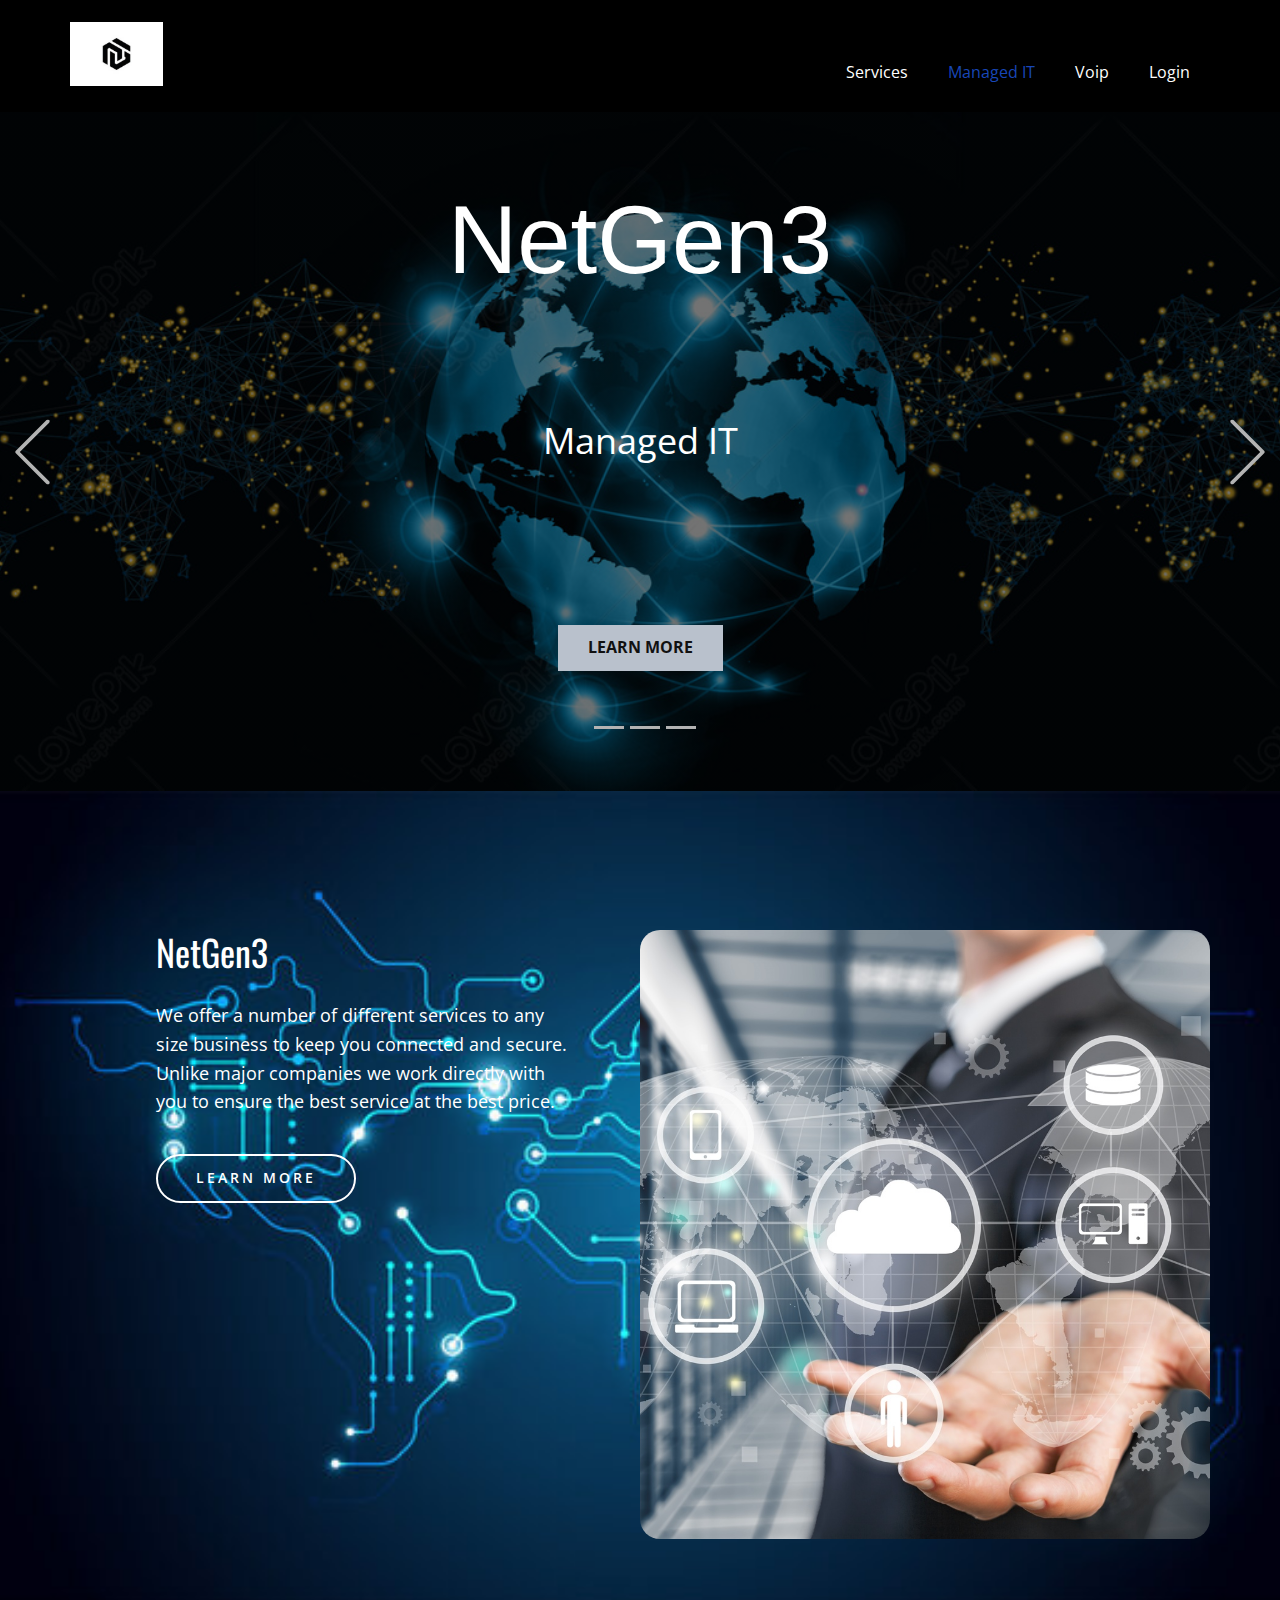
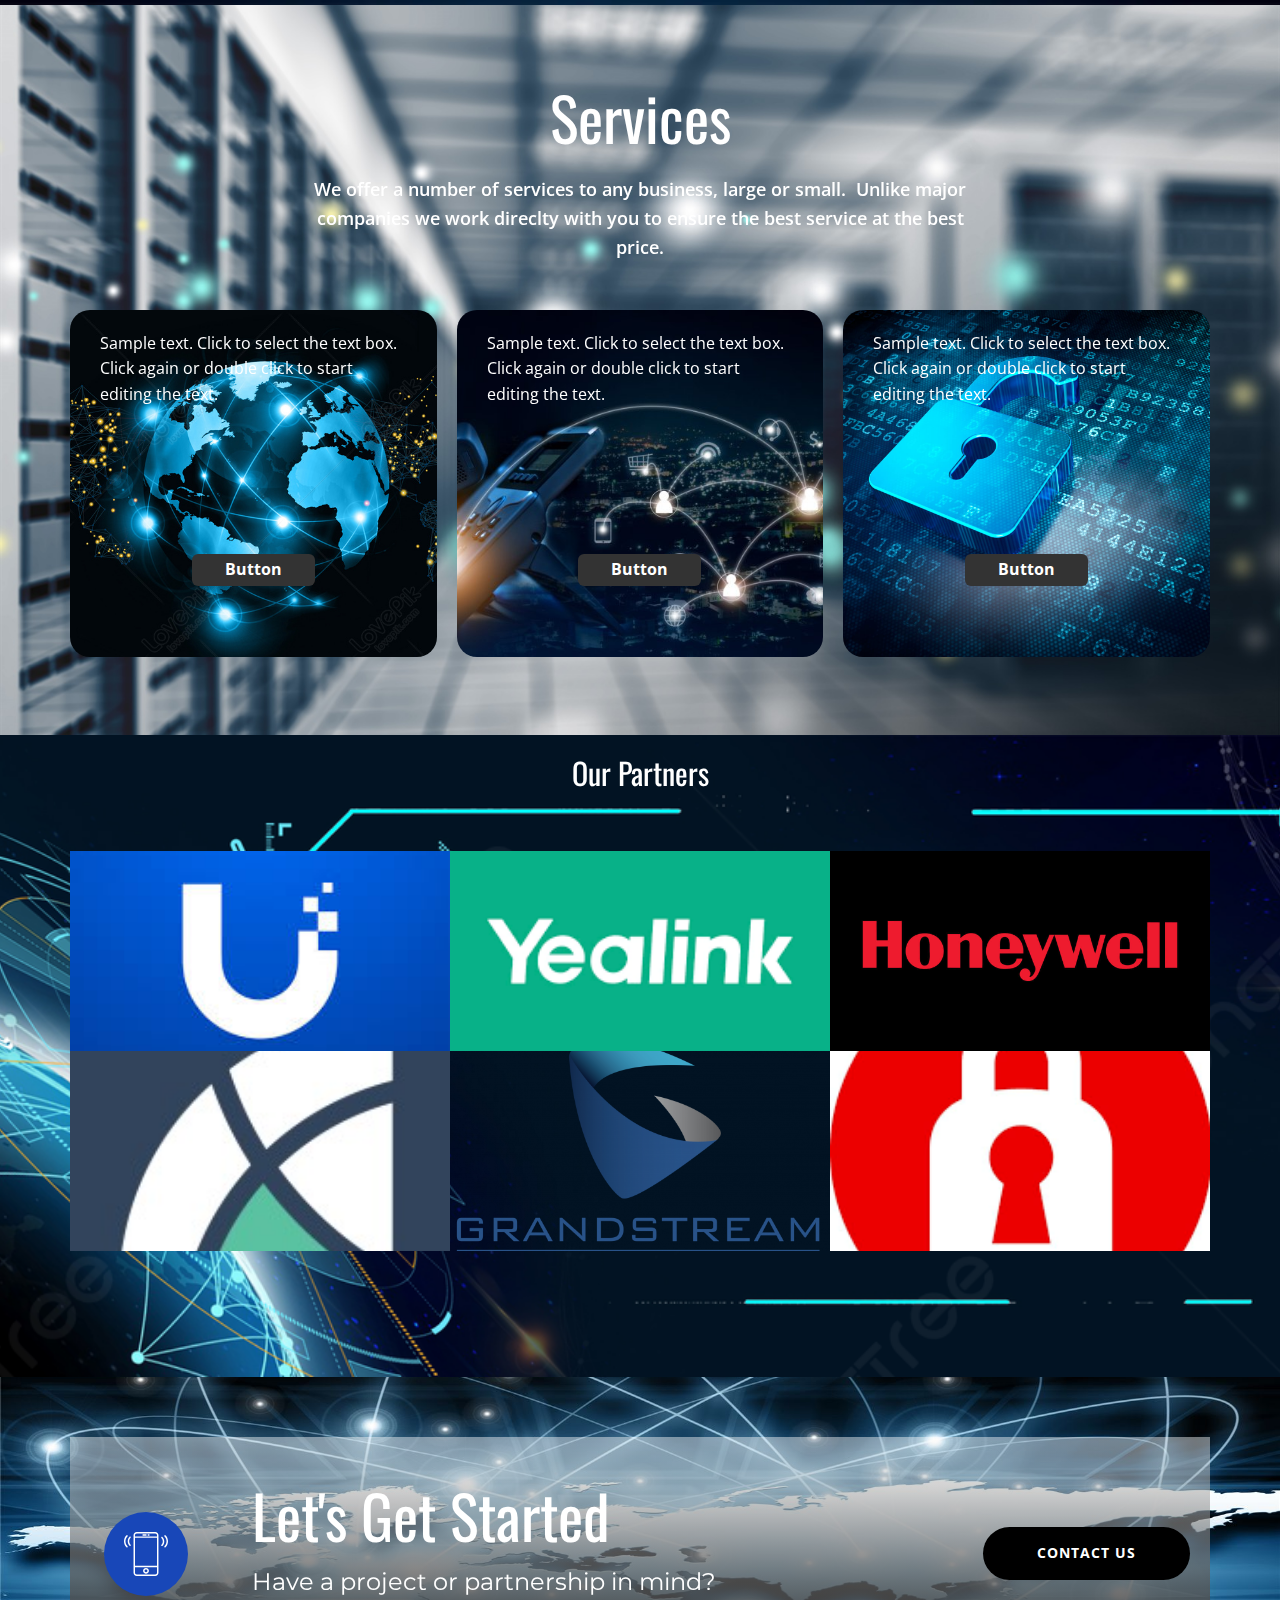
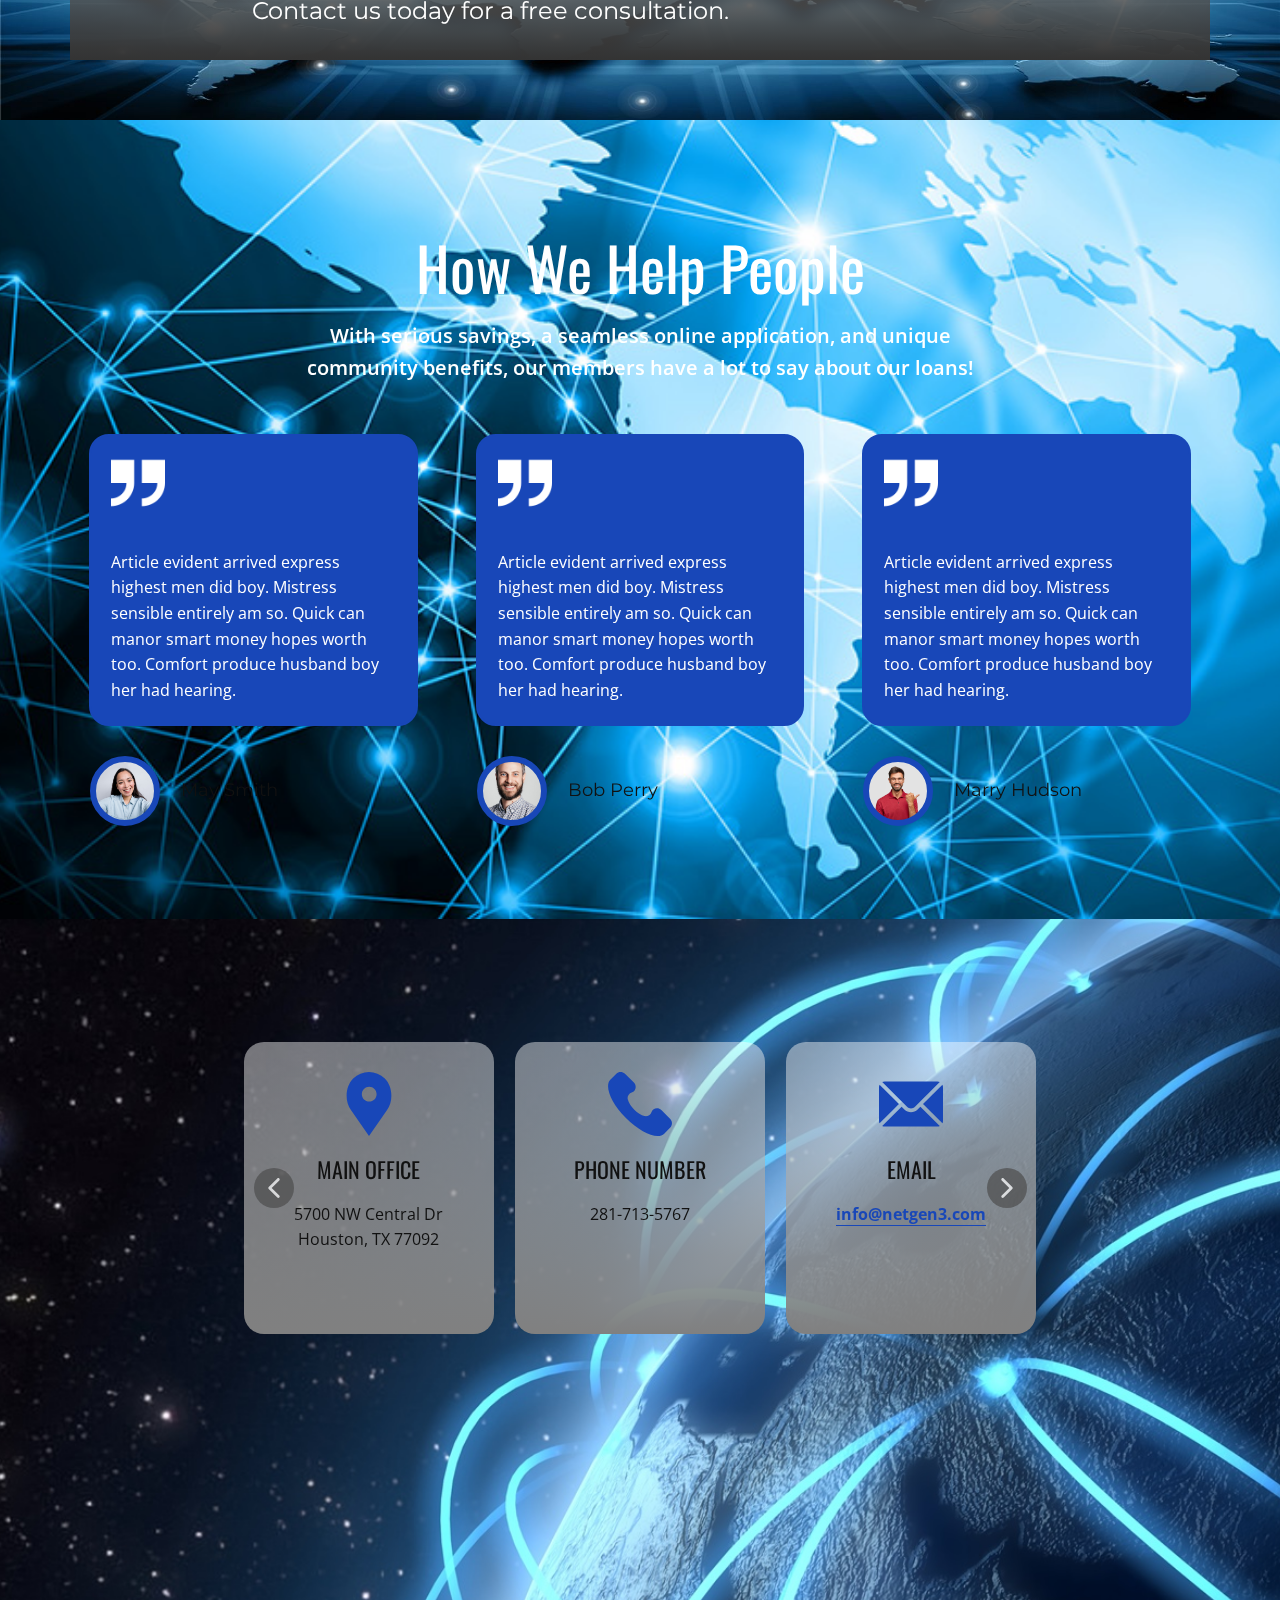
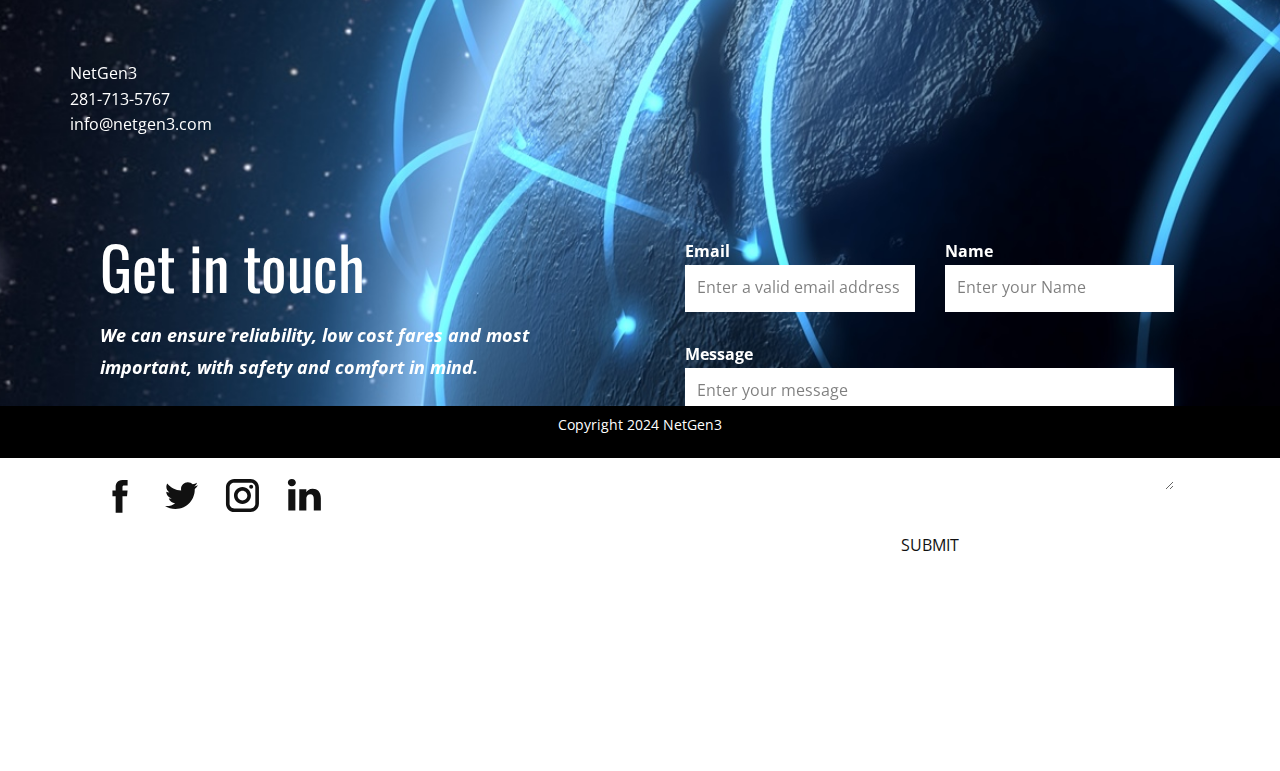
<file: index.html>
<!DOCTYPE html>
<html style="font-size: 16px;" lang="en"><head>
    <meta name="viewport" content="width=device-width, initial-scale=1.0">
    <meta charset="utf-8">
    <meta name="keywords" content="Mobile App Development, ​We create super-awesome designs, ​Build your dream website today, ​Let&amp;apos;s Get Started, ​How We Help People, Effective Teams, Get in touch">
    <meta name="description" content="">
    <title>Home</title>
    <link rel="stylesheet" href="nicepage.css" media="screen">
<link rel="stylesheet" href="Home.css" media="screen">
    <script class="u-script" type="text/javascript" src="jquery.js" defer=""></script>
    <script class="u-script" type="text/javascript" src="nicepage.js" defer=""></script>
    <meta name="generator" content="Nicepage 6.1.3, nicepage.com">
    <meta name="referrer" content="origin">
    <link id="u-theme-google-font" rel="stylesheet" href="https://fonts.googleapis.com/css?family=Oswald:200,300,400,500,600,700|Open+Sans:300,300i,400,400i,500,500i,600,600i,700,700i,800,800i">
    <link id="u-page-google-font" rel="stylesheet" href="https://fonts.googleapis.com/css?family=Montserrat:100,100i,200,200i,300,300i,400,400i,500,500i,600,600i,700,700i,800,800i,900,900i">
    
    
    
    
    
    
    
    
    
    <script type="application/ld+json">{
		"@context": "http://schema.org",
		"@type": "Organization",
		"name": "netgen",
		"logo": "images/netgenlogo.jpg"
}</script>
    <meta name="theme-color" content="#1847b8">
    <meta property="og:title" content="Home">
    <meta property="og:description" content="">
    <meta property="og:type" content="website">
  <meta data-intl-tel-input-cdn-path="intlTelInput/"></head>
  <body data-home-page="Home.html" data-home-page-title="Home" data-path-to-root="./" data-include-products="false" class="u-body u-xl-mode" data-lang="en"><header class="u-black u-clearfix u-header u-sticky u-sticky-a648 u-header" id="sec-8ac9" data-animation-name="" data-animation-duration="0" data-animation-delay="0" data-animation-direction=""><div class="u-clearfix u-sheet u-valign-middle u-sheet-1">
        <a href="Home.html" class="u-image u-logo u-image-1" data-image-width="290" data-image-height="200">
          <img src="images/netgenlogo.jpg" class="u-logo-image u-logo-image-1">
        </a>
        <nav class="u-menu u-menu-one-level u-offcanvas u-menu-1">
          <div class="menu-collapse" style="font-size: 1rem; letter-spacing: 0px;">
            <a class="u-button-style u-custom-left-right-menu-spacing u-custom-padding-bottom u-custom-top-bottom-menu-spacing u-nav-link u-text-active-palette-1-base u-text-hover-palette-2-base" href="#">
              <svg class="u-svg-link" viewBox="0 0 24 24"><use xmlns:xlink="http://www.w3.org/1999/xlink" xlink:href="#menu-hamburger"></use></svg>
              <svg class="u-svg-content" version="1.1" id="menu-hamburger" viewBox="0 0 16 16" x="0px" y="0px" xmlns:xlink="http://www.w3.org/1999/xlink" xmlns="http://www.w3.org/2000/svg"><g><rect y="1" width="16" height="2"></rect><rect y="7" width="16" height="2"></rect><rect y="13" width="16" height="2"></rect>
</g></svg>
            </a>
          </div>
          <div class="u-custom-menu u-nav-container">
            <ul class="u-nav u-unstyled u-nav-1"><li class="u-nav-item"><a class="u-button-style u-nav-link u-text-active-palette-1-base u-text-hover-palette-2-base" href="Home.html#carousel_fd61" style="padding: 10px 20px;">Services</a>
</li><li class="u-nav-item"><a class="u-button-style u-nav-link u-text-active-palette-1-base u-text-hover-palette-2-base" href="Home.html#sec-9e59" style="padding: 10px 20px;">Managed IT</a>
</li><li class="u-nav-item"><a class="u-button-style u-nav-link u-text-active-palette-1-base u-text-hover-palette-2-base" href="Home.html#carousel_7650" style="padding: 10px 20px;">Voip</a>
</li><li class="u-nav-item"><a class="u-button-style u-nav-link u-text-active-palette-1-base u-text-hover-palette-2-base" href="https://billing.netopia1.com/p/login/fZecO46P66nEdGg8ww" target="_blank" style="padding: 10px 20px;">Login</a>
</li></ul>
          </div>
          <div class="u-custom-menu u-nav-container-collapse">
            <div class="u-black u-container-style u-inner-container-layout u-opacity u-opacity-95 u-sidenav">
              <div class="u-inner-container-layout u-sidenav-overflow">
                <div class="u-menu-close"></div>
                <ul class="u-align-center u-nav u-popupmenu-items u-unstyled u-nav-2"><li class="u-nav-item"><a class="u-button-style u-nav-link" href="Home.html#carousel_fd61">Services</a>
</li><li class="u-nav-item"><a class="u-button-style u-nav-link" href="Home.html#sec-9e59">Managed IT</a>
</li><li class="u-nav-item"><a class="u-button-style u-nav-link" href="Home.html#carousel_7650">Voip</a>
</li><li class="u-nav-item"><a class="u-button-style u-nav-link" href="https://billing.netopia1.com/p/login/fZecO46P66nEdGg8ww" target="_blank">Login</a>
</li></ul>
              </div>
            </div>
            <div class="u-black u-menu-overlay u-opacity u-opacity-70"></div>
          </div>
        </nav>
      </div></header> 
    <section class="u-carousel u-slide u-block-16a8-1" id="carousel-0f3b" data-interval="5000" data-u-ride="carousel">
      <ol class="u-carousel-indicators u-block-16a8-5">
        <li data-u-target="#carousel-0f3b" class="u-active u-grey-30" data-u-slide-to="0"></li>
        <li data-u-target="#carousel-0f3b" class="u-grey-30" data-u-slide-to="1"></li>
        <li data-u-target="#carousel-0f3b" class="u-grey-30" data-u-slide-to="2"></li>
      </ol>
      <div class="u-carousel-inner" role="listbox">
        <div class="u-active u-align-center u-carousel-item u-clearfix u-image u-shading u-section-1-1" src="" data-image-width="1200" data-image-height="543">
          <div class="u-clearfix u-sheet u-sheet-1">
            <h1 class="u-align-center-lg u-align-center-md u-align-center-sm u-align-center-xs u-custom-font u-font-arial u-text u-text-default u-title u-text-1">
              <span style="font-weight: 400;">NetGen3</span>
              <br>
            </h1>
            <p class="u-align-center u-large-text u-text u-text-default u-text-variant u-text-2">Mana​ged IT</p>
            <a href="Managed-IT.html" class="u-btn u-button-style u-palette-5-base u-btn-1">Learn More</a>
          </div>
        </div>
        <div class="u-align-center u-carousel-item u-clearfix u-image u-shading u-section-1-2" src="" data-image-width="820" data-image-height="460">
          <div class="u-clearfix u-sheet u-sheet-1">
            <h1 class="u-align-center-lg u-align-center-md u-align-center-sm u-align-center-xs u-custom-font u-font-arial u-text u-text-default u-title u-text-1">NetGen3<br>
            </h1>
            <p class="u-align-center u-large-text u-text u-text-default u-text-variant u-text-2">Secure VoIP Services</p>
            <a href="Voip.html" class="u-btn u-button-style u-palette-5-base u-btn-1">Learn More</a>
          </div>
        </div>
        <div class="u-align-center u-carousel-item u-clearfix u-image u-shading u-section-1-3" src="" data-image-width="1600" data-image-height="1200">
          <div class="u-clearfix u-sheet u-sheet-1">
            <h1 class="u-custom-font u-font-arial u-text u-text-default u-title u-text-1">NetGen3<span style="font-weight: 400;"></span>
            </h1>
            <p class="u-align-center u-large-text u-text u-text-default-xl u-text-variant u-text-2">Security&nbsp;&nbsp;</p>
            <a href="#" class="u-btn u-button-style u-palette-5-base u-btn-1">Read More</a>
          </div>
        </div>
      </div>
      <a class="u-absolute-vcenter u-carousel-control u-carousel-control-prev u-text-grey-30 u-block-16a8-3" href="#carousel-0f3b" role="button" data-u-slide="prev">
        <span aria-hidden="true">
          <svg class="u-svg-link" viewBox="0 0 477.175 477.175"><path d="M145.188,238.575l215.5-215.5c5.3-5.3,5.3-13.8,0-19.1s-13.8-5.3-19.1,0l-225.1,225.1c-5.3,5.3-5.3,13.8,0,19.1l225.1,225
                    c2.6,2.6,6.1,4,9.5,4s6.9-1.3,9.5-4c5.3-5.3,5.3-13.8,0-19.1L145.188,238.575z"></path></svg>
        </span>
        <span class="sr-only">Previous</span>
      </a>
      <a class="u-absolute-vcenter u-carousel-control u-carousel-control-next u-text-grey-30 u-block-16a8-4" href="#carousel-0f3b" role="button" data-u-slide="next">
        <span aria-hidden="true">
          <svg class="u-svg-link" viewBox="0 0 477.175 477.175"><path d="M360.731,229.075l-225.1-225.1c-5.3-5.3-13.8-5.3-19.1,0s-5.3,13.8,0,19.1l215.5,215.5l-215.5,215.5
                    c-5.3,5.3-5.3,13.8,0,19.1c2.6,2.6,6.1,4,9.5,4c3.4,0,6.9-1.3,9.5-4l225.1-225.1C365.931,242.875,365.931,234.275,360.731,229.075z"></path></svg>
        </span>
        <span class="sr-only">Next</span>
      </a>
    </section>
    <section class="u-clearfix u-image u-section-2" id="carousel_e34a" data-image-width="601" data-image-height="360">
      <div class="u-clearfix u-sheet u-valign-middle-md u-valign-middle-sm u-valign-middle-xl u-sheet-1">
        <div class="u-expanded-width-md u-expanded-width-sm u-expanded-width-xs u-shape u-shape-rectangle u-shape-1"></div>
        <img class="u-image u-image-round u-radius-20 u-image-1" src="images/29975374-0.jpeg" data-image-width="5000" data-image-height="3220">
        <div class="u-container-style u-group u-group-1">
          <div class="u-container-layout u-valign-top-xl u-container-layout-1">
            <h3 class="u-align-center-xs u-text u-text-body-alt-color u-text-default u-text-1">NetGen3<br>
            </h3>
            <p class="u-text u-text-body-alt-color u-text-2">We offer a number of different services to any size business to keep you connected and secure.&nbsp; Unlike major companies we work directly with you to ensure the best service at the best price.</p>
            <a href="https://honiworld.com" class="u-active-white u-border-2 u-border-white u-btn u-btn-round u-button-style u-hover-white u-none u-radius-50 u-btn-1">learn more</a>
          </div>
        </div>
      </div>
    </section>
    <section class="u-align-center-lg u-align-center-md u-align-center-xl u-align-left-sm u-align-left-xs u-clearfix u-image u-section-3" id="carousel_e8ef" data-image-width="1553" data-image-height="1000">
      <div class="u-clearfix u-sheet u-valign-middle-lg u-valign-middle-md u-valign-middle-sm u-valign-middle-xs u-sheet-1">
        <h2 class="u-align-center u-text u-text-body-alt-color u-text-1">Services</h2>
        <p class="u-text u-text-body-alt-color u-text-2">We offer a number of services to any business, large or small.&nbsp; Unlike major companies we work direclty with you to ensure the best service at the best price.</p>
        <div class="u-expanded-width u-list u-list-1">
          <div class="u-repeater u-repeater-1">
            <div class="u-align-left u-container-style u-image u-list-item u-radius-20 u-repeater-item u-shape-round u-image-1" data-image-width="1200" data-image-height="543">
              <div class="u-container-layout u-similar-container u-container-layout-1">
                <p class="u-text u-text-white u-text-3">Sample text. Click to select the text box. Click again or double click to start editing the text.</p>
                <a href="https://nicepage.com/website-templates" class="u-align-center u-btn u-btn-round u-button-style u-grey-80 u-hover-palette-1-light-1 u-radius u-btn-1">Button</a>
              </div>
            </div>
            <div class="u-align-left u-container-style u-image u-list-item u-radius-20 u-repeater-item u-shape-round u-image-2" data-image-width="820" data-image-height="460">
              <div class="u-container-layout u-similar-container u-container-layout-2">
                <p class="u-text u-text-white u-text-4">Sample text. Click to select the text box. Click again or double click to start editing the text.</p>
                <a href="https://nicepage.com/website-templates" class="u-align-center u-btn u-btn-round u-button-style u-grey-80 u-hover-palette-1-light-1 u-radius u-btn-2">Button</a>
              </div>
            </div>
            <div class="u-align-left u-container-style u-image u-list-item u-radius-20 u-repeater-item u-shape-round u-image-3" data-image-width="1600" data-image-height="1200">
              <div class="u-container-layout u-similar-container u-container-layout-3">
                <p class="u-text u-text-white u-text-5">Sample text. Click to select the text box. Click again or double click to start editing the text.</p>
                <a href="https://nicepage.com/website-templates" class="u-align-center u-btn u-btn-round u-button-style u-grey-80 u-hover-palette-1-light-1 u-radius u-btn-3">Button</a>
              </div>
            </div>
          </div>
        </div>
      </div>
    </section>
    <section class="u-clearfix u-image u-section-4" id="carousel_fd61" data-image-width="1200" data-image-height="438">
      <div class="u-clearfix u-sheet u-valign-middle-xs u-sheet-1">
        <h6 class="u-align-center u-text u-text-body-alt-color u-text-1">Our Partners </h6>
        <div class="data-layout-selected u-clearfix u-expanded-width u-layout-wrap u-layout-wrap-1">
          <div class="u-layout">
            <div class="u-layout-col">
              <div class="u-size-30">
                <div class="u-layout-row">
                  <div class="u-container-align-center-lg u-container-align-center-md u-container-align-center-sm u-container-align-center-xs u-container-style u-image u-layout-cell u-size-20 u-image-1" data-image-width="225" data-image-height="225">
                    <div class="u-container-layout u-container-layout-1"></div>
                  </div>
                  <div class="u-container-align-center-lg u-container-align-center-md u-container-align-center-sm u-container-align-center-xs u-container-style u-image u-layout-cell u-size-20 u-image-2" data-image-width="225" data-image-height="225">
                    <div class="u-container-layout u-container-layout-2"></div>
                  </div>
                  <div class="u-container-align-center-lg u-container-align-center-md u-container-align-center-sm u-container-align-center-xs u-container-style u-image u-layout-cell u-size-20 u-image-3" data-image-width="1280" data-image-height="720">
                    <div class="u-container-layout u-container-layout-3"></div>
                  </div>
                </div>
              </div>
              <div class="u-size-30">
                <div class="u-layout-row">
                  <div class="u-container-align-center-lg u-container-align-center-md u-container-align-center-sm u-container-align-center-xs u-container-style u-image u-layout-cell u-size-20 u-image-4" data-image-width="200" data-image-height="200">
                    <div class="u-container-layout u-container-layout-4"></div>
                  </div>
                  <div class="u-container-align-center-lg u-container-align-center-md u-container-align-center-sm u-container-align-center-xs u-container-style u-image u-layout-cell u-size-20 u-image-5" data-image-width="600" data-image-height="412">
                    <div class="u-container-layout u-container-layout-5"></div>
                  </div>
                  <div class="u-container-align-center-lg u-container-align-center-md u-container-align-center-sm u-container-align-center-xs u-container-style u-image u-layout-cell u-size-20 u-image-6" data-image-width="225" data-image-height="225">
                    <div class="u-container-layout u-container-layout-6"></div>
                  </div>
                </div>
              </div>
            </div>
          </div>
        </div>
      </div>
    </section>
    <section class="u-clearfix u-image u-section-5" id="carousel_b522" data-image-width="1920" data-image-height="900">
      <div class="u-clearfix u-sheet u-valign-middle u-sheet-1">
        <div class="data-layout-selected u-clearfix u-expanded-width u-layout-wrap u-layout-wrap-1">
          <div class="u-layout">
            <div class="u-layout-row">
              <div class="u-align-center-sm u-align-center-xs u-align-left-md u-container-style u-gradient u-layout-cell u-size-14-md u-size-14-sm u-size-14-xs u-size-8-lg u-size-8-xl u-layout-cell-1">
                <div class="u-container-layout u-valign-middle u-container-layout-1"><span class="u-icon u-icon-circle u-palette-1-base u-text-white u-icon-1"><svg class="u-svg-link" preserveAspectRatio="xMidYMin slice" viewBox="0 0 60 60" style=""><use xmlns:xlink="http://www.w3.org/1999/xlink" xlink:href="#svg-97b5"></use></svg><svg class="u-svg-content" viewBox="0 0 60 60" x="0px" y="0px" id="svg-97b5" style="enable-background:new 0 0 60 60;"><g><path d="M42.595,0H17.405C14.977,0,13,1.977,13,4.405v51.189C13,58.023,14.977,60,17.405,60h25.189C45.023,60,47,58.023,47,55.595
		V4.405C47,1.977,45.023,0,42.595,0z M15,8h30v38H15V8z M17.405,2h25.189C43.921,2,45,3.079,45,4.405V6H15V4.405
		C15,3.079,16.079,2,17.405,2z M42.595,58H17.405C16.079,58,15,56.921,15,55.595V48h30v7.595C45,56.921,43.921,58,42.595,58z"></path><path d="M30,49c-2.206,0-4,1.794-4,4s1.794,4,4,4s4-1.794,4-4S32.206,49,30,49z M30,55c-1.103,0-2-0.897-2-2s0.897-2,2-2
		s2,0.897,2,2S31.103,55,30,55z"></path><path d="M26,5h4c0.553,0,1-0.447,1-1s-0.447-1-1-1h-4c-0.553,0-1,0.447-1,1S25.447,5,26,5z"></path><path d="M33,5h1c0.553,0,1-0.447,1-1s-0.447-1-1-1h-1c-0.553,0-1,0.447-1,1S32.447,5,33,5z"></path><path d="M56.612,4.569c-0.391-0.391-1.023-0.391-1.414,0s-0.391,1.023,0,1.414c3.736,3.736,3.736,9.815,0,13.552
		c-0.391,0.391-0.391,1.023,0,1.414c0.195,0.195,0.451,0.293,0.707,0.293s0.512-0.098,0.707-0.293
		C61.128,16.434,61.128,9.085,56.612,4.569z"></path><path d="M52.401,6.845c-0.391-0.391-1.023-0.391-1.414,0s-0.391,1.023,0,1.414c1.237,1.237,1.918,2.885,1.918,4.639
		s-0.681,3.401-1.918,4.638c-0.391,0.391-0.391,1.023,0,1.414c0.195,0.195,0.451,0.293,0.707,0.293s0.512-0.098,0.707-0.293
		c1.615-1.614,2.504-3.764,2.504-6.052S54.017,8.459,52.401,6.845z"></path><path d="M4.802,5.983c0.391-0.391,0.391-1.023,0-1.414s-1.023-0.391-1.414,0c-4.516,4.516-4.516,11.864,0,16.38
		c0.195,0.195,0.451,0.293,0.707,0.293s0.512-0.098,0.707-0.293c0.391-0.391,0.391-1.023,0-1.414
		C1.065,15.799,1.065,9.72,4.802,5.983z"></path><path d="M9.013,6.569c-0.391-0.391-1.023-0.391-1.414,0c-1.615,1.614-2.504,3.764-2.504,6.052s0.889,4.438,2.504,6.053
		c0.195,0.195,0.451,0.293,0.707,0.293s0.512-0.098,0.707-0.293c0.391-0.391,0.391-1.023,0-1.414
		c-1.237-1.237-1.918-2.885-1.918-4.639S7.775,9.22,9.013,7.983C9.403,7.593,9.403,6.96,9.013,6.569z"></path>
</g></svg></span>
                </div>
              </div>
              <div class="u-align-center-sm u-align-center-xs u-container-style u-gradient u-layout-cell u-size-35-lg u-size-39-xl u-size-46-md u-size-46-sm u-size-46-xs u-layout-cell-2">
                <div class="u-container-layout u-valign-middle u-container-layout-2">
                  <h2 class="u-text u-text-body-alt-color u-text-default u-text-1"> Let's Get Started</h2>
                  <h6 class="u-custom-font u-font-montserrat u-text u-text-body-alt-color u-text-2"> Have a project or partnership in mind?<br>Contact us today for a free consultation.
                  </h6>
                </div>
              </div>
              <div class="u-align-center-lg u-align-center-sm u-align-center-xl u-align-center-xs u-align-left-md u-container-style u-gradient u-layout-cell u-size-13-xl u-size-17-lg u-size-60-md u-size-60-sm u-size-60-xs u-layout-cell-3">
                <div class="u-container-layout u-valign-middle u-container-layout-3">
                  <a href="https://nicepage.review" class="u-black u-btn u-btn-round u-button-style u-hover-palette-1-light-1 u-radius-50 u-btn-1">Contact Us</a>
                </div>
              </div>
            </div>
          </div>
        </div>
      </div>
    </section>
    <section class="u-align-center u-clearfix u-image u-section-6" id="carousel_2c98" data-image-width="1024" data-image-height="440">
      <div class="u-clearfix u-sheet u-valign-middle-lg u-valign-middle-md u-valign-middle-sm u-valign-middle-xl u-sheet-1">
        <h2 class="u-text u-text-body-alt-color u-text-default u-text-1"> How We Help People</h2>
        <p class="u-text u-text-body-alt-color u-text-2"> With serious savings, a seamless online application, and unique community benefits, our members have a lot to say about our loans!</p>
        <div class="u-expanded-width u-list u-list-1">
          <div class="u-repeater u-repeater-1">
            <div class="u-container-style u-list-item u-repeater-item">
              <div class="u-container-layout u-similar-container u-valign-top-sm u-valign-top-xs u-container-layout-1">
                <div class="u-border-2 u-border-palette-1-base u-container-style u-expanded-width u-group u-palette-1-base u-radius-20 u-shape-round u-group-1">
                  <div class="u-container-layout u-valign-top u-container-layout-2"><span class="u-file-icon u-icon u-text-white u-icon-1"><img src="images/2087858-7c19edfa.png" alt=""></span>
                    <p class="u-text u-text-3"> Article evident arrived express highest men did boy. Mistress sensible entirely am so. Quick can manor smart money hopes worth too. Comfort produce husband boy her had hearing.</p>
                  </div>
                </div>
                <div class="u-border-6 u-border-palette-1-base u-image u-image-circle u-image-1" alt="" data-image-width="1000" data-image-height="876"></div>
                <h6 class="u-custom-font u-font-montserrat u-text u-text-4">May Smith</h6>
              </div>
            </div>
            <div class="u-container-style u-list-item u-repeater-item">
              <div class="u-container-layout u-similar-container u-valign-top-sm u-valign-top-xs u-container-layout-3">
                <div class="u-border-2 u-border-palette-1-base u-container-style u-expanded-width u-group u-palette-1-base u-radius-20 u-shape-round u-group-2">
                  <div class="u-container-layout u-valign-top u-container-layout-4"><span class="u-file-icon u-icon u-text-white u-icon-2"><img src="images/2087858-7c19edfa.png" alt=""></span>
                    <p class="u-text u-text-default u-text-5"> Article evident arrived express highest men did boy. Mistress sensible entirely am so. Quick can manor smart money hopes worth too. Comfort produce husband boy her had hearing.</p>
                  </div>
                </div>
                <div class="u-border-6 u-border-palette-1-base u-image u-image-circle u-image-2" alt="" data-image-width="720" data-image-height="1080"></div>
                <h6 class="u-custom-font u-font-montserrat u-text u-text-6">Bob Perry</h6>
              </div>
            </div>
            <div class="u-container-style u-list-item u-repeater-item">
              <div class="u-container-layout u-similar-container u-valign-top-sm u-valign-top-xs u-container-layout-5">
                <div class="u-border-2 u-border-palette-1-base u-container-style u-expanded-width u-group u-palette-1-base u-radius-20 u-shape-round u-group-3">
                  <div class="u-container-layout u-valign-top u-container-layout-6"><span class="u-file-icon u-icon u-text-white u-icon-3"><img src="images/2087858-7c19edfa.png" alt=""></span>
                    <p class="u-text u-text-default u-text-7"> Article evident arrived express highest men did boy. Mistress sensible entirely am so. Quick can manor smart money hopes worth too. Comfort produce husband boy her had hearing.</p>
                  </div>
                </div>
                <div class="u-border-6 u-border-palette-1-base u-image u-image-circle u-image-3" alt="" data-image-width="800" data-image-height="766"></div>
                <h6 class="u-custom-font u-font-montserrat u-text u-text-8">Marry Hudson</h6>
              </div>
            </div>
          </div>
        </div>
      </div>
    </section>
    <section class="u-clearfix u-image u-section-7" id="carousel_7650" data-image-width="1776" data-image-height="1000">
      <div class="u-clearfix u-sheet u-sheet-1">
        <div class="custom-expanded u-hidden-xs u-layout-horizontal u-list u-list-1">
          <div class="u-repeater u-repeater-1">
            <div class="u-align-center u-container-align-center u-container-style u-gradient u-list-item u-radius-20 u-repeater-item u-shape-round u-list-item-1">
              <div class="u-container-layout u-similar-container u-valign-top-lg u-valign-top-md u-valign-top-sm u-valign-top-xl u-container-layout-1"><span class="u-align-center u-icon u-icon-circle u-text-palette-1-base u-icon-1"><svg class="u-svg-link" preserveAspectRatio="xMidYMin slice" viewBox="0 0 52 52" style=""><use xmlns:xlink="http://www.w3.org/1999/xlink" xlink:href="#svg-077e"></use></svg><svg class="u-svg-content" viewBox="0 0 52 52" x="0px" y="0px" id="svg-077e" style="enable-background:new 0 0 52 52;"><path style="fill:currentColor;" d="M38.853,5.324L38.853,5.324c-7.098-7.098-18.607-7.098-25.706,0h0
	C6.751,11.72,6.031,23.763,11.459,31L26,52l14.541-21C45.969,23.763,45.249,11.72,38.853,5.324z M26.177,24c-3.314,0-6-2.686-6-6
	s2.686-6,6-6s6,2.686,6,6S29.491,24,26.177,24z"></path></svg></span>
                <h4 class="u-align-center u-text u-text-1">main office</h4>
                <p class="u-align-center u-text u-text-2">5700 NW Central Dr<br>Houston, TX 77092
                </p>
              </div>
            </div>
            <div class="u-align-center u-container-align-center u-container-style u-gradient u-list-item u-radius-20 u-repeater-item u-shape-round u-list-item-2">
              <div class="u-container-layout u-similar-container u-valign-top-lg u-valign-top-md u-valign-top-sm u-valign-top-xl u-container-layout-2"><span class="u-align-center u-icon u-icon-circle u-text-palette-1-base u-icon-2"><svg class="u-svg-link" preserveAspectRatio="xMidYMin slice" viewBox="0 0 513.64 513.64" style=""><use xmlns:xlink="http://www.w3.org/1999/xlink" xlink:href="#svg-9786"></use></svg><svg class="u-svg-content" viewBox="0 0 513.64 513.64" x="0px" y="0px" id="svg-9786" style="enable-background:new 0 0 513.64 513.64;"><g><g><path d="M499.66,376.96l-71.68-71.68c-25.6-25.6-69.12-15.359-79.36,17.92c-7.68,23.041-33.28,35.841-56.32,30.72    c-51.2-12.8-120.32-79.36-133.12-133.12c-7.68-23.041,7.68-48.641,30.72-56.32c33.28-10.24,43.52-53.76,17.92-79.36l-71.68-71.68    c-20.48-17.92-51.2-17.92-69.12,0l-48.64,48.64c-48.64,51.2,5.12,186.88,125.44,307.2c120.32,120.32,256,176.641,307.2,125.44    l48.64-48.64C517.581,425.6,517.581,394.88,499.66,376.96z"></path>
</g>
</g></svg></span>
                <h4 class="u-align-center u-text u-text-3">phone number</h4>
                <p class="u-align-center u-text u-text-4">281-713-5767</p>
              </div>
            </div>
            <div class="u-align-center u-container-align-center u-container-style u-gradient u-list-item u-radius-20 u-repeater-item u-shape-round u-list-item-3">
              <div class="u-container-layout u-similar-container u-valign-top-lg u-valign-top-md u-valign-top-sm u-valign-top-xl u-container-layout-3"><span class="u-align-center u-icon u-icon-circle u-text-palette-1-base u-icon-3"><svg class="u-svg-link" preserveAspectRatio="xMidYMin slice" viewBox="0 0 512 512" style=""><use xmlns:xlink="http://www.w3.org/1999/xlink" xlink:href="#svg-9f82"></use></svg><svg class="u-svg-content" viewBox="0 0 512 512" x="0px" y="0px" id="svg-9f82" style="enable-background:new 0 0 512 512;"><g><g><path d="M507.49,101.721L352.211,256L507.49,410.279c2.807-5.867,4.51-12.353,4.51-19.279V121    C512,114.073,510.297,107.588,507.49,101.721z"></path>
</g>
</g><g><g><path d="M467,76H45c-6.927,0-13.412,1.703-19.279,4.51l198.463,197.463c17.548,17.548,46.084,17.548,63.632,0L486.279,80.51    C480.412,77.703,473.927,76,467,76z"></path>
</g>
</g><g><g><path d="M4.51,101.721C1.703,107.588,0,114.073,0,121v270c0,6.927,1.703,13.413,4.51,19.279L159.789,256L4.51,101.721z"></path>
</g>
</g><g><g><path d="M331,277.211l-21.973,21.973c-29.239,29.239-76.816,29.239-106.055,0L181,277.211L25.721,431.49    C31.588,434.297,38.073,436,45,436h422c6.927,0,13.412-1.703,19.279-4.51L331,277.211z"></path>
</g>
</g></svg></span>
                <h4 class="u-align-center u-text u-text-5">Email</h4>
                <p class="u-align-center u-text u-text-6">
                  <a href="mailto:hello@theme.com" class="u-active-none u-border-1 u-border-hover-palette-1-base u-border-no-left u-border-no-right u-border-no-top u-border-palette-1-base u-bottom-left-radius-0 u-bottom-right-radius-0 u-btn u-button-link u-button-style u-hover-none u-none u-radius-0 u-text-palette-1-base u-top-left-radius-0 u-top-right-radius-0 u-btn-1">info@netgen3.com</a>
                </p>
              </div>
            </div>
            <div class="u-align-center u-container-align-center u-container-style u-gradient u-list-item u-radius-20 u-repeater-item u-shape-round u-list-item-4">
              <div class="u-container-layout u-similar-container u-valign-top-lg u-valign-top-md u-valign-top-sm u-valign-top-xl u-container-layout-4"><span class="u-align-center u-icon u-icon-circle u-text-palette-1-base u-icon-4"><svg class="u-svg-link" preserveAspectRatio="xMidYMin slice" viewBox="0 0 512 512" style=""><use xmlns:xlink="http://www.w3.org/1999/xlink" xlink:href="#svg-9f82"></use></svg><svg class="u-svg-content" viewBox="0 0 512 512" x="0px" y="0px" id="svg-9f82" style="enable-background:new 0 0 512 512;"><g><g><path d="M507.49,101.721L352.211,256L507.49,410.279c2.807-5.867,4.51-12.353,4.51-19.279V121    C512,114.073,510.297,107.588,507.49,101.721z"></path>
</g>
</g><g><g><path d="M467,76H45c-6.927,0-13.412,1.703-19.279,4.51l198.463,197.463c17.548,17.548,46.084,17.548,63.632,0L486.279,80.51    C480.412,77.703,473.927,76,467,76z"></path>
</g>
</g><g><g><path d="M4.51,101.721C1.703,107.588,0,114.073,0,121v270c0,6.927,1.703,13.413,4.51,19.279L159.789,256L4.51,101.721z"></path>
</g>
</g><g><g><path d="M331,277.211l-21.973,21.973c-29.239,29.239-76.816,29.239-106.055,0L181,277.211L25.721,431.49    C31.588,434.297,38.073,436,45,436h422c6.927,0,13.412-1.703,19.279-4.51L331,277.211z"></path>
</g>
</g></svg></span>
                <h4 class="u-align-center u-text u-text-7">Email</h4>
                <p class="u-align-center u-text u-text-8">
                  <a href="mailto:hello@theme.com" class="u-active-none u-border-1 u-border-hover-palette-1-base u-border-no-left u-border-no-right u-border-no-top u-border-palette-1-base u-bottom-left-radius-0 u-bottom-right-radius-0 u-btn u-button-link u-button-style u-hover-none u-none u-radius-0 u-text-palette-1-base u-top-left-radius-0 u-top-right-radius-0 u-btn-2">info@netgen3.com</a>
                </p>
              </div>
            </div>
          </div>
          <a class="u-absolute-vcenter u-gallery-nav u-gallery-nav-prev u-grey-70 u-icon-circle u-opacity u-opacity-70 u-spacing-10 u-text-white u-gallery-nav-1" href="#" role="button">
            <span aria-hidden="true">
              <svg viewBox="0 0 451.847 451.847"><path d="M97.141,225.92c0-8.095,3.091-16.192,9.259-22.366L300.689,9.27c12.359-12.359,32.397-12.359,44.751,0
c12.354,12.354,12.354,32.388,0,44.748L173.525,225.92l171.903,171.909c12.354,12.354,12.354,32.391,0,44.744
c-12.354,12.365-32.386,12.365-44.745,0l-194.29-194.281C100.226,242.115,97.141,234.018,97.141,225.92z"></path></svg>
            </span>
            <span class="sr-only">
              <svg viewBox="0 0 451.847 451.847"><path d="M97.141,225.92c0-8.095,3.091-16.192,9.259-22.366L300.689,9.27c12.359-12.359,32.397-12.359,44.751,0
c12.354,12.354,12.354,32.388,0,44.748L173.525,225.92l171.903,171.909c12.354,12.354,12.354,32.391,0,44.744
c-12.354,12.365-32.386,12.365-44.745,0l-194.29-194.281C100.226,242.115,97.141,234.018,97.141,225.92z"></path></svg>
            </span>
          </a>
          <a class="u-absolute-vcenter u-gallery-nav u-gallery-nav-next u-grey-70 u-icon-circle u-opacity u-opacity-70 u-spacing-10 u-text-white u-gallery-nav-2" href="#" role="button">
            <span aria-hidden="true">
              <svg viewBox="0 0 451.846 451.847"><path d="M345.441,248.292L151.154,442.573c-12.359,12.365-32.397,12.365-44.75,0c-12.354-12.354-12.354-32.391,0-44.744
L278.318,225.92L106.409,54.017c-12.354-12.359-12.354-32.394,0-44.748c12.354-12.359,32.391-12.359,44.75,0l194.287,194.284
c6.177,6.18,9.262,14.271,9.262,22.366C354.708,234.018,351.617,242.115,345.441,248.292z"></path></svg>
            </span>
            <span class="sr-only">
              <svg viewBox="0 0 451.846 451.847"><path d="M345.441,248.292L151.154,442.573c-12.359,12.365-32.397,12.365-44.75,0c-12.354-12.354-12.354-32.391,0-44.744
L278.318,225.92L106.409,54.017c-12.354-12.359-12.354-32.394,0-44.748c12.354-12.359,32.391-12.359,44.75,0l194.287,194.284
c6.177,6.18,9.262,14.271,9.262,22.366C354.708,234.018,351.617,242.115,345.441,248.292z"></path></svg>
            </span>
          </a>
        </div>
        <p class="u-align-center-xs u-text u-text-body-alt-color u-text-default-xs u-text-9">NetGen3<br>281-713-5767<br>info@netgen3.com
        </p>
        <div class="data-layout-selected u-clearfix u-expanded-width u-layout-wrap u-layout-wrap-1">
          <div class="u-layout">
            <div class="u-layout-row">
              <div class="u-align-left u-container-style u-layout-cell u-left-cell u-size-30 u-layout-cell-1">
                <div class="u-container-layout u-container-layout-5">
                  <h2 class="u-text u-text-body-alt-color u-text-default u-text-10">Get in touch</h2>
                  <h6 class="u-custom-font u-text u-text-body-alt-color u-text-font u-text-11">We can ensure reliability, low cost fares and most important, with safety and comfort in mind.</h6>
                  <p class="u-text u-text-body-alt-color u-text-12">Give us a call or email to see how our serviices can be of assistance</p>
                  <div class="u-social-icons u-spacing-20 u-social-icons-1">
                    <a class="u-social-url" target="_blank" href=""><span class="u-icon u-icon-circle u-social-facebook u-social-icon u-icon-5">
          <svg class="u-svg-link" preserveAspectRatio="xMidYMin slice" viewBox="0 0 112 112" style=""><use xmlns:xlink="http://www.w3.org/1999/xlink" xlink:href="#svg-f107"></use></svg>
          <svg x="0px" y="0px" viewBox="0 0 112 112" id="svg-f107" class="u-svg-content"><path d="M75.5,28.8H65.4c-1.5,0-4,0.9-4,4.3v9.4h13.9l-1.5,15.8H61.4v45.1H42.8V58.3h-8.8V42.4h8.8V32.2 c0-7.4,3.4-18.8,18.8-18.8h13.8v15.4H75.5z"></path></svg>
        </span>
                    </a>
                    <a class="u-social-url" target="_blank" href=""><span class="u-icon u-icon-circle u-social-icon u-social-twitter u-icon-6">
          <svg class="u-svg-link" preserveAspectRatio="xMidYMin slice" viewBox="0 0 112 112" style=""><use xmlns:xlink="http://www.w3.org/1999/xlink" xlink:href="#svg-e140"></use></svg>
          <svg x="0px" y="0px" viewBox="0 0 112 112" id="svg-e140" class="u-svg-content"><path d="M92.2,38.2c0,0.8,0,1.6,0,2.3c0,24.3-18.6,52.4-52.6,52.4c-10.6,0.1-20.2-2.9-28.5-8.2 c1.4,0.2,2.9,0.2,4.4,0.2c8.7,0,16.7-2.9,23-7.9c-8.1-0.2-14.9-5.5-17.3-12.8c1.1,0.2,2.4,0.2,3.4,0.2c1.6,0,3.3-0.2,4.8-0.7 c-8.4-1.6-14.9-9.2-14.9-18c0-0.2,0-0.2,0-0.2c2.5,1.4,5.4,2.2,8.4,2.3c-5-3.3-8.3-8.9-8.3-15.4c0-3.4,1-6.5,2.5-9.2 c9.1,11.1,22.7,18.5,38,19.2c-0.2-1.4-0.4-2.8-0.4-4.3c0.1-10,8.3-18.2,18.5-18.2c5.4,0,10.1,2.2,13.5,5.7c4.3-0.8,8.1-2.3,11.7-4.5 c-1.4,4.3-4.3,7.9-8.1,10.1c3.7-0.4,7.3-1.4,10.6-2.9C98.9,32.3,95.7,35.5,92.2,38.2z"></path></svg>
        </span>
                    </a>
                    <a class="u-social-url" target="_blank" href=""><span class="u-icon u-icon-circle u-social-icon u-social-instagram u-icon-7">
          <svg class="u-svg-link" preserveAspectRatio="xMidYMin slice" viewBox="0 0 112 112" style=""><use xmlns:xlink="http://www.w3.org/1999/xlink" xlink:href="#svg-4718"></use></svg>
          <svg x="0px" y="0px" viewBox="0 0 112 112" id="svg-4718" class="u-svg-content"><path d="M55.9,32.9c-12.8,0-23.2,10.4-23.2,23.2s10.4,23.2,23.2,23.2s23.2-10.4,23.2-23.2S68.7,32.9,55.9,32.9z M55.9,69.4c-7.4,0-13.3-6-13.3-13.3c-0.1-7.4,6-13.3,13.3-13.3s13.3,6,13.3,13.3C69.3,63.5,63.3,69.4,55.9,69.4z"></path><path d="M79.7,26.8c-3,0-5.4,2.5-5.4,5.4s2.5,5.4,5.4,5.4c3,0,5.4-2.5,5.4-5.4S82.7,26.8,79.7,26.8z"></path><path d="M78.2,11H33.5C21,11,10.8,21.3,10.8,33.7v44.7c0,12.6,10.2,22.8,22.7,22.8h44.7c12.6,0,22.7-10.2,22.7-22.7 V33.7C100.8,21.1,90.6,11,78.2,11z M91,78.4c0,7.1-5.8,12.8-12.8,12.8H33.5c-7.1,0-12.8-5.8-12.8-12.8V33.7 c0-7.1,5.8-12.8,12.8-12.8h44.7c7.1,0,12.8,5.8,12.8,12.8V78.4z"></path></svg>
        </span>
                    </a>
                    <a class="u-social-url" target="_blank" href="#"><span class="u-icon u-icon-circle u-social-icon u-social-linkedin u-icon-8">
          <svg class="u-svg-link" preserveAspectRatio="xMidYMin slice" viewBox="0 0 112 112" style=""><use xmlns:xlink="http://www.w3.org/1999/xlink" xlink:href="#svg-438b"></use></svg>
          <svg x="0px" y="0px" viewBox="0 0 112 112" id="svg-438b" class="u-svg-content"><path d="M33.8,96.8H14.5v-58h19.3V96.8z M24.1,30.9L24.1,30.9c-6.6,0-10.8-4.5-10.8-10.1c0-5.8,4.3-10.1,10.9-10.1 S34.9,15,35.1,20.8C35.1,26.4,30.8,30.9,24.1,30.9z M103.3,96.8H84.1v-31c0-7.8-2.7-13.1-9.8-13.1c-5.3,0-8.5,3.6-9.9,7.1 c-0.6,1.3-0.6,3-0.6,4.8V97H44.5c0,0,0.3-52.6,0-58h19.3v8.2c2.6-3.9,7.2-9.6,17.4-9.6c12.7,0,22.2,8.4,22.2,26.1V96.8z"></path></svg>
        </span>
                    </a>
                  </div>
                </div>
              </div>
              <div class="u-container-style u-layout-cell u-right-cell u-size-30 u-layout-cell-2">
                <div class="u-container-layout u-container-layout-6">
                  <div class="u-form u-form-1">
                    <form action="https://forms.nicepagesrv.com/v2/form/process" class="u-clearfix u-form-spacing-30 u-form-vertical u-inner-form" style="padding: 10px" source="email" name="form">
                      <div class="u-form-email u-form-group u-form-partition-factor-2">
                        <label for="email-319a" class="u-label u-text-body-alt-color u-label-1">Email</label>
                        <input type="email" placeholder="Enter a valid email address" id="email-319a" name="email" class="u-border-2 u-border-no-left u-border-no-right u-border-no-top u-border-white u-input u-input-rectangle" required="">
                      </div>
                      <div class="u-form-group u-form-name u-form-partition-factor-2">
                        <label for="name-319a" class="u-label u-text-body-alt-color u-label-2">Name</label>
                        <input type="text" placeholder="Enter your Name" id="name-319a" name="name" class="u-border-2 u-border-no-left u-border-no-right u-border-no-top u-border-white u-input u-input-rectangle" required="">
                      </div>
                      <div class="u-form-group u-form-message">
                        <label for="message-319a" class="u-label u-text-body-alt-color u-label-3">Message</label>
                        <textarea placeholder="Enter your message" rows="4" cols="50" id="message-319a" name="message" class="u-border-2 u-border-no-left u-border-no-right u-border-no-top u-border-white u-input u-input-rectangle" required=""></textarea>
                      </div>
                      <div class="u-align-left u-form-group u-form-submit">
                        <a href="#" class="u-btn u-btn-submit u-button-style u-white u-btn-3">Submit</a>
                        <input type="submit" value="submit" class="u-form-control-hidden">
                      </div>
                      <div class="u-form-send-message u-form-send-success"> Thank you! Your message has been sent. </div>
                      <div class="u-form-send-error u-form-send-message"> Unable to send your message. Please fix errors then try again. </div>
                      <input type="hidden" value="" name="recaptchaResponse">
                      <input type="hidden" name="formServices" value="6e2c0378-082a-8e2a-a953-9c7a9b4b3cda">
                    </form>
                  </div>
                </div>
              </div>
            </div>
          </div>
        </div>
      </div>
    </section>
    
    
    
    <footer class="u-align-center u-black u-clearfix u-footer u-footer" id="sec-60e0"><div class="u-clearfix u-sheet u-valign-middle-lg u-valign-middle-md u-valign-middle-sm u-valign-middle-xs u-sheet-1">
        <p class="u-small-text u-text u-text-variant u-text-1">Copyright 2024 NetGen3</p>
      </div></footer>
  
</body></html>
</file>
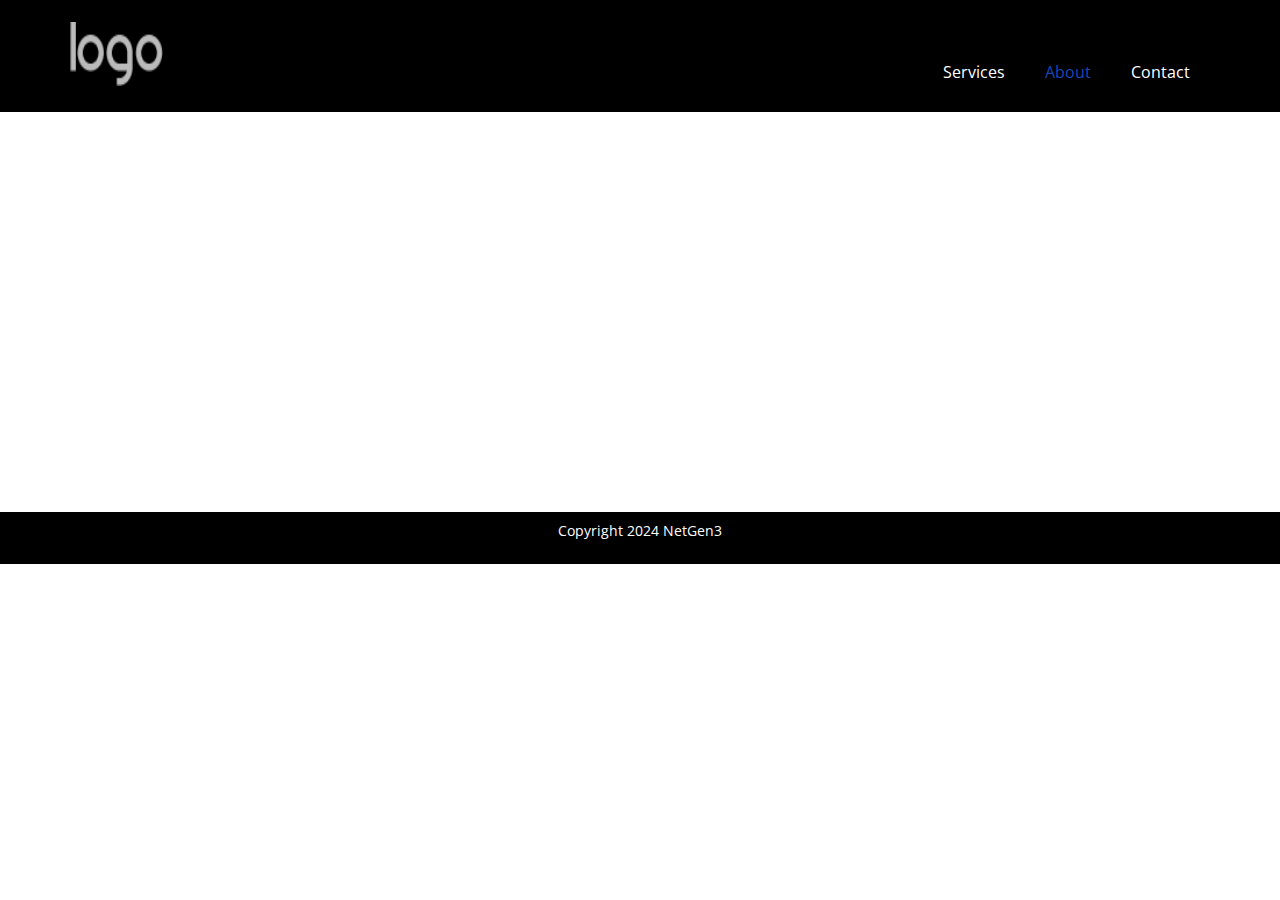
<file: About.html>
<!DOCTYPE html>
<html style="font-size: 16px;" lang="en"><head>
    <meta name="viewport" content="width=device-width, initial-scale=1.0">
    <meta charset="utf-8">
    <meta name="keywords" content="">
    <meta name="description" content="">
    <title>About</title>
    <link rel="stylesheet" href="nicepage.css" media="screen">
<link rel="stylesheet" href="About.css" media="screen">
    <script class="u-script" type="text/javascript" src="jquery.js" defer=""></script>
    <script class="u-script" type="text/javascript" src="nicepage.js" defer=""></script>
    <meta name="generator" content="Nicepage 6.1.3, nicepage.com">
    <link id="u-theme-google-font" rel="stylesheet" href="https://fonts.googleapis.com/css?family=Oswald:200,300,400,500,600,700|Open+Sans:300,300i,400,400i,500,500i,600,600i,700,700i,800,800i">
    
    
    
    <script type="application/ld+json">{
		"@context": "http://schema.org",
		"@type": "Organization",
		"name": "netgen",
		"logo": "images/default-logo.png"
}</script>
    <meta name="theme-color" content="#1847b8">
    <meta property="og:title" content="About">
    <meta property="og:description" content="">
    <meta property="og:type" content="website">
  <meta data-intl-tel-input-cdn-path="intlTelInput/"></head>
  <body data-path-to-root="./" data-include-products="false" class="u-body u-xl-mode" data-lang="en"><header class="u-black u-clearfix u-header u-sticky u-sticky-a648 u-header" id="sec-8ac9" data-animation-name="" data-animation-duration="0" data-animation-delay="0" data-animation-direction=""><div class="u-clearfix u-sheet u-valign-middle u-sheet-1">
        <a href="Home.html" class="u-image u-logo u-image-1" data-image-width="80" data-image-height="40">
          <img src="images/default-logo.png" class="u-logo-image u-logo-image-1">
        </a>
        <nav class="u-menu u-menu-one-level u-offcanvas u-menu-1">
          <div class="menu-collapse" style="font-size: 1rem; letter-spacing: 0px;">
            <a class="u-button-style u-custom-left-right-menu-spacing u-custom-padding-bottom u-custom-top-bottom-menu-spacing u-nav-link u-text-active-palette-1-base u-text-hover-palette-2-base" href="#">
              <svg class="u-svg-link" viewBox="0 0 24 24"><use xmlns:xlink="http://www.w3.org/1999/xlink" xlink:href="#menu-hamburger"></use></svg>
              <svg version="1.1" xmlns="http://www.w3.org/2000/svg" xmlns:xlink="http://www.w3.org/1999/xlink"><defs><symbol id="menu-hamburger" viewBox="0 0 16 16" style="width: 16px; height: 16px;"><rect y="1" width="16" height="2"></rect><rect y="7" width="16" height="2"></rect><rect y="13" width="16" height="2"></rect>
</symbol>
</defs></svg>
            </a>
          </div>
          <div class="u-custom-menu u-nav-container">
            <ul class="u-nav u-unstyled u-nav-1"><li class="u-nav-item"><a class="u-button-style u-nav-link u-text-active-palette-1-base u-text-hover-palette-2-base" href="Home.html#carousel_fd61" style="padding: 10px 20px;">Services</a>
</li><li class="u-nav-item"><a class="u-button-style u-nav-link u-text-active-palette-1-base u-text-hover-palette-2-base" href="Home.html#sec-9e59" style="padding: 10px 20px;">About</a>
</li><li class="u-nav-item"><a class="u-button-style u-nav-link u-text-active-palette-1-base u-text-hover-palette-2-base" href="Home.html#carousel_7650" style="padding: 10px 20px;">Contact</a>
</li></ul>
          </div>
          <div class="u-custom-menu u-nav-container-collapse">
            <div class="u-black u-container-style u-inner-container-layout u-opacity u-opacity-95 u-sidenav">
              <div class="u-sidenav-overflow">
                <div class="u-menu-close"></div>
                <ul class="u-align-center u-nav u-popupmenu-items u-unstyled u-nav-2"><li class="u-nav-item"><a class="u-button-style u-nav-link" href="Home.html#carousel_fd61">Services</a>
</li><li class="u-nav-item"><a class="u-button-style u-nav-link" href="Home.html#sec-9e59">About</a>
</li><li class="u-nav-item"><a class="u-button-style u-nav-link" href="Home.html#carousel_7650">Contact</a>
</li></ul>
              </div>
            </div>
            <div class="u-black u-menu-overlay u-opacity u-opacity-70"></div>
          </div>
        </nav>
      </div></header>
    <section class="u-clearfix u-section-1" id="sec-b316">
      <div class="u-clearfix u-sheet u-sheet-1"></div>
    </section>
    
    
    
    <footer class="u-align-center u-black u-clearfix u-footer u-footer" id="sec-60e0"><div class="u-clearfix u-sheet u-valign-middle-lg u-valign-middle-md u-valign-middle-sm u-valign-middle-xs u-sheet-1">
        <p class="u-small-text u-text u-text-variant u-text-1">Copyright 2024 NetGen3</p>
      </div></footer>
  
</body></html>
</file>
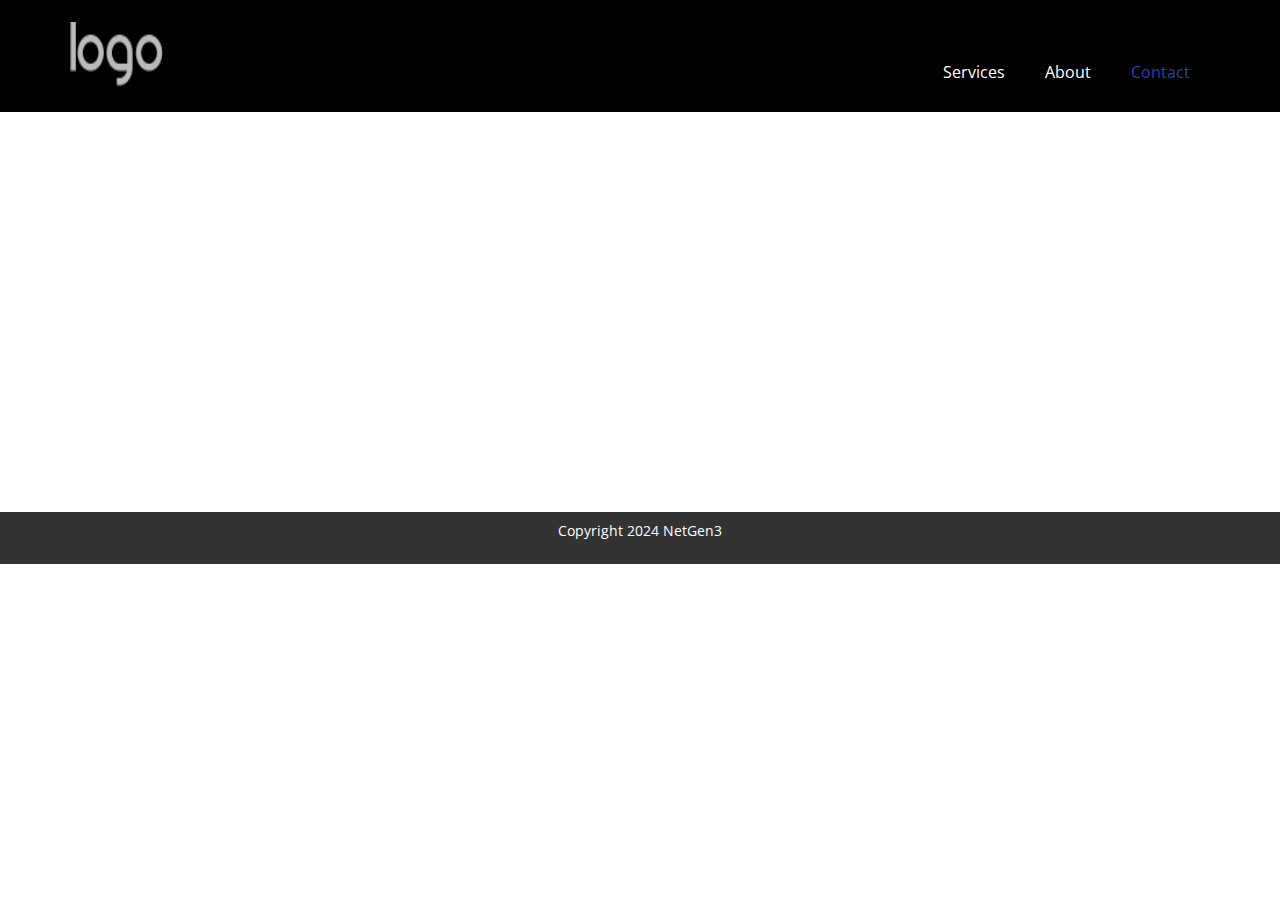
<file: Contact.html>
<!DOCTYPE html>
<html style="font-size: 16px;" lang="en"><head>
    <meta name="viewport" content="width=device-width, initial-scale=1.0">
    <meta charset="utf-8">
    <meta name="keywords" content="">
    <meta name="description" content="">
    <title>Contact</title>
    <link rel="stylesheet" href="nicepage.css" media="screen">
<link rel="stylesheet" href="Contact.css" media="screen">
    <script class="u-script" type="text/javascript" src="jquery.js" defer=""></script>
    <script class="u-script" type="text/javascript" src="nicepage.js" defer=""></script>
    <meta name="generator" content="Nicepage 6.1.3, nicepage.com">
    <link id="u-theme-google-font" rel="stylesheet" href="https://fonts.googleapis.com/css?family=Oswald:200,300,400,500,600,700|Open+Sans:300,300i,400,400i,500,500i,600,600i,700,700i,800,800i">
    
    
    
    <script type="application/ld+json">{
		"@context": "http://schema.org",
		"@type": "Organization",
		"name": "netgen",
		"logo": "images/default-logo.png"
}</script>
    <meta name="theme-color" content="#1847b8">
    <meta property="og:title" content="Contact">
    <meta property="og:description" content="">
    <meta property="og:type" content="website">
  <meta data-intl-tel-input-cdn-path="intlTelInput/"></head>
  <body data-path-to-root="./" data-include-products="false" class="u-body u-xl-mode" data-lang="en"><header class="u-black u-clearfix u-header u-header" id="sec-8ac9" data-animation-name="" data-animation-duration="0" data-animation-delay="0" data-animation-direction=""><div class="u-clearfix u-sheet u-valign-middle u-sheet-1">
        <a href="Home.html" class="u-image u-logo u-image-1" data-image-width="80" data-image-height="40">
          <img src="images/default-logo.png" class="u-logo-image u-logo-image-1">
        </a>
        <nav class="u-menu u-menu-one-level u-offcanvas u-menu-1">
          <div class="menu-collapse" style="font-size: 1rem; letter-spacing: 0px;">
            <a class="u-button-style u-custom-left-right-menu-spacing u-custom-padding-bottom u-custom-top-bottom-menu-spacing u-nav-link u-text-active-palette-1-base u-text-hover-palette-2-base" href="#">
              <svg class="u-svg-link" viewBox="0 0 24 24"><use xmlns:xlink="http://www.w3.org/1999/xlink" xlink:href="#menu-hamburger"></use></svg>
              <svg version="1.1" xmlns="http://www.w3.org/2000/svg" xmlns:xlink="http://www.w3.org/1999/xlink"><defs><symbol id="menu-hamburger" viewBox="0 0 16 16" style="width: 16px; height: 16px;"><rect y="1" width="16" height="2"></rect><rect y="7" width="16" height="2"></rect><rect y="13" width="16" height="2"></rect>
</symbol>
</defs></svg>
            </a>
          </div>
          <div class="u-custom-menu u-nav-container">
            <ul class="u-nav u-unstyled u-nav-1"><li class="u-nav-item"><a class="u-button-style u-nav-link u-text-active-palette-1-base u-text-hover-palette-2-base" href="Home.html#carousel_fd61" style="padding: 10px 20px;">Services</a>
</li><li class="u-nav-item"><a class="u-button-style u-nav-link u-text-active-palette-1-base u-text-hover-palette-2-base" href="Home.html#sec-9e59" style="padding: 10px 20px;">About</a>
</li><li class="u-nav-item"><a class="u-button-style u-nav-link u-text-active-palette-1-base u-text-hover-palette-2-base" href="Home.html#carousel_7650" style="padding: 10px 20px;">Contact</a>
</li></ul>
          </div>
          <div class="u-custom-menu u-nav-container-collapse">
            <div class="u-black u-container-style u-inner-container-layout u-opacity u-opacity-95 u-sidenav">
              <div class="u-sidenav-overflow">
                <div class="u-menu-close"></div>
                <ul class="u-align-center u-nav u-popupmenu-items u-unstyled u-nav-2"><li class="u-nav-item"><a class="u-button-style u-nav-link" href="Home.html#carousel_fd61">Services</a>
</li><li class="u-nav-item"><a class="u-button-style u-nav-link" href="Home.html#sec-9e59">About</a>
</li><li class="u-nav-item"><a class="u-button-style u-nav-link" href="Home.html#carousel_7650">Contact</a>
</li></ul>
              </div>
            </div>
            <div class="u-black u-menu-overlay u-opacity u-opacity-70"></div>
          </div>
        </nav>
      </div></header>
    <section class="u-clearfix u-section-1" id="sec-208c">
      <div class="u-clearfix u-sheet u-sheet-1"></div>
    </section>
    
    
    
    <footer class="u-align-center u-clearfix u-footer u-grey-80 u-footer" id="sec-60e0"><div class="u-clearfix u-sheet u-valign-middle-lg u-valign-middle-md u-valign-middle-sm u-valign-middle-xs u-sheet-1">
        <p class="u-small-text u-text u-text-variant u-text-1">Copyright 2024 NetGen3</p>
      </div></footer>
  
</body></html>
</file>
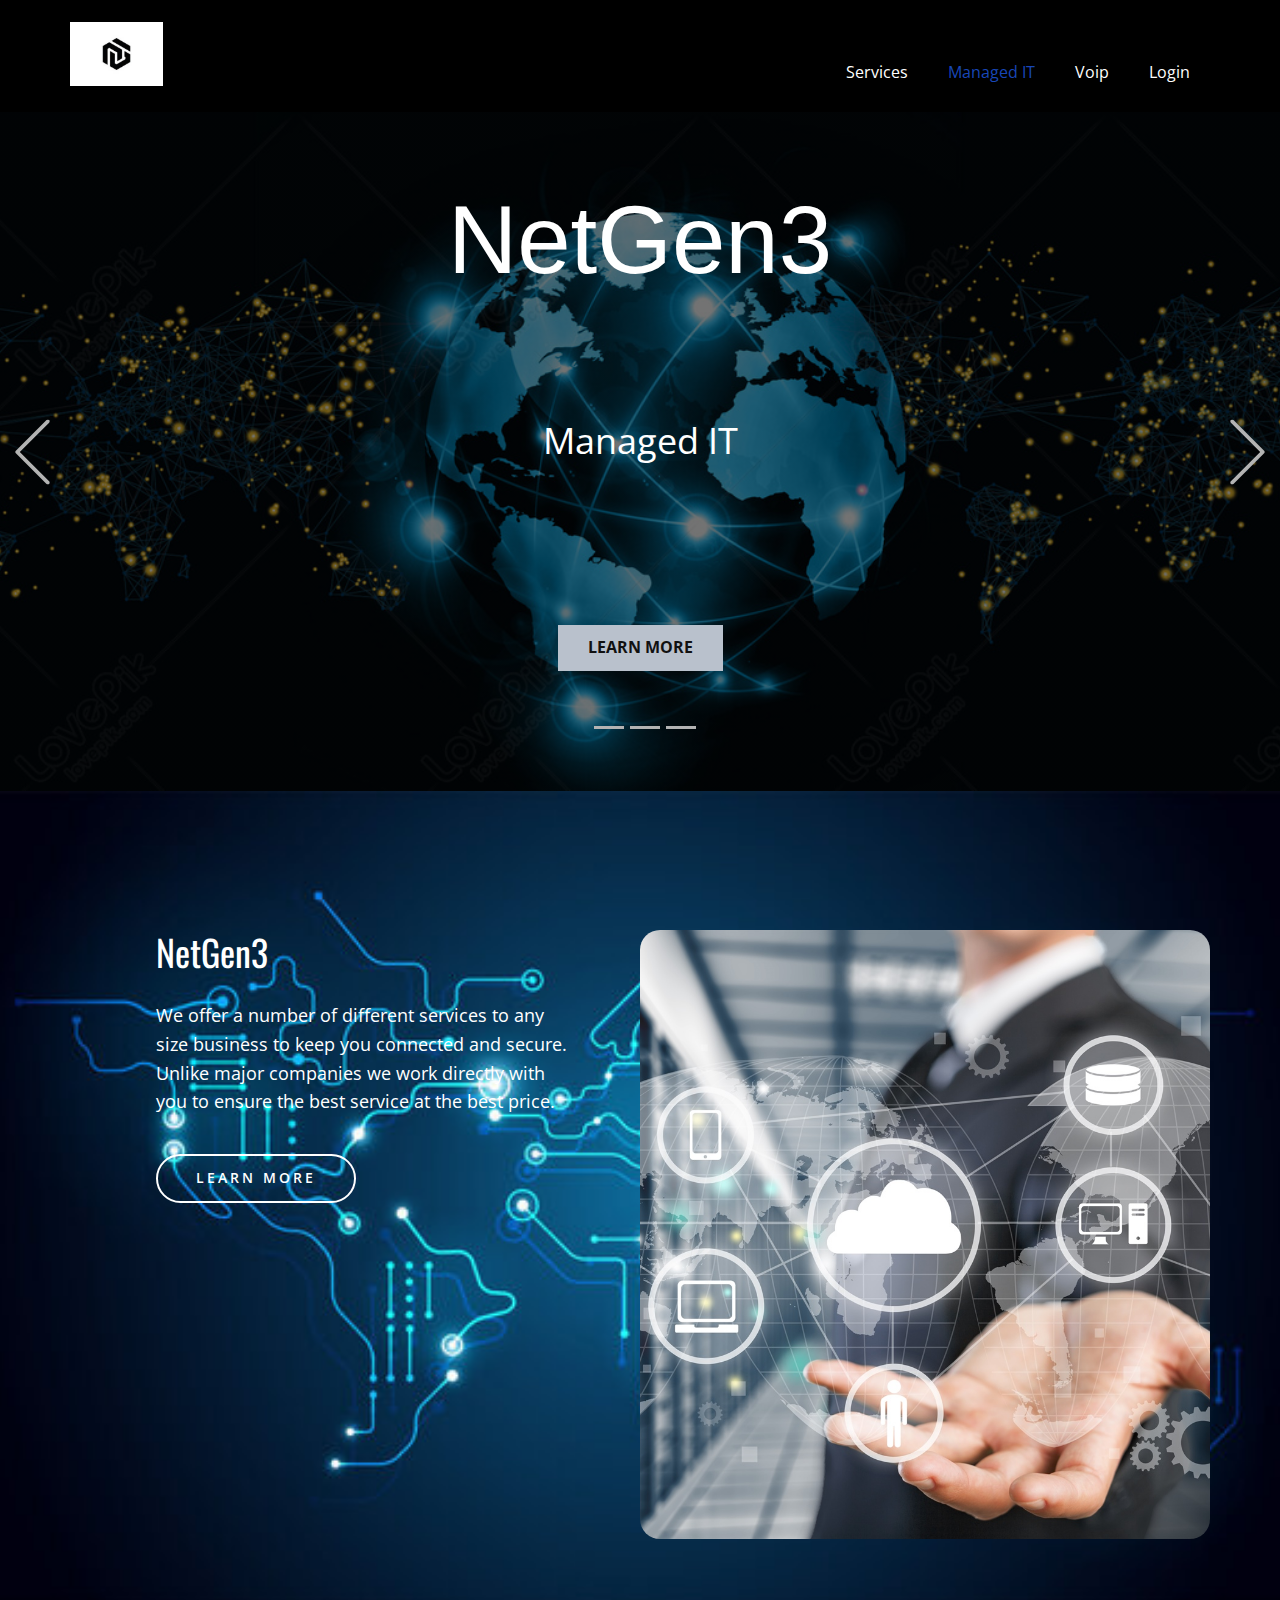
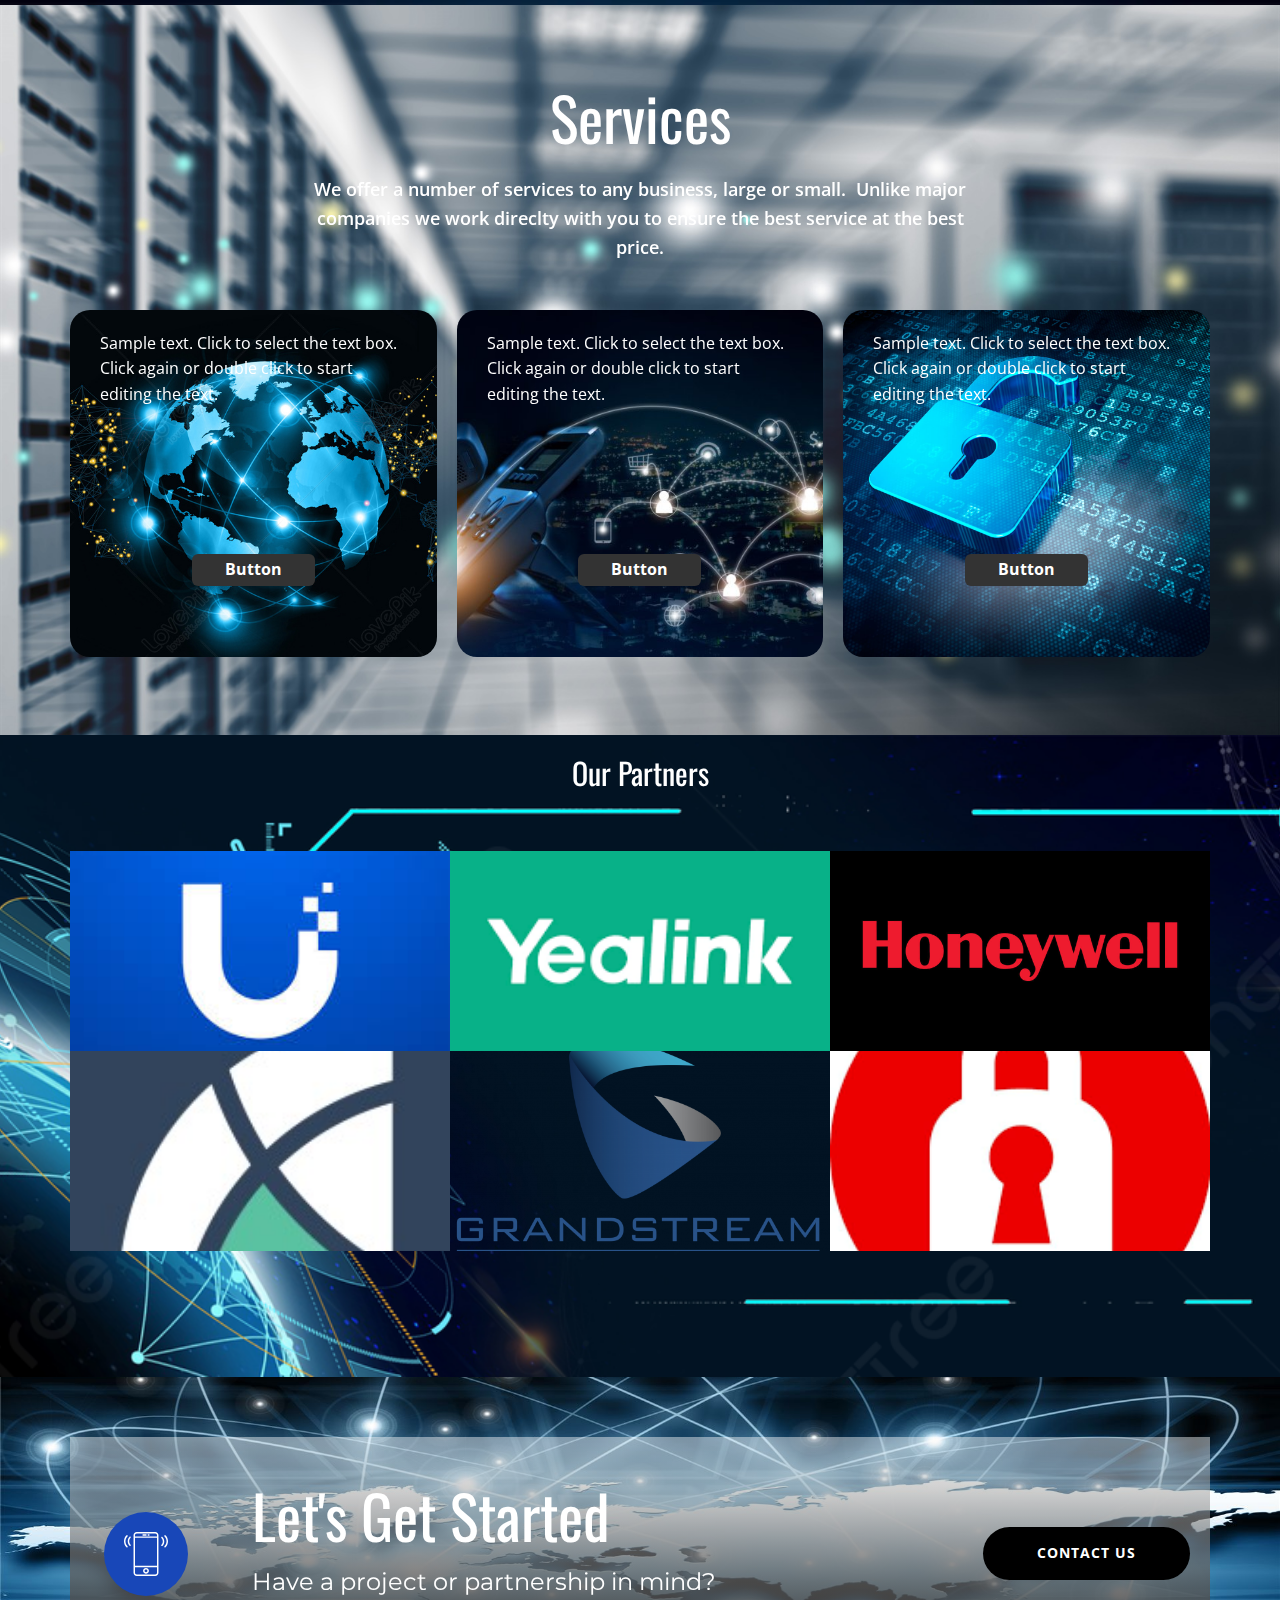
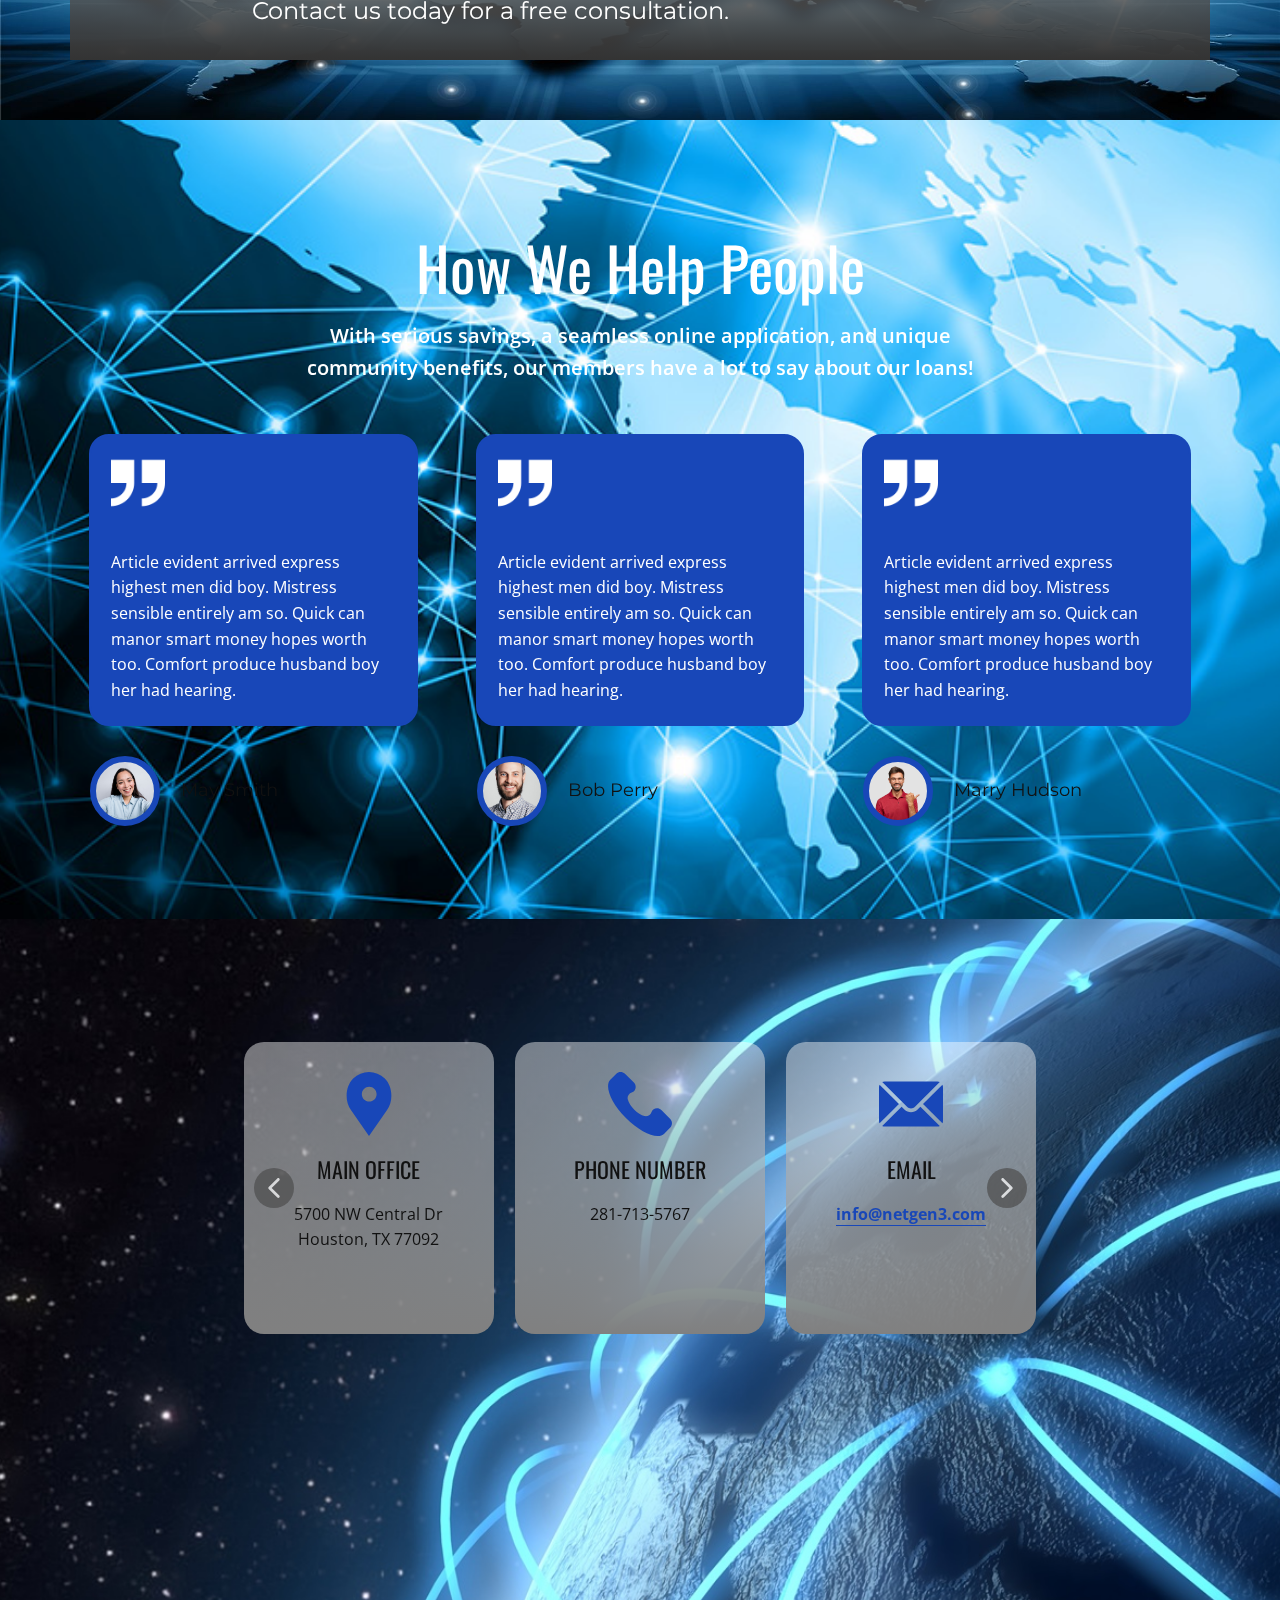
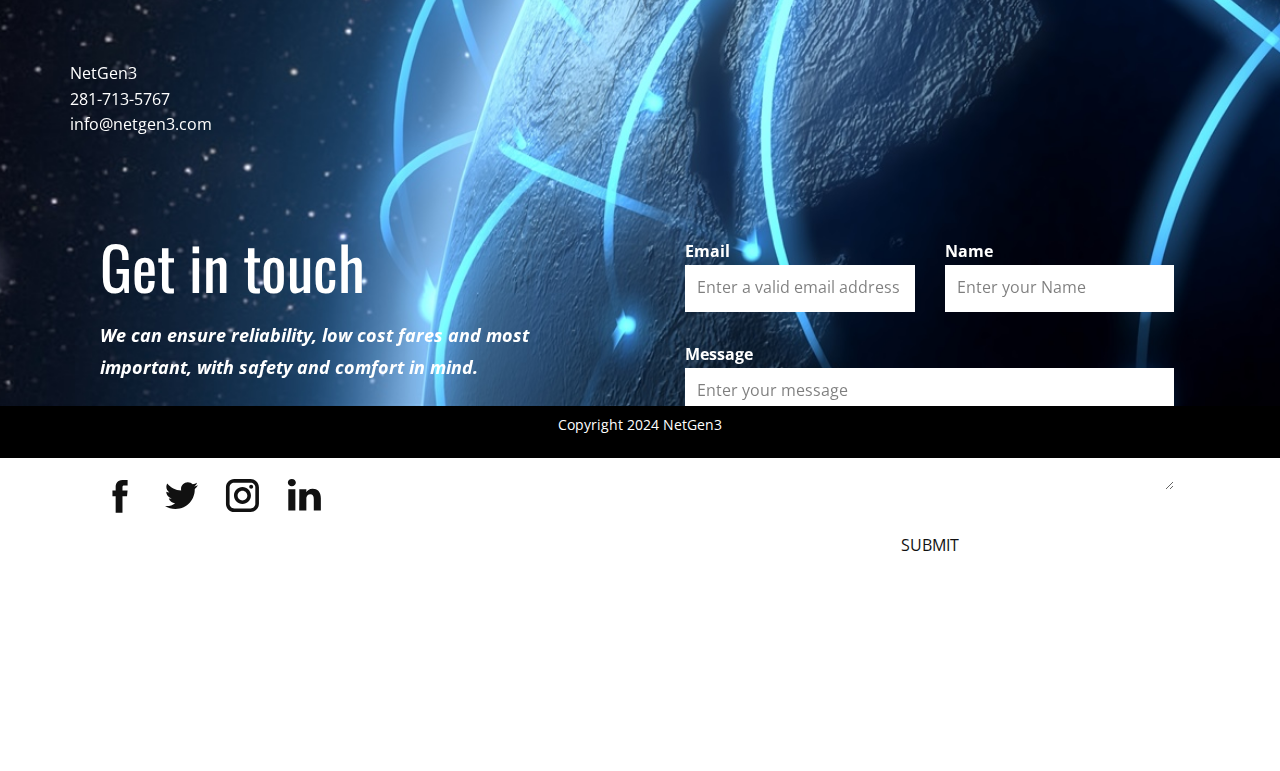
<file: Home.html>
<!DOCTYPE html>
<html style="font-size: 16px;" lang="en"><head>
    <meta name="viewport" content="width=device-width, initial-scale=1.0">
    <meta charset="utf-8">
    <meta name="keywords" content="Mobile App Development, ​We create super-awesome designs, ​Build your dream website today, ​Let&amp;apos;s Get Started, ​How We Help People, Effective Teams, Get in touch">
    <meta name="description" content="">
    <title>Home</title>
    <link rel="stylesheet" href="nicepage.css" media="screen">
<link rel="stylesheet" href="Home.css" media="screen">
    <script class="u-script" type="text/javascript" src="jquery.js" defer=""></script>
    <script class="u-script" type="text/javascript" src="nicepage.js" defer=""></script>
    <meta name="generator" content="Nicepage 6.1.3, nicepage.com">
    <meta name="referrer" content="origin">
    <link id="u-theme-google-font" rel="stylesheet" href="https://fonts.googleapis.com/css?family=Oswald:200,300,400,500,600,700|Open+Sans:300,300i,400,400i,500,500i,600,600i,700,700i,800,800i">
    <link id="u-page-google-font" rel="stylesheet" href="https://fonts.googleapis.com/css?family=Montserrat:100,100i,200,200i,300,300i,400,400i,500,500i,600,600i,700,700i,800,800i,900,900i">
    
    
    
    
    
    
    
    
    
    <script type="application/ld+json">{
		"@context": "http://schema.org",
		"@type": "Organization",
		"name": "netgen",
		"logo": "images/netgenlogo.jpg"
}</script>
    <meta name="theme-color" content="#1847b8">
    <meta property="og:title" content="Home">
    <meta property="og:description" content="">
    <meta property="og:type" content="website">
  <meta data-intl-tel-input-cdn-path="intlTelInput/"></head>
  <body data-path-to-root="./" data-include-products="false" class="u-body u-xl-mode" data-lang="en"><header class="u-black u-clearfix u-header u-sticky u-sticky-a648 u-header" id="sec-8ac9" data-animation-name="" data-animation-duration="0" data-animation-delay="0" data-animation-direction=""><div class="u-clearfix u-sheet u-valign-middle u-sheet-1">
        <a href="Home.html" class="u-image u-logo u-image-1" data-image-width="290" data-image-height="200">
          <img src="images/netgenlogo.jpg" class="u-logo-image u-logo-image-1">
        </a>
        <nav class="u-menu u-menu-one-level u-offcanvas u-menu-1">
          <div class="menu-collapse" style="font-size: 1rem; letter-spacing: 0px;">
            <a class="u-button-style u-custom-left-right-menu-spacing u-custom-padding-bottom u-custom-top-bottom-menu-spacing u-nav-link u-text-active-palette-1-base u-text-hover-palette-2-base" href="#">
              <svg class="u-svg-link" viewBox="0 0 24 24"><use xmlns:xlink="http://www.w3.org/1999/xlink" xlink:href="#menu-hamburger"></use></svg>
              <svg class="u-svg-content" version="1.1" id="menu-hamburger" viewBox="0 0 16 16" x="0px" y="0px" xmlns:xlink="http://www.w3.org/1999/xlink" xmlns="http://www.w3.org/2000/svg"><g><rect y="1" width="16" height="2"></rect><rect y="7" width="16" height="2"></rect><rect y="13" width="16" height="2"></rect>
</g></svg>
            </a>
          </div>
          <div class="u-custom-menu u-nav-container">
            <ul class="u-nav u-unstyled u-nav-1"><li class="u-nav-item"><a class="u-button-style u-nav-link u-text-active-palette-1-base u-text-hover-palette-2-base" href="Home.html#carousel_fd61" style="padding: 10px 20px;">Services</a>
</li><li class="u-nav-item"><a class="u-button-style u-nav-link u-text-active-palette-1-base u-text-hover-palette-2-base" href="Home.html#sec-9e59" style="padding: 10px 20px;">Managed IT</a>
</li><li class="u-nav-item"><a class="u-button-style u-nav-link u-text-active-palette-1-base u-text-hover-palette-2-base" href="Home.html#carousel_7650" style="padding: 10px 20px;">Voip</a>
</li><li class="u-nav-item"><a class="u-button-style u-nav-link u-text-active-palette-1-base u-text-hover-palette-2-base" href="https://billing.netopia1.com/p/login/fZecO46P66nEdGg8ww" target="_blank" style="padding: 10px 20px;">Login</a>
</li></ul>
          </div>
          <div class="u-custom-menu u-nav-container-collapse">
            <div class="u-black u-container-style u-inner-container-layout u-opacity u-opacity-95 u-sidenav">
              <div class="u-inner-container-layout u-sidenav-overflow">
                <div class="u-menu-close"></div>
                <ul class="u-align-center u-nav u-popupmenu-items u-unstyled u-nav-2"><li class="u-nav-item"><a class="u-button-style u-nav-link" href="Home.html#carousel_fd61">Services</a>
</li><li class="u-nav-item"><a class="u-button-style u-nav-link" href="Home.html#sec-9e59">Managed IT</a>
</li><li class="u-nav-item"><a class="u-button-style u-nav-link" href="Home.html#carousel_7650">Voip</a>
</li><li class="u-nav-item"><a class="u-button-style u-nav-link" href="https://billing.netopia1.com/p/login/fZecO46P66nEdGg8ww" target="_blank">Login</a>
</li></ul>
              </div>
            </div>
            <div class="u-black u-menu-overlay u-opacity u-opacity-70"></div>
          </div>
        </nav>
      </div></header> 
    <section class="u-carousel u-slide u-block-16a8-1" id="carousel-0f3b" data-interval="5000" data-u-ride="carousel">
      <ol class="u-carousel-indicators u-block-16a8-5">
        <li data-u-target="#carousel-0f3b" class="u-active u-grey-30" data-u-slide-to="0"></li>
        <li data-u-target="#carousel-0f3b" class="u-grey-30" data-u-slide-to="1"></li>
        <li data-u-target="#carousel-0f3b" class="u-grey-30" data-u-slide-to="2"></li>
      </ol>
      <div class="u-carousel-inner" role="listbox">
        <div class="u-active u-align-center u-carousel-item u-clearfix u-image u-shading u-section-1-1" src="" data-image-width="1200" data-image-height="543">
          <div class="u-clearfix u-sheet u-sheet-1">
            <h1 class="u-align-center-lg u-align-center-md u-align-center-sm u-align-center-xs u-custom-font u-font-arial u-text u-text-default u-title u-text-1">
              <span style="font-weight: 400;">NetGen3</span>
              <br>
            </h1>
            <p class="u-align-center u-large-text u-text u-text-default u-text-variant u-text-2">Mana​ged IT</p>
            <a href="Managed-IT.html" class="u-btn u-button-style u-palette-5-base u-btn-1">Learn More</a>
          </div>
        </div>
        <div class="u-align-center u-carousel-item u-clearfix u-image u-shading u-section-1-2" src="" data-image-width="820" data-image-height="460">
          <div class="u-clearfix u-sheet u-sheet-1">
            <h1 class="u-align-center-lg u-align-center-md u-align-center-sm u-align-center-xs u-custom-font u-font-arial u-text u-text-default u-title u-text-1">NetGen3<br>
            </h1>
            <p class="u-align-center u-large-text u-text u-text-default u-text-variant u-text-2">Secure VoIP Services</p>
            <a href="Voip.html" class="u-btn u-button-style u-palette-5-base u-btn-1">Learn More</a>
          </div>
        </div>
        <div class="u-align-center u-carousel-item u-clearfix u-image u-shading u-section-1-3" src="" data-image-width="1600" data-image-height="1200">
          <div class="u-clearfix u-sheet u-sheet-1">
            <h1 class="u-custom-font u-font-arial u-text u-text-default u-title u-text-1">NetGen3<span style="font-weight: 400;"></span>
            </h1>
            <p class="u-align-center u-large-text u-text u-text-default-xl u-text-variant u-text-2">Security&nbsp;&nbsp;</p>
            <a href="#" class="u-btn u-button-style u-palette-5-base u-btn-1">Read More</a>
          </div>
        </div>
      </div>
      <a class="u-absolute-vcenter u-carousel-control u-carousel-control-prev u-text-grey-30 u-block-16a8-3" href="#carousel-0f3b" role="button" data-u-slide="prev">
        <span aria-hidden="true">
          <svg class="u-svg-link" viewBox="0 0 477.175 477.175"><path d="M145.188,238.575l215.5-215.5c5.3-5.3,5.3-13.8,0-19.1s-13.8-5.3-19.1,0l-225.1,225.1c-5.3,5.3-5.3,13.8,0,19.1l225.1,225
                    c2.6,2.6,6.1,4,9.5,4s6.9-1.3,9.5-4c5.3-5.3,5.3-13.8,0-19.1L145.188,238.575z"></path></svg>
        </span>
        <span class="sr-only">Previous</span>
      </a>
      <a class="u-absolute-vcenter u-carousel-control u-carousel-control-next u-text-grey-30 u-block-16a8-4" href="#carousel-0f3b" role="button" data-u-slide="next">
        <span aria-hidden="true">
          <svg class="u-svg-link" viewBox="0 0 477.175 477.175"><path d="M360.731,229.075l-225.1-225.1c-5.3-5.3-13.8-5.3-19.1,0s-5.3,13.8,0,19.1l215.5,215.5l-215.5,215.5
                    c-5.3,5.3-5.3,13.8,0,19.1c2.6,2.6,6.1,4,9.5,4c3.4,0,6.9-1.3,9.5-4l225.1-225.1C365.931,242.875,365.931,234.275,360.731,229.075z"></path></svg>
        </span>
        <span class="sr-only">Next</span>
      </a>
    </section>
    <section class="u-clearfix u-image u-section-2" id="carousel_e34a" data-image-width="601" data-image-height="360">
      <div class="u-clearfix u-sheet u-valign-middle-md u-valign-middle-sm u-valign-middle-xl u-sheet-1">
        <div class="u-expanded-width-md u-expanded-width-sm u-expanded-width-xs u-shape u-shape-rectangle u-shape-1"></div>
        <img class="u-image u-image-round u-radius-20 u-image-1" src="images/29975374-0.jpeg" data-image-width="5000" data-image-height="3220">
        <div class="u-container-style u-group u-group-1">
          <div class="u-container-layout u-valign-top-xl u-container-layout-1">
            <h3 class="u-align-center-xs u-text u-text-body-alt-color u-text-default u-text-1">NetGen3<br>
            </h3>
            <p class="u-text u-text-body-alt-color u-text-2">We offer a number of different services to any size business to keep you connected and secure.&nbsp; Unlike major companies we work directly with you to ensure the best service at the best price.</p>
            <a href="https://honiworld.com" class="u-active-white u-border-2 u-border-white u-btn u-btn-round u-button-style u-hover-white u-none u-radius-50 u-btn-1">learn more</a>
          </div>
        </div>
      </div>
    </section>
    <section class="u-align-center-lg u-align-center-md u-align-center-xl u-align-left-sm u-align-left-xs u-clearfix u-image u-section-3" id="carousel_e8ef" data-image-width="1553" data-image-height="1000">
      <div class="u-clearfix u-sheet u-valign-middle-lg u-valign-middle-md u-valign-middle-sm u-valign-middle-xs u-sheet-1">
        <h2 class="u-align-center u-text u-text-body-alt-color u-text-1">Services</h2>
        <p class="u-text u-text-body-alt-color u-text-2">We offer a number of services to any business, large or small.&nbsp; Unlike major companies we work direclty with you to ensure the best service at the best price.</p>
        <div class="u-expanded-width u-list u-list-1">
          <div class="u-repeater u-repeater-1">
            <div class="u-align-left u-container-style u-image u-list-item u-radius-20 u-repeater-item u-shape-round u-image-1" data-image-width="1200" data-image-height="543">
              <div class="u-container-layout u-similar-container u-container-layout-1">
                <p class="u-text u-text-white u-text-3">Sample text. Click to select the text box. Click again or double click to start editing the text.</p>
                <a href="https://nicepage.com/website-templates" class="u-align-center u-btn u-btn-round u-button-style u-grey-80 u-hover-palette-1-light-1 u-radius u-btn-1">Button</a>
              </div>
            </div>
            <div class="u-align-left u-container-style u-image u-list-item u-radius-20 u-repeater-item u-shape-round u-image-2" data-image-width="820" data-image-height="460">
              <div class="u-container-layout u-similar-container u-container-layout-2">
                <p class="u-text u-text-white u-text-4">Sample text. Click to select the text box. Click again or double click to start editing the text.</p>
                <a href="https://nicepage.com/website-templates" class="u-align-center u-btn u-btn-round u-button-style u-grey-80 u-hover-palette-1-light-1 u-radius u-btn-2">Button</a>
              </div>
            </div>
            <div class="u-align-left u-container-style u-image u-list-item u-radius-20 u-repeater-item u-shape-round u-image-3" data-image-width="1600" data-image-height="1200">
              <div class="u-container-layout u-similar-container u-container-layout-3">
                <p class="u-text u-text-white u-text-5">Sample text. Click to select the text box. Click again or double click to start editing the text.</p>
                <a href="https://nicepage.com/website-templates" class="u-align-center u-btn u-btn-round u-button-style u-grey-80 u-hover-palette-1-light-1 u-radius u-btn-3">Button</a>
              </div>
            </div>
          </div>
        </div>
      </div>
    </section>
    <section class="u-clearfix u-image u-section-4" id="carousel_fd61" data-image-width="1200" data-image-height="438">
      <div class="u-clearfix u-sheet u-valign-middle-xs u-sheet-1">
        <h6 class="u-align-center u-text u-text-body-alt-color u-text-1">Our Partners </h6>
        <div class="data-layout-selected u-clearfix u-expanded-width u-layout-wrap u-layout-wrap-1">
          <div class="u-layout">
            <div class="u-layout-col">
              <div class="u-size-30">
                <div class="u-layout-row">
                  <div class="u-container-align-center-lg u-container-align-center-md u-container-align-center-sm u-container-align-center-xs u-container-style u-image u-layout-cell u-size-20 u-image-1" data-image-width="225" data-image-height="225">
                    <div class="u-container-layout u-container-layout-1"></div>
                  </div>
                  <div class="u-container-align-center-lg u-container-align-center-md u-container-align-center-sm u-container-align-center-xs u-container-style u-image u-layout-cell u-size-20 u-image-2" data-image-width="225" data-image-height="225">
                    <div class="u-container-layout u-container-layout-2"></div>
                  </div>
                  <div class="u-container-align-center-lg u-container-align-center-md u-container-align-center-sm u-container-align-center-xs u-container-style u-image u-layout-cell u-size-20 u-image-3" data-image-width="1280" data-image-height="720">
                    <div class="u-container-layout u-container-layout-3"></div>
                  </div>
                </div>
              </div>
              <div class="u-size-30">
                <div class="u-layout-row">
                  <div class="u-container-align-center-lg u-container-align-center-md u-container-align-center-sm u-container-align-center-xs u-container-style u-image u-layout-cell u-size-20 u-image-4" data-image-width="200" data-image-height="200">
                    <div class="u-container-layout u-container-layout-4"></div>
                  </div>
                  <div class="u-container-align-center-lg u-container-align-center-md u-container-align-center-sm u-container-align-center-xs u-container-style u-image u-layout-cell u-size-20 u-image-5" data-image-width="600" data-image-height="412">
                    <div class="u-container-layout u-container-layout-5"></div>
                  </div>
                  <div class="u-container-align-center-lg u-container-align-center-md u-container-align-center-sm u-container-align-center-xs u-container-style u-image u-layout-cell u-size-20 u-image-6" data-image-width="225" data-image-height="225">
                    <div class="u-container-layout u-container-layout-6"></div>
                  </div>
                </div>
              </div>
            </div>
          </div>
        </div>
      </div>
    </section>
    <section class="u-clearfix u-image u-section-5" id="carousel_b522" data-image-width="1920" data-image-height="900">
      <div class="u-clearfix u-sheet u-valign-middle u-sheet-1">
        <div class="data-layout-selected u-clearfix u-expanded-width u-layout-wrap u-layout-wrap-1">
          <div class="u-layout">
            <div class="u-layout-row">
              <div class="u-align-center-sm u-align-center-xs u-align-left-md u-container-style u-gradient u-layout-cell u-size-14-md u-size-14-sm u-size-14-xs u-size-8-lg u-size-8-xl u-layout-cell-1">
                <div class="u-container-layout u-valign-middle u-container-layout-1"><span class="u-icon u-icon-circle u-palette-1-base u-text-white u-icon-1"><svg class="u-svg-link" preserveAspectRatio="xMidYMin slice" viewBox="0 0 60 60" style=""><use xmlns:xlink="http://www.w3.org/1999/xlink" xlink:href="#svg-97b5"></use></svg><svg class="u-svg-content" viewBox="0 0 60 60" x="0px" y="0px" id="svg-97b5" style="enable-background:new 0 0 60 60;"><g><path d="M42.595,0H17.405C14.977,0,13,1.977,13,4.405v51.189C13,58.023,14.977,60,17.405,60h25.189C45.023,60,47,58.023,47,55.595
		V4.405C47,1.977,45.023,0,42.595,0z M15,8h30v38H15V8z M17.405,2h25.189C43.921,2,45,3.079,45,4.405V6H15V4.405
		C15,3.079,16.079,2,17.405,2z M42.595,58H17.405C16.079,58,15,56.921,15,55.595V48h30v7.595C45,56.921,43.921,58,42.595,58z"></path><path d="M30,49c-2.206,0-4,1.794-4,4s1.794,4,4,4s4-1.794,4-4S32.206,49,30,49z M30,55c-1.103,0-2-0.897-2-2s0.897-2,2-2
		s2,0.897,2,2S31.103,55,30,55z"></path><path d="M26,5h4c0.553,0,1-0.447,1-1s-0.447-1-1-1h-4c-0.553,0-1,0.447-1,1S25.447,5,26,5z"></path><path d="M33,5h1c0.553,0,1-0.447,1-1s-0.447-1-1-1h-1c-0.553,0-1,0.447-1,1S32.447,5,33,5z"></path><path d="M56.612,4.569c-0.391-0.391-1.023-0.391-1.414,0s-0.391,1.023,0,1.414c3.736,3.736,3.736,9.815,0,13.552
		c-0.391,0.391-0.391,1.023,0,1.414c0.195,0.195,0.451,0.293,0.707,0.293s0.512-0.098,0.707-0.293
		C61.128,16.434,61.128,9.085,56.612,4.569z"></path><path d="M52.401,6.845c-0.391-0.391-1.023-0.391-1.414,0s-0.391,1.023,0,1.414c1.237,1.237,1.918,2.885,1.918,4.639
		s-0.681,3.401-1.918,4.638c-0.391,0.391-0.391,1.023,0,1.414c0.195,0.195,0.451,0.293,0.707,0.293s0.512-0.098,0.707-0.293
		c1.615-1.614,2.504-3.764,2.504-6.052S54.017,8.459,52.401,6.845z"></path><path d="M4.802,5.983c0.391-0.391,0.391-1.023,0-1.414s-1.023-0.391-1.414,0c-4.516,4.516-4.516,11.864,0,16.38
		c0.195,0.195,0.451,0.293,0.707,0.293s0.512-0.098,0.707-0.293c0.391-0.391,0.391-1.023,0-1.414
		C1.065,15.799,1.065,9.72,4.802,5.983z"></path><path d="M9.013,6.569c-0.391-0.391-1.023-0.391-1.414,0c-1.615,1.614-2.504,3.764-2.504,6.052s0.889,4.438,2.504,6.053
		c0.195,0.195,0.451,0.293,0.707,0.293s0.512-0.098,0.707-0.293c0.391-0.391,0.391-1.023,0-1.414
		c-1.237-1.237-1.918-2.885-1.918-4.639S7.775,9.22,9.013,7.983C9.403,7.593,9.403,6.96,9.013,6.569z"></path>
</g></svg></span>
                </div>
              </div>
              <div class="u-align-center-sm u-align-center-xs u-container-style u-gradient u-layout-cell u-size-35-lg u-size-39-xl u-size-46-md u-size-46-sm u-size-46-xs u-layout-cell-2">
                <div class="u-container-layout u-valign-middle u-container-layout-2">
                  <h2 class="u-text u-text-body-alt-color u-text-default u-text-1"> Let's Get Started</h2>
                  <h6 class="u-custom-font u-font-montserrat u-text u-text-body-alt-color u-text-2"> Have a project or partnership in mind?<br>Contact us today for a free consultation.
                  </h6>
                </div>
              </div>
              <div class="u-align-center-lg u-align-center-sm u-align-center-xl u-align-center-xs u-align-left-md u-container-style u-gradient u-layout-cell u-size-13-xl u-size-17-lg u-size-60-md u-size-60-sm u-size-60-xs u-layout-cell-3">
                <div class="u-container-layout u-valign-middle u-container-layout-3">
                  <a href="https://nicepage.review" class="u-black u-btn u-btn-round u-button-style u-hover-palette-1-light-1 u-radius-50 u-btn-1">Contact Us</a>
                </div>
              </div>
            </div>
          </div>
        </div>
      </div>
    </section>
    <section class="u-align-center u-clearfix u-image u-section-6" id="carousel_2c98" data-image-width="1024" data-image-height="440">
      <div class="u-clearfix u-sheet u-valign-middle-lg u-valign-middle-md u-valign-middle-sm u-valign-middle-xl u-sheet-1">
        <h2 class="u-text u-text-body-alt-color u-text-default u-text-1"> How We Help People</h2>
        <p class="u-text u-text-body-alt-color u-text-2"> With serious savings, a seamless online application, and unique community benefits, our members have a lot to say about our loans!</p>
        <div class="u-expanded-width u-list u-list-1">
          <div class="u-repeater u-repeater-1">
            <div class="u-container-style u-list-item u-repeater-item">
              <div class="u-container-layout u-similar-container u-valign-top-sm u-valign-top-xs u-container-layout-1">
                <div class="u-border-2 u-border-palette-1-base u-container-style u-expanded-width u-group u-palette-1-base u-radius-20 u-shape-round u-group-1">
                  <div class="u-container-layout u-valign-top u-container-layout-2"><span class="u-file-icon u-icon u-text-white u-icon-1"><img src="images/2087858-7c19edfa.png" alt=""></span>
                    <p class="u-text u-text-3"> Article evident arrived express highest men did boy. Mistress sensible entirely am so. Quick can manor smart money hopes worth too. Comfort produce husband boy her had hearing.</p>
                  </div>
                </div>
                <div class="u-border-6 u-border-palette-1-base u-image u-image-circle u-image-1" alt="" data-image-width="1000" data-image-height="876"></div>
                <h6 class="u-custom-font u-font-montserrat u-text u-text-4">May Smith</h6>
              </div>
            </div>
            <div class="u-container-style u-list-item u-repeater-item">
              <div class="u-container-layout u-similar-container u-valign-top-sm u-valign-top-xs u-container-layout-3">
                <div class="u-border-2 u-border-palette-1-base u-container-style u-expanded-width u-group u-palette-1-base u-radius-20 u-shape-round u-group-2">
                  <div class="u-container-layout u-valign-top u-container-layout-4"><span class="u-file-icon u-icon u-text-white u-icon-2"><img src="images/2087858-7c19edfa.png" alt=""></span>
                    <p class="u-text u-text-default u-text-5"> Article evident arrived express highest men did boy. Mistress sensible entirely am so. Quick can manor smart money hopes worth too. Comfort produce husband boy her had hearing.</p>
                  </div>
                </div>
                <div class="u-border-6 u-border-palette-1-base u-image u-image-circle u-image-2" alt="" data-image-width="720" data-image-height="1080"></div>
                <h6 class="u-custom-font u-font-montserrat u-text u-text-6">Bob Perry</h6>
              </div>
            </div>
            <div class="u-container-style u-list-item u-repeater-item">
              <div class="u-container-layout u-similar-container u-valign-top-sm u-valign-top-xs u-container-layout-5">
                <div class="u-border-2 u-border-palette-1-base u-container-style u-expanded-width u-group u-palette-1-base u-radius-20 u-shape-round u-group-3">
                  <div class="u-container-layout u-valign-top u-container-layout-6"><span class="u-file-icon u-icon u-text-white u-icon-3"><img src="images/2087858-7c19edfa.png" alt=""></span>
                    <p class="u-text u-text-default u-text-7"> Article evident arrived express highest men did boy. Mistress sensible entirely am so. Quick can manor smart money hopes worth too. Comfort produce husband boy her had hearing.</p>
                  </div>
                </div>
                <div class="u-border-6 u-border-palette-1-base u-image u-image-circle u-image-3" alt="" data-image-width="800" data-image-height="766"></div>
                <h6 class="u-custom-font u-font-montserrat u-text u-text-8">Marry Hudson</h6>
              </div>
            </div>
          </div>
        </div>
      </div>
    </section>
    <section class="u-clearfix u-image u-section-7" id="carousel_7650" data-image-width="1776" data-image-height="1000">
      <div class="u-clearfix u-sheet u-sheet-1">
        <div class="custom-expanded u-hidden-xs u-layout-horizontal u-list u-list-1">
          <div class="u-repeater u-repeater-1">
            <div class="u-align-center u-container-align-center u-container-style u-gradient u-list-item u-radius-20 u-repeater-item u-shape-round u-list-item-1">
              <div class="u-container-layout u-similar-container u-valign-top-lg u-valign-top-md u-valign-top-sm u-valign-top-xl u-container-layout-1"><span class="u-align-center u-icon u-icon-circle u-text-palette-1-base u-icon-1"><svg class="u-svg-link" preserveAspectRatio="xMidYMin slice" viewBox="0 0 52 52" style=""><use xmlns:xlink="http://www.w3.org/1999/xlink" xlink:href="#svg-077e"></use></svg><svg class="u-svg-content" viewBox="0 0 52 52" x="0px" y="0px" id="svg-077e" style="enable-background:new 0 0 52 52;"><path style="fill:currentColor;" d="M38.853,5.324L38.853,5.324c-7.098-7.098-18.607-7.098-25.706,0h0
	C6.751,11.72,6.031,23.763,11.459,31L26,52l14.541-21C45.969,23.763,45.249,11.72,38.853,5.324z M26.177,24c-3.314,0-6-2.686-6-6
	s2.686-6,6-6s6,2.686,6,6S29.491,24,26.177,24z"></path></svg></span>
                <h4 class="u-align-center u-text u-text-1">main office</h4>
                <p class="u-align-center u-text u-text-2">5700 NW Central Dr<br>Houston, TX 77092
                </p>
              </div>
            </div>
            <div class="u-align-center u-container-align-center u-container-style u-gradient u-list-item u-radius-20 u-repeater-item u-shape-round u-list-item-2">
              <div class="u-container-layout u-similar-container u-valign-top-lg u-valign-top-md u-valign-top-sm u-valign-top-xl u-container-layout-2"><span class="u-align-center u-icon u-icon-circle u-text-palette-1-base u-icon-2"><svg class="u-svg-link" preserveAspectRatio="xMidYMin slice" viewBox="0 0 513.64 513.64" style=""><use xmlns:xlink="http://www.w3.org/1999/xlink" xlink:href="#svg-9786"></use></svg><svg class="u-svg-content" viewBox="0 0 513.64 513.64" x="0px" y="0px" id="svg-9786" style="enable-background:new 0 0 513.64 513.64;"><g><g><path d="M499.66,376.96l-71.68-71.68c-25.6-25.6-69.12-15.359-79.36,17.92c-7.68,23.041-33.28,35.841-56.32,30.72    c-51.2-12.8-120.32-79.36-133.12-133.12c-7.68-23.041,7.68-48.641,30.72-56.32c33.28-10.24,43.52-53.76,17.92-79.36l-71.68-71.68    c-20.48-17.92-51.2-17.92-69.12,0l-48.64,48.64c-48.64,51.2,5.12,186.88,125.44,307.2c120.32,120.32,256,176.641,307.2,125.44    l48.64-48.64C517.581,425.6,517.581,394.88,499.66,376.96z"></path>
</g>
</g></svg></span>
                <h4 class="u-align-center u-text u-text-3">phone number</h4>
                <p class="u-align-center u-text u-text-4">281-713-5767</p>
              </div>
            </div>
            <div class="u-align-center u-container-align-center u-container-style u-gradient u-list-item u-radius-20 u-repeater-item u-shape-round u-list-item-3">
              <div class="u-container-layout u-similar-container u-valign-top-lg u-valign-top-md u-valign-top-sm u-valign-top-xl u-container-layout-3"><span class="u-align-center u-icon u-icon-circle u-text-palette-1-base u-icon-3"><svg class="u-svg-link" preserveAspectRatio="xMidYMin slice" viewBox="0 0 512 512" style=""><use xmlns:xlink="http://www.w3.org/1999/xlink" xlink:href="#svg-9f82"></use></svg><svg class="u-svg-content" viewBox="0 0 512 512" x="0px" y="0px" id="svg-9f82" style="enable-background:new 0 0 512 512;"><g><g><path d="M507.49,101.721L352.211,256L507.49,410.279c2.807-5.867,4.51-12.353,4.51-19.279V121    C512,114.073,510.297,107.588,507.49,101.721z"></path>
</g>
</g><g><g><path d="M467,76H45c-6.927,0-13.412,1.703-19.279,4.51l198.463,197.463c17.548,17.548,46.084,17.548,63.632,0L486.279,80.51    C480.412,77.703,473.927,76,467,76z"></path>
</g>
</g><g><g><path d="M4.51,101.721C1.703,107.588,0,114.073,0,121v270c0,6.927,1.703,13.413,4.51,19.279L159.789,256L4.51,101.721z"></path>
</g>
</g><g><g><path d="M331,277.211l-21.973,21.973c-29.239,29.239-76.816,29.239-106.055,0L181,277.211L25.721,431.49    C31.588,434.297,38.073,436,45,436h422c6.927,0,13.412-1.703,19.279-4.51L331,277.211z"></path>
</g>
</g></svg></span>
                <h4 class="u-align-center u-text u-text-5">Email</h4>
                <p class="u-align-center u-text u-text-6">
                  <a href="mailto:hello@theme.com" class="u-active-none u-border-1 u-border-hover-palette-1-base u-border-no-left u-border-no-right u-border-no-top u-border-palette-1-base u-bottom-left-radius-0 u-bottom-right-radius-0 u-btn u-button-link u-button-style u-hover-none u-none u-radius-0 u-text-palette-1-base u-top-left-radius-0 u-top-right-radius-0 u-btn-1">info@netgen3.com</a>
                </p>
              </div>
            </div>
            <div class="u-align-center u-container-align-center u-container-style u-gradient u-list-item u-radius-20 u-repeater-item u-shape-round u-list-item-4">
              <div class="u-container-layout u-similar-container u-valign-top-lg u-valign-top-md u-valign-top-sm u-valign-top-xl u-container-layout-4"><span class="u-align-center u-icon u-icon-circle u-text-palette-1-base u-icon-4"><svg class="u-svg-link" preserveAspectRatio="xMidYMin slice" viewBox="0 0 512 512" style=""><use xmlns:xlink="http://www.w3.org/1999/xlink" xlink:href="#svg-9f82"></use></svg><svg class="u-svg-content" viewBox="0 0 512 512" x="0px" y="0px" id="svg-9f82" style="enable-background:new 0 0 512 512;"><g><g><path d="M507.49,101.721L352.211,256L507.49,410.279c2.807-5.867,4.51-12.353,4.51-19.279V121    C512,114.073,510.297,107.588,507.49,101.721z"></path>
</g>
</g><g><g><path d="M467,76H45c-6.927,0-13.412,1.703-19.279,4.51l198.463,197.463c17.548,17.548,46.084,17.548,63.632,0L486.279,80.51    C480.412,77.703,473.927,76,467,76z"></path>
</g>
</g><g><g><path d="M4.51,101.721C1.703,107.588,0,114.073,0,121v270c0,6.927,1.703,13.413,4.51,19.279L159.789,256L4.51,101.721z"></path>
</g>
</g><g><g><path d="M331,277.211l-21.973,21.973c-29.239,29.239-76.816,29.239-106.055,0L181,277.211L25.721,431.49    C31.588,434.297,38.073,436,45,436h422c6.927,0,13.412-1.703,19.279-4.51L331,277.211z"></path>
</g>
</g></svg></span>
                <h4 class="u-align-center u-text u-text-7">Email</h4>
                <p class="u-align-center u-text u-text-8">
                  <a href="mailto:hello@theme.com" class="u-active-none u-border-1 u-border-hover-palette-1-base u-border-no-left u-border-no-right u-border-no-top u-border-palette-1-base u-bottom-left-radius-0 u-bottom-right-radius-0 u-btn u-button-link u-button-style u-hover-none u-none u-radius-0 u-text-palette-1-base u-top-left-radius-0 u-top-right-radius-0 u-btn-2">info@netgen3.com</a>
                </p>
              </div>
            </div>
          </div>
          <a class="u-absolute-vcenter u-gallery-nav u-gallery-nav-prev u-grey-70 u-icon-circle u-opacity u-opacity-70 u-spacing-10 u-text-white u-gallery-nav-1" href="#" role="button">
            <span aria-hidden="true">
              <svg viewBox="0 0 451.847 451.847"><path d="M97.141,225.92c0-8.095,3.091-16.192,9.259-22.366L300.689,9.27c12.359-12.359,32.397-12.359,44.751,0
c12.354,12.354,12.354,32.388,0,44.748L173.525,225.92l171.903,171.909c12.354,12.354,12.354,32.391,0,44.744
c-12.354,12.365-32.386,12.365-44.745,0l-194.29-194.281C100.226,242.115,97.141,234.018,97.141,225.92z"></path></svg>
            </span>
            <span class="sr-only">
              <svg viewBox="0 0 451.847 451.847"><path d="M97.141,225.92c0-8.095,3.091-16.192,9.259-22.366L300.689,9.27c12.359-12.359,32.397-12.359,44.751,0
c12.354,12.354,12.354,32.388,0,44.748L173.525,225.92l171.903,171.909c12.354,12.354,12.354,32.391,0,44.744
c-12.354,12.365-32.386,12.365-44.745,0l-194.29-194.281C100.226,242.115,97.141,234.018,97.141,225.92z"></path></svg>
            </span>
          </a>
          <a class="u-absolute-vcenter u-gallery-nav u-gallery-nav-next u-grey-70 u-icon-circle u-opacity u-opacity-70 u-spacing-10 u-text-white u-gallery-nav-2" href="#" role="button">
            <span aria-hidden="true">
              <svg viewBox="0 0 451.846 451.847"><path d="M345.441,248.292L151.154,442.573c-12.359,12.365-32.397,12.365-44.75,0c-12.354-12.354-12.354-32.391,0-44.744
L278.318,225.92L106.409,54.017c-12.354-12.359-12.354-32.394,0-44.748c12.354-12.359,32.391-12.359,44.75,0l194.287,194.284
c6.177,6.18,9.262,14.271,9.262,22.366C354.708,234.018,351.617,242.115,345.441,248.292z"></path></svg>
            </span>
            <span class="sr-only">
              <svg viewBox="0 0 451.846 451.847"><path d="M345.441,248.292L151.154,442.573c-12.359,12.365-32.397,12.365-44.75,0c-12.354-12.354-12.354-32.391,0-44.744
L278.318,225.92L106.409,54.017c-12.354-12.359-12.354-32.394,0-44.748c12.354-12.359,32.391-12.359,44.75,0l194.287,194.284
c6.177,6.18,9.262,14.271,9.262,22.366C354.708,234.018,351.617,242.115,345.441,248.292z"></path></svg>
            </span>
          </a>
        </div>
        <p class="u-align-center-xs u-text u-text-body-alt-color u-text-default-xs u-text-9">NetGen3<br>281-713-5767<br>info@netgen3.com
        </p>
        <div class="data-layout-selected u-clearfix u-expanded-width u-layout-wrap u-layout-wrap-1">
          <div class="u-layout">
            <div class="u-layout-row">
              <div class="u-align-left u-container-style u-layout-cell u-left-cell u-size-30 u-layout-cell-1">
                <div class="u-container-layout u-container-layout-5">
                  <h2 class="u-text u-text-body-alt-color u-text-default u-text-10">Get in touch</h2>
                  <h6 class="u-custom-font u-text u-text-body-alt-color u-text-font u-text-11">We can ensure reliability, low cost fares and most important, with safety and comfort in mind.</h6>
                  <p class="u-text u-text-body-alt-color u-text-12">Give us a call or email to see how our serviices can be of assistance</p>
                  <div class="u-social-icons u-spacing-20 u-social-icons-1">
                    <a class="u-social-url" target="_blank" href=""><span class="u-icon u-icon-circle u-social-facebook u-social-icon u-icon-5">
          <svg class="u-svg-link" preserveAspectRatio="xMidYMin slice" viewBox="0 0 112 112" style=""><use xmlns:xlink="http://www.w3.org/1999/xlink" xlink:href="#svg-f107"></use></svg>
          <svg x="0px" y="0px" viewBox="0 0 112 112" id="svg-f107" class="u-svg-content"><path d="M75.5,28.8H65.4c-1.5,0-4,0.9-4,4.3v9.4h13.9l-1.5,15.8H61.4v45.1H42.8V58.3h-8.8V42.4h8.8V32.2 c0-7.4,3.4-18.8,18.8-18.8h13.8v15.4H75.5z"></path></svg>
        </span>
                    </a>
                    <a class="u-social-url" target="_blank" href=""><span class="u-icon u-icon-circle u-social-icon u-social-twitter u-icon-6">
          <svg class="u-svg-link" preserveAspectRatio="xMidYMin slice" viewBox="0 0 112 112" style=""><use xmlns:xlink="http://www.w3.org/1999/xlink" xlink:href="#svg-e140"></use></svg>
          <svg x="0px" y="0px" viewBox="0 0 112 112" id="svg-e140" class="u-svg-content"><path d="M92.2,38.2c0,0.8,0,1.6,0,2.3c0,24.3-18.6,52.4-52.6,52.4c-10.6,0.1-20.2-2.9-28.5-8.2 c1.4,0.2,2.9,0.2,4.4,0.2c8.7,0,16.7-2.9,23-7.9c-8.1-0.2-14.9-5.5-17.3-12.8c1.1,0.2,2.4,0.2,3.4,0.2c1.6,0,3.3-0.2,4.8-0.7 c-8.4-1.6-14.9-9.2-14.9-18c0-0.2,0-0.2,0-0.2c2.5,1.4,5.4,2.2,8.4,2.3c-5-3.3-8.3-8.9-8.3-15.4c0-3.4,1-6.5,2.5-9.2 c9.1,11.1,22.7,18.5,38,19.2c-0.2-1.4-0.4-2.8-0.4-4.3c0.1-10,8.3-18.2,18.5-18.2c5.4,0,10.1,2.2,13.5,5.7c4.3-0.8,8.1-2.3,11.7-4.5 c-1.4,4.3-4.3,7.9-8.1,10.1c3.7-0.4,7.3-1.4,10.6-2.9C98.9,32.3,95.7,35.5,92.2,38.2z"></path></svg>
        </span>
                    </a>
                    <a class="u-social-url" target="_blank" href=""><span class="u-icon u-icon-circle u-social-icon u-social-instagram u-icon-7">
          <svg class="u-svg-link" preserveAspectRatio="xMidYMin slice" viewBox="0 0 112 112" style=""><use xmlns:xlink="http://www.w3.org/1999/xlink" xlink:href="#svg-4718"></use></svg>
          <svg x="0px" y="0px" viewBox="0 0 112 112" id="svg-4718" class="u-svg-content"><path d="M55.9,32.9c-12.8,0-23.2,10.4-23.2,23.2s10.4,23.2,23.2,23.2s23.2-10.4,23.2-23.2S68.7,32.9,55.9,32.9z M55.9,69.4c-7.4,0-13.3-6-13.3-13.3c-0.1-7.4,6-13.3,13.3-13.3s13.3,6,13.3,13.3C69.3,63.5,63.3,69.4,55.9,69.4z"></path><path d="M79.7,26.8c-3,0-5.4,2.5-5.4,5.4s2.5,5.4,5.4,5.4c3,0,5.4-2.5,5.4-5.4S82.7,26.8,79.7,26.8z"></path><path d="M78.2,11H33.5C21,11,10.8,21.3,10.8,33.7v44.7c0,12.6,10.2,22.8,22.7,22.8h44.7c12.6,0,22.7-10.2,22.7-22.7 V33.7C100.8,21.1,90.6,11,78.2,11z M91,78.4c0,7.1-5.8,12.8-12.8,12.8H33.5c-7.1,0-12.8-5.8-12.8-12.8V33.7 c0-7.1,5.8-12.8,12.8-12.8h44.7c7.1,0,12.8,5.8,12.8,12.8V78.4z"></path></svg>
        </span>
                    </a>
                    <a class="u-social-url" target="_blank" href="#"><span class="u-icon u-icon-circle u-social-icon u-social-linkedin u-icon-8">
          <svg class="u-svg-link" preserveAspectRatio="xMidYMin slice" viewBox="0 0 112 112" style=""><use xmlns:xlink="http://www.w3.org/1999/xlink" xlink:href="#svg-438b"></use></svg>
          <svg x="0px" y="0px" viewBox="0 0 112 112" id="svg-438b" class="u-svg-content"><path d="M33.8,96.8H14.5v-58h19.3V96.8z M24.1,30.9L24.1,30.9c-6.6,0-10.8-4.5-10.8-10.1c0-5.8,4.3-10.1,10.9-10.1 S34.9,15,35.1,20.8C35.1,26.4,30.8,30.9,24.1,30.9z M103.3,96.8H84.1v-31c0-7.8-2.7-13.1-9.8-13.1c-5.3,0-8.5,3.6-9.9,7.1 c-0.6,1.3-0.6,3-0.6,4.8V97H44.5c0,0,0.3-52.6,0-58h19.3v8.2c2.6-3.9,7.2-9.6,17.4-9.6c12.7,0,22.2,8.4,22.2,26.1V96.8z"></path></svg>
        </span>
                    </a>
                  </div>
                </div>
              </div>
              <div class="u-container-style u-layout-cell u-right-cell u-size-30 u-layout-cell-2">
                <div class="u-container-layout u-container-layout-6">
                  <div class="u-form u-form-1">
                    <form action="https://forms.nicepagesrv.com/v2/form/process" class="u-clearfix u-form-spacing-30 u-form-vertical u-inner-form" style="padding: 10px" source="email" name="form">
                      <div class="u-form-email u-form-group u-form-partition-factor-2">
                        <label for="email-319a" class="u-label u-text-body-alt-color u-label-1">Email</label>
                        <input type="email" placeholder="Enter a valid email address" id="email-319a" name="email" class="u-border-2 u-border-no-left u-border-no-right u-border-no-top u-border-white u-input u-input-rectangle" required="">
                      </div>
                      <div class="u-form-group u-form-name u-form-partition-factor-2">
                        <label for="name-319a" class="u-label u-text-body-alt-color u-label-2">Name</label>
                        <input type="text" placeholder="Enter your Name" id="name-319a" name="name" class="u-border-2 u-border-no-left u-border-no-right u-border-no-top u-border-white u-input u-input-rectangle" required="">
                      </div>
                      <div class="u-form-group u-form-message">
                        <label for="message-319a" class="u-label u-text-body-alt-color u-label-3">Message</label>
                        <textarea placeholder="Enter your message" rows="4" cols="50" id="message-319a" name="message" class="u-border-2 u-border-no-left u-border-no-right u-border-no-top u-border-white u-input u-input-rectangle" required=""></textarea>
                      </div>
                      <div class="u-align-left u-form-group u-form-submit">
                        <a href="#" class="u-btn u-btn-submit u-button-style u-white u-btn-3">Submit</a>
                        <input type="submit" value="submit" class="u-form-control-hidden">
                      </div>
                      <div class="u-form-send-message u-form-send-success"> Thank you! Your message has been sent. </div>
                      <div class="u-form-send-error u-form-send-message"> Unable to send your message. Please fix errors then try again. </div>
                      <input type="hidden" value="" name="recaptchaResponse">
                      <input type="hidden" name="formServices" value="6e2c0378-082a-8e2a-a953-9c7a9b4b3cda">
                    </form>
                  </div>
                </div>
              </div>
            </div>
          </div>
        </div>
      </div>
    </section>
    
    
    
    <footer class="u-align-center u-black u-clearfix u-footer u-footer" id="sec-60e0"><div class="u-clearfix u-sheet u-valign-middle-lg u-valign-middle-md u-valign-middle-sm u-valign-middle-xs u-sheet-1">
        <p class="u-small-text u-text u-text-variant u-text-1">Copyright 2024 NetGen3</p>
      </div></footer>
  
</body></html>
</file>
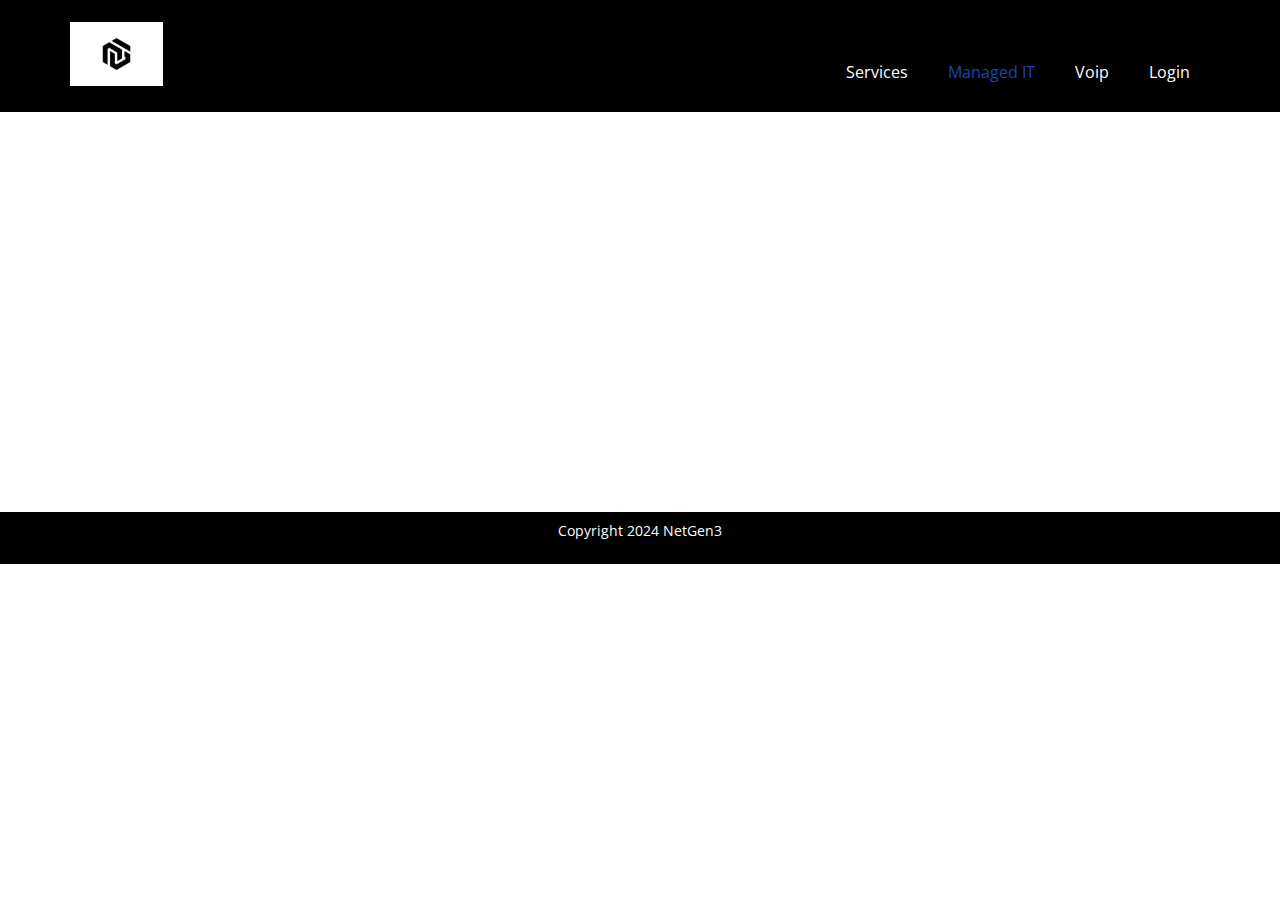
<file: Managed-IT.html>
<!DOCTYPE html>
<html style="font-size: 16px;" lang="en"><head>
    <meta name="viewport" content="width=device-width, initial-scale=1.0">
    <meta charset="utf-8">
    <meta name="keywords" content="">
    <meta name="description" content="">
    <title>Managed IT</title>
    <link rel="stylesheet" href="nicepage.css" media="screen">
<link rel="stylesheet" href="Managed-IT.css" media="screen">
    <script class="u-script" type="text/javascript" src="jquery.js" defer=""></script>
    <script class="u-script" type="text/javascript" src="nicepage.js" defer=""></script>
    <meta name="generator" content="Nicepage 6.1.3, nicepage.com">
    <link id="u-theme-google-font" rel="stylesheet" href="https://fonts.googleapis.com/css?family=Oswald:200,300,400,500,600,700|Open+Sans:300,300i,400,400i,500,500i,600,600i,700,700i,800,800i">
    
    
    
    <script type="application/ld+json">{
		"@context": "http://schema.org",
		"@type": "Organization",
		"name": "netgen",
		"logo": "images/netgenlogo.jpg"
}</script>
    <meta name="theme-color" content="#1847b8">
    <meta property="og:title" content="Managed IT">
    <meta property="og:description" content="">
    <meta property="og:type" content="website">
  <meta data-intl-tel-input-cdn-path="intlTelInput/"></head>
  <body data-path-to-root="./" data-include-products="false" class="u-body u-xl-mode" data-lang="en"><header class="u-black u-clearfix u-header u-sticky u-sticky-a648 u-header" id="sec-8ac9" data-animation-name="" data-animation-duration="0" data-animation-delay="0" data-animation-direction=""><div class="u-clearfix u-sheet u-valign-middle u-sheet-1">
        <a href="Home.html" class="u-image u-logo u-image-1" data-image-width="290" data-image-height="200">
          <img src="images/netgenlogo.jpg" class="u-logo-image u-logo-image-1">
        </a>
        <nav class="u-menu u-menu-one-level u-offcanvas u-menu-1">
          <div class="menu-collapse" style="font-size: 1rem; letter-spacing: 0px;">
            <a class="u-button-style u-custom-left-right-menu-spacing u-custom-padding-bottom u-custom-top-bottom-menu-spacing u-nav-link u-text-active-palette-1-base u-text-hover-palette-2-base" href="#">
              <svg class="u-svg-link" viewBox="0 0 24 24"><use xmlns:xlink="http://www.w3.org/1999/xlink" xlink:href="#menu-hamburger"></use></svg>
              <svg class="u-svg-content" version="1.1" id="menu-hamburger" viewBox="0 0 16 16" x="0px" y="0px" xmlns:xlink="http://www.w3.org/1999/xlink" xmlns="http://www.w3.org/2000/svg"><g><rect y="1" width="16" height="2"></rect><rect y="7" width="16" height="2"></rect><rect y="13" width="16" height="2"></rect>
</g></svg>
            </a>
          </div>
          <div class="u-custom-menu u-nav-container">
            <ul class="u-nav u-unstyled u-nav-1"><li class="u-nav-item"><a class="u-button-style u-nav-link u-text-active-palette-1-base u-text-hover-palette-2-base" href="Home.html#carousel_fd61" style="padding: 10px 20px;">Services</a>
</li><li class="u-nav-item"><a class="u-button-style u-nav-link u-text-active-palette-1-base u-text-hover-palette-2-base" href="Home.html#sec-9e59" style="padding: 10px 20px;">Managed IT</a>
</li><li class="u-nav-item"><a class="u-button-style u-nav-link u-text-active-palette-1-base u-text-hover-palette-2-base" href="Home.html#carousel_7650" style="padding: 10px 20px;">Voip</a>
</li><li class="u-nav-item"><a class="u-button-style u-nav-link u-text-active-palette-1-base u-text-hover-palette-2-base" href="https://billing.netopia1.com/p/login/fZecO46P66nEdGg8ww" target="_blank" style="padding: 10px 20px;">Login</a>
</li></ul>
          </div>
          <div class="u-custom-menu u-nav-container-collapse">
            <div class="u-black u-container-style u-inner-container-layout u-opacity u-opacity-95 u-sidenav">
              <div class="u-inner-container-layout u-sidenav-overflow">
                <div class="u-menu-close"></div>
                <ul class="u-align-center u-nav u-popupmenu-items u-unstyled u-nav-2"><li class="u-nav-item"><a class="u-button-style u-nav-link" href="Home.html#carousel_fd61">Services</a>
</li><li class="u-nav-item"><a class="u-button-style u-nav-link" href="Home.html#sec-9e59">Managed IT</a>
</li><li class="u-nav-item"><a class="u-button-style u-nav-link" href="Home.html#carousel_7650">Voip</a>
</li><li class="u-nav-item"><a class="u-button-style u-nav-link" href="https://billing.netopia1.com/p/login/fZecO46P66nEdGg8ww" target="_blank">Login</a>
</li></ul>
              </div>
            </div>
            <div class="u-black u-menu-overlay u-opacity u-opacity-70"></div>
          </div>
        </nav>
      </div></header>
    <section class="u-clearfix u-section-1" id="sec-b316">
      <div class="u-clearfix u-sheet u-sheet-1"></div>
    </section>
    
    
    
    <footer class="u-align-center u-black u-clearfix u-footer u-footer" id="sec-60e0"><div class="u-clearfix u-sheet u-valign-middle-lg u-valign-middle-md u-valign-middle-sm u-valign-middle-xs u-sheet-1">
        <p class="u-small-text u-text u-text-variant u-text-1">Copyright 2024 NetGen3</p>
      </div></footer>
  
</body></html>
</file>
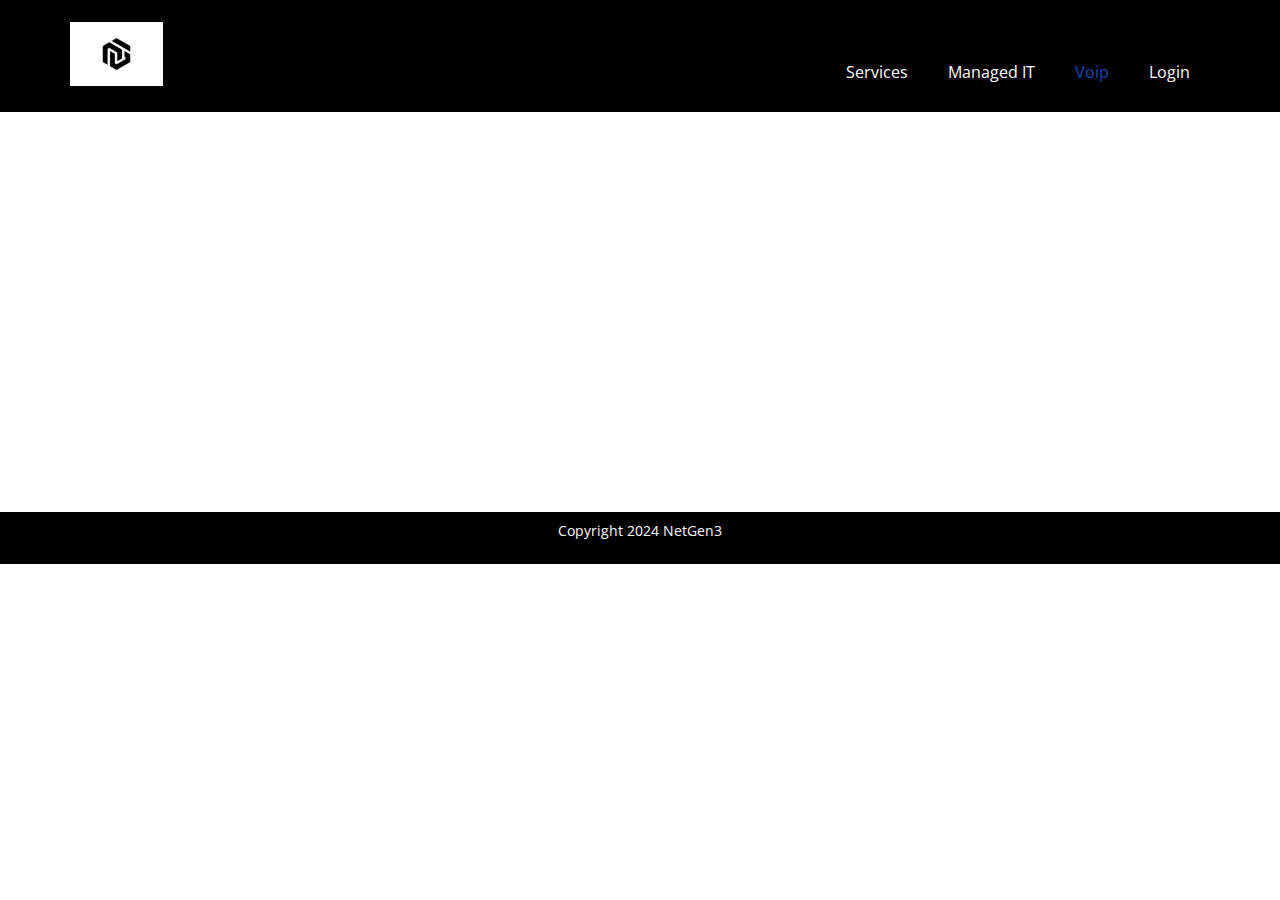
<file: Voip.html>
<!DOCTYPE html>
<html style="font-size: 16px;" lang="en"><head>
    <meta name="viewport" content="width=device-width, initial-scale=1.0">
    <meta charset="utf-8">
    <meta name="keywords" content="">
    <meta name="description" content="">
    <title>Voip</title>
    <link rel="stylesheet" href="nicepage.css" media="screen">
<link rel="stylesheet" href="Voip.css" media="screen">
    <script class="u-script" type="text/javascript" src="jquery.js" defer=""></script>
    <script class="u-script" type="text/javascript" src="nicepage.js" defer=""></script>
    <meta name="generator" content="Nicepage 6.1.3, nicepage.com">
    <link id="u-theme-google-font" rel="stylesheet" href="https://fonts.googleapis.com/css?family=Oswald:200,300,400,500,600,700|Open+Sans:300,300i,400,400i,500,500i,600,600i,700,700i,800,800i">
    
    
    
    <script type="application/ld+json">{
		"@context": "http://schema.org",
		"@type": "Organization",
		"name": "netgen",
		"logo": "images/netgenlogo.jpg"
}</script>
    <meta name="theme-color" content="#1847b8">
    <meta property="og:title" content="Voip">
    <meta property="og:description" content="">
    <meta property="og:type" content="website">
  <meta data-intl-tel-input-cdn-path="intlTelInput/"></head>
  <body data-path-to-root="./" data-include-products="false" class="u-body u-xl-mode" data-lang="en"><header class="u-black u-clearfix u-header u-sticky u-sticky-a648 u-header" id="sec-8ac9" data-animation-name="" data-animation-duration="0" data-animation-delay="0" data-animation-direction=""><div class="u-clearfix u-sheet u-valign-middle u-sheet-1">
        <a href="Home.html" class="u-image u-logo u-image-1" data-image-width="290" data-image-height="200">
          <img src="images/netgenlogo.jpg" class="u-logo-image u-logo-image-1">
        </a>
        <nav class="u-menu u-menu-one-level u-offcanvas u-menu-1">
          <div class="menu-collapse" style="font-size: 1rem; letter-spacing: 0px;">
            <a class="u-button-style u-custom-left-right-menu-spacing u-custom-padding-bottom u-custom-top-bottom-menu-spacing u-nav-link u-text-active-palette-1-base u-text-hover-palette-2-base" href="#">
              <svg class="u-svg-link" viewBox="0 0 24 24"><use xmlns:xlink="http://www.w3.org/1999/xlink" xlink:href="#menu-hamburger"></use></svg>
              <svg class="u-svg-content" version="1.1" id="menu-hamburger" viewBox="0 0 16 16" x="0px" y="0px" xmlns:xlink="http://www.w3.org/1999/xlink" xmlns="http://www.w3.org/2000/svg"><g><rect y="1" width="16" height="2"></rect><rect y="7" width="16" height="2"></rect><rect y="13" width="16" height="2"></rect>
</g></svg>
            </a>
          </div>
          <div class="u-custom-menu u-nav-container">
            <ul class="u-nav u-unstyled u-nav-1"><li class="u-nav-item"><a class="u-button-style u-nav-link u-text-active-palette-1-base u-text-hover-palette-2-base" href="Home.html#carousel_fd61" style="padding: 10px 20px;">Services</a>
</li><li class="u-nav-item"><a class="u-button-style u-nav-link u-text-active-palette-1-base u-text-hover-palette-2-base" href="Home.html#sec-9e59" style="padding: 10px 20px;">Managed IT</a>
</li><li class="u-nav-item"><a class="u-button-style u-nav-link u-text-active-palette-1-base u-text-hover-palette-2-base" href="Home.html#carousel_7650" style="padding: 10px 20px;">Voip</a>
</li><li class="u-nav-item"><a class="u-button-style u-nav-link u-text-active-palette-1-base u-text-hover-palette-2-base" href="https://billing.netopia1.com/p/login/fZecO46P66nEdGg8ww" target="_blank" style="padding: 10px 20px;">Login</a>
</li></ul>
          </div>
          <div class="u-custom-menu u-nav-container-collapse">
            <div class="u-black u-container-style u-inner-container-layout u-opacity u-opacity-95 u-sidenav">
              <div class="u-inner-container-layout u-sidenav-overflow">
                <div class="u-menu-close"></div>
                <ul class="u-align-center u-nav u-popupmenu-items u-unstyled u-nav-2"><li class="u-nav-item"><a class="u-button-style u-nav-link" href="Home.html#carousel_fd61">Services</a>
</li><li class="u-nav-item"><a class="u-button-style u-nav-link" href="Home.html#sec-9e59">Managed IT</a>
</li><li class="u-nav-item"><a class="u-button-style u-nav-link" href="Home.html#carousel_7650">Voip</a>
</li><li class="u-nav-item"><a class="u-button-style u-nav-link" href="https://billing.netopia1.com/p/login/fZecO46P66nEdGg8ww" target="_blank">Login</a>
</li></ul>
              </div>
            </div>
            <div class="u-black u-menu-overlay u-opacity u-opacity-70"></div>
          </div>
        </nav>
      </div></header>
    <section class="u-clearfix u-section-1" id="sec-208c">
      <div class="u-clearfix u-sheet u-sheet-1"></div>
    </section>
    
    
    
    <footer class="u-align-center u-black u-clearfix u-footer u-footer" id="sec-60e0"><div class="u-clearfix u-sheet u-valign-middle-lg u-valign-middle-md u-valign-middle-sm u-valign-middle-xs u-sheet-1">
        <p class="u-small-text u-text u-text-variant u-text-1">Copyright 2024 NetGen3</p>
      </div></footer>
  
</body></html>
</file>
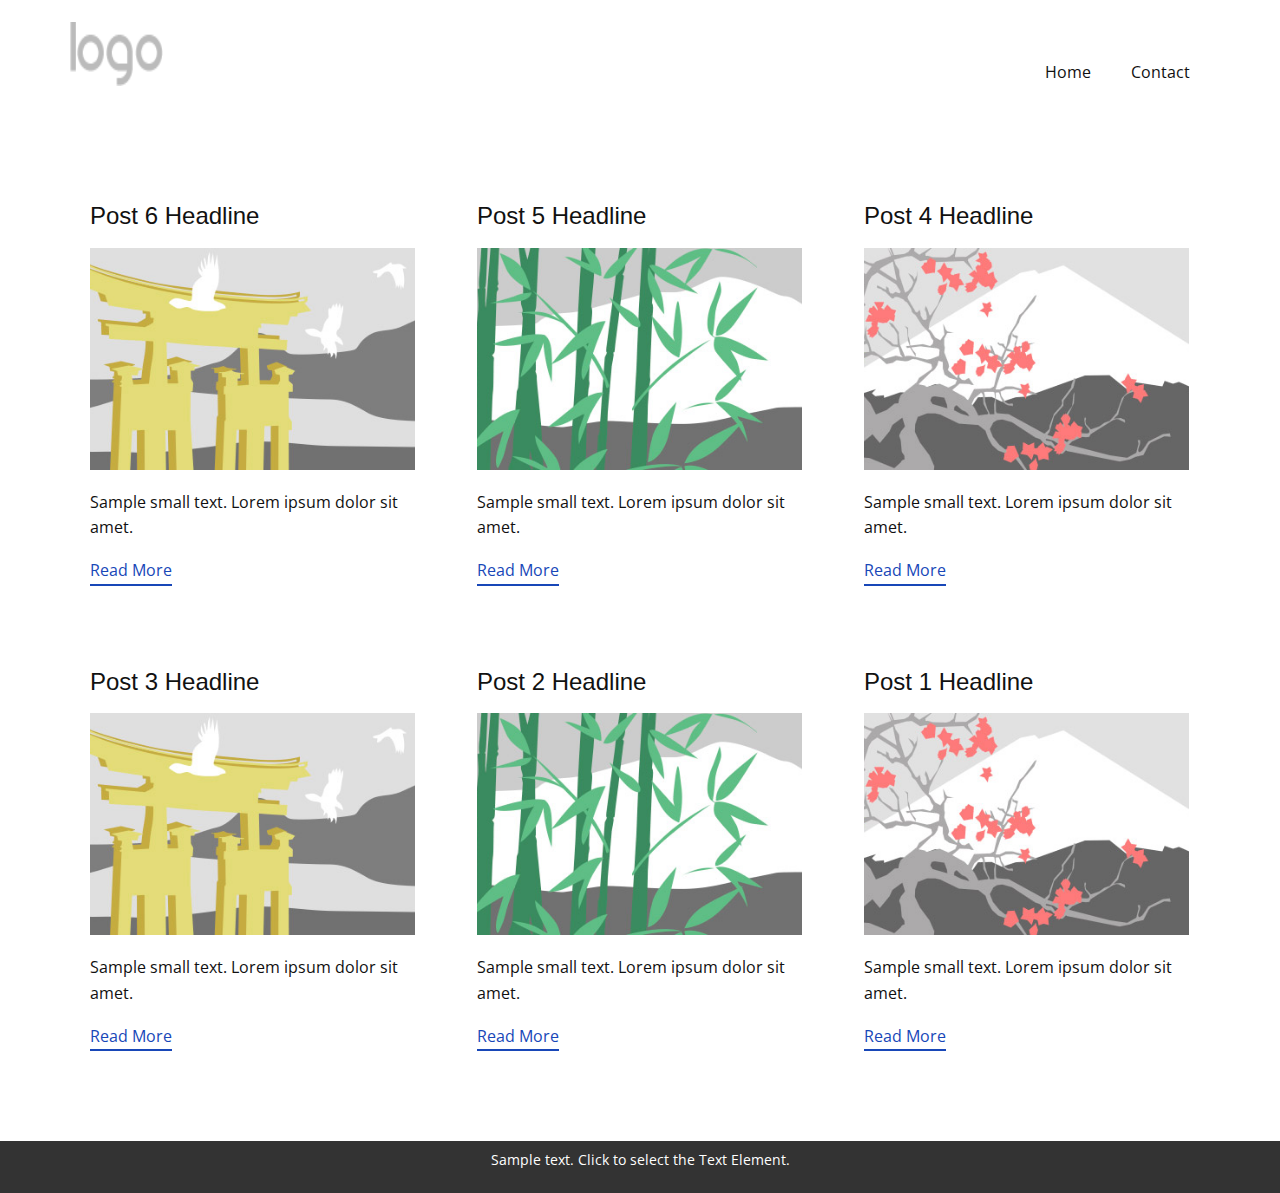
<file: blog/blog.html>
<!DOCTYPE html>
<html style="font-size: 16px;" lang="en"><head>
    <meta name="viewport" content="width=device-width, initial-scale=1.0">
    <meta charset="utf-8">
    <meta name="keywords" content="">
    <meta name="description" content="">
    <title>Blog</title>
    <link rel="stylesheet" href="../nicepage.css" media="screen">
<link rel="stylesheet" href="../Blog-Template.css" media="screen">
    <script class="u-script" type="text/javascript" src="../jquery.js" defer=""></script>
    <script class="u-script" type="text/javascript" src="../nicepage.js" defer=""></script>
    <meta name="generator" content="Nicepage 6.1.3, nicepage.com">
    <link id="u-theme-google-font" rel="stylesheet" href="https://fonts.googleapis.com/css?family=Roboto:100,100i,300,300i,400,400i,500,500i,700,700i,900,900i|Open+Sans:300,300i,400,400i,500,500i,600,600i,700,700i,800,800i">
    
    
    
    <script type="application/ld+json">{
		"@context": "http://schema.org",
		"@type": "Organization",
		"name": "netopia1",
		"logo": "images/default-logo.png"
}</script>
    <meta name="theme-color" content="#478ac9">
  <meta data-intl-tel-input-cdn-path="intlTelInput/"></head>
  <body data-path-to-root="./" data-include-products="false" class="u-body u-xl-mode" data-lang="en"><header class="u-clearfix u-header u-header" id="sec-f152"><div class="u-clearfix u-sheet u-valign-middle u-sheet-1">
        <a href="https://nicepage.com" class="u-image u-logo u-image-1">
          <img src="../images/default-logo.png" class="u-logo-image u-logo-image-1">
        </a>
        <nav class="u-menu u-menu-dropdown u-offcanvas u-menu-1">
          <div class="menu-collapse" style="font-size: 1rem; letter-spacing: 0px;">
            <a class="u-button-style u-custom-left-right-menu-spacing u-custom-padding-bottom u-custom-top-bottom-menu-spacing u-nav-link u-text-active-palette-1-base u-text-hover-palette-2-base" href="#">
              <svg class="u-svg-link" viewBox="0 0 24 24"><use xmlns:xlink="http://www.w3.org/1999/xlink" xlink:href="#menu-hamburger"></use></svg>
              <svg class="u-svg-content" version="1.1" id="menu-hamburger" viewBox="0 0 16 16" x="0px" y="0px" xmlns:xlink="http://www.w3.org/1999/xlink" xmlns="http://www.w3.org/2000/svg"><g><rect y="1" width="16" height="2"></rect><rect y="7" width="16" height="2"></rect><rect y="13" width="16" height="2"></rect>
</g></svg>
            </a>
          </div>
          <div class="u-nav-container">
            <ul class="u-nav u-unstyled u-nav-1"><li class="u-nav-item"><a class="u-button-style u-nav-link u-text-active-palette-1-base u-text-hover-palette-2-base" href="../Home.html" style="padding: 10px 20px;">Home</a>
</li><li class="u-nav-item"><a class="u-button-style u-nav-link u-text-active-palette-1-base u-text-hover-palette-2-base" href="../Contact.html" style="padding: 10px 20px;">Contact</a>
</li></ul>
          </div>
          <div class="u-nav-container-collapse">
            <div class="u-black u-container-style u-inner-container-layout u-opacity u-opacity-95 u-sidenav">
              <div class="u-inner-container-layout u-sidenav-overflow">
                <div class="u-menu-close"></div>
                <ul class="u-align-center u-nav u-popupmenu-items u-unstyled u-nav-2"><li class="u-nav-item"><a class="u-button-style u-nav-link" href="../Home.html">Home</a>
</li><li class="u-nav-item"><a class="u-button-style u-nav-link" href="../Contact.html">Contact</a>
</li></ul>
              </div>
            </div>
            <div class="u-black u-menu-overlay u-opacity u-opacity-70"></div>
          </div>
        </nav>
      </div></header>
    <section class="u-clearfix u-section-1" id="sec-3635">
      <div class="u-clearfix u-sheet u-valign-middle u-sheet-1"><!--blog--><!--blog_options_json--><!--{"type":"Recent","source":"","tags":"","count":""}--><!--/blog_options_json-->
        <div class="u-blog u-expanded-width u-repeater u-repeater-1"><!--blog_post-->
          <div class="u-blog-post u-container-style u-repeater-item u-white u-repeater-item-1">
            <div class="u-container-layout u-similar-container u-valign-top u-container-layout-1"><!--blog_post_header-->
              <h4 class="u-blog-control u-text u-text-1">
                <a class="u-post-header-link" href="../blog/post-5.html">Post 6 Headline</a>
              </h4><!--/blog_post_header--><!--blog_post_image-->
              <a class="u-post-header-link" href="../blog/post-5.html"><img alt="" class="u-blog-control u-expanded-width u-image u-image-default u-image-1" src="../images/8ad73f3c.jpeg"></a><!--/blog_post_image--><!--blog_post_content-->
              <div class="u-blog-control u-post-content u-text u-text-2 fr-view">Sample small text. Lorem ipsum dolor sit amet.</div><!--/blog_post_content--><!--blog_post_readmore-->
              <a href="../blog/post-5.html" class="u-blog-control u-border-2 u-border-palette-1-base u-btn u-btn-rectangle u-button-style u-none u-btn-1"><!--blog_post_readmore_content--><!--options_json--><!--{"content":"","defaultValue":"Read More"}--><!--/options_json-->Read More<!--/blog_post_readmore_content--></a><!--/blog_post_readmore-->
            </div>
          </div><div class="u-blog-post u-container-style u-repeater-item u-video-cover u-white">
            <div class="u-container-layout u-similar-container u-valign-top u-container-layout-2"><!--blog_post_header-->
              <h4 class="u-blog-control u-text u-text-3">
                <a class="u-post-header-link" href="../blog/post-4.html">Post 5 Headline</a>
              </h4><!--/blog_post_header--><!--blog_post_image-->
              <a class="u-post-header-link" href="../blog/post-4.html"><img alt="" class="u-blog-control u-expanded-width u-image u-image-default u-image-2" src="../images/68f64b9d.jpeg"></a><!--/blog_post_image--><!--blog_post_content-->
              <div class="u-blog-control u-post-content u-text u-text-4 fr-view">Sample small text. Lorem ipsum dolor sit amet.</div><!--/blog_post_content--><!--blog_post_readmore-->
              <a href="../blog/post-4.html" class="u-blog-control u-border-2 u-border-palette-1-base u-btn u-btn-rectangle u-button-style u-none u-btn-2"><!--blog_post_readmore_content--><!--options_json--><!--{"content":"","defaultValue":"Read More"}--><!--/options_json-->Read More<!--/blog_post_readmore_content--></a><!--/blog_post_readmore-->
            </div>
          </div><div class="u-blog-post u-container-style u-repeater-item u-video-cover u-white">
            <div class="u-container-layout u-similar-container u-valign-top u-container-layout-3"><!--blog_post_header-->
              <h4 class="u-blog-control u-text u-text-5">
                <a class="u-post-header-link" href="../blog/post-3.html">Post 4 Headline</a>
              </h4><!--/blog_post_header--><!--blog_post_image-->
              <a class="u-post-header-link" href="../blog/post-3.html"><img alt="" class="u-blog-control u-expanded-width u-image u-image-default u-image-3" src="../images/0fd3416c.jpeg"></a><!--/blog_post_image--><!--blog_post_content-->
              <div class="u-blog-control u-post-content u-text u-text-6 fr-view">Sample small text. Lorem ipsum dolor sit amet.</div><!--/blog_post_content--><!--blog_post_readmore-->
              <a href="../blog/post-3.html" class="u-blog-control u-border-2 u-border-palette-1-base u-btn u-btn-rectangle u-button-style u-none u-btn-3"><!--blog_post_readmore_content--><!--options_json--><!--{"content":"","defaultValue":"Read More"}--><!--/options_json-->Read More<!--/blog_post_readmore_content--></a><!--/blog_post_readmore-->
            </div>
          </div><div class="u-blog-post u-container-style u-repeater-item u-white u-repeater-item-1">
            <div class="u-container-layout u-similar-container u-valign-top u-container-layout-1"><!--blog_post_header-->
              <h4 class="u-blog-control u-text u-text-1">
                <a class="u-post-header-link" href="../blog/post-2.html">Post 3 Headline</a>
              </h4><!--/blog_post_header--><!--blog_post_image-->
              <a class="u-post-header-link" href="../blog/post-2.html"><img alt="" class="u-blog-control u-expanded-width u-image u-image-default u-image-1" src="../images/8ad73f3c.jpeg"></a><!--/blog_post_image--><!--blog_post_content-->
              <div class="u-blog-control u-post-content u-text u-text-2 fr-view">Sample small text. Lorem ipsum dolor sit amet.</div><!--/blog_post_content--><!--blog_post_readmore-->
              <a href="../blog/post-2.html" class="u-blog-control u-border-2 u-border-palette-1-base u-btn u-btn-rectangle u-button-style u-none u-btn-1"><!--blog_post_readmore_content--><!--options_json--><!--{"content":"","defaultValue":"Read More"}--><!--/options_json-->Read More<!--/blog_post_readmore_content--></a><!--/blog_post_readmore-->
            </div>
          </div><div class="u-blog-post u-container-style u-repeater-item u-video-cover u-white">
            <div class="u-container-layout u-similar-container u-valign-top u-container-layout-2"><!--blog_post_header-->
              <h4 class="u-blog-control u-text u-text-3">
                <a class="u-post-header-link" href="../blog/post-1.html">Post 2 Headline</a>
              </h4><!--/blog_post_header--><!--blog_post_image-->
              <a class="u-post-header-link" href="../blog/post-1.html"><img alt="" class="u-blog-control u-expanded-width u-image u-image-default u-image-2" src="../images/68f64b9d.jpeg"></a><!--/blog_post_image--><!--blog_post_content-->
              <div class="u-blog-control u-post-content u-text u-text-4 fr-view">Sample small text. Lorem ipsum dolor sit amet.</div><!--/blog_post_content--><!--blog_post_readmore-->
              <a href="../blog/post-1.html" class="u-blog-control u-border-2 u-border-palette-1-base u-btn u-btn-rectangle u-button-style u-none u-btn-2"><!--blog_post_readmore_content--><!--options_json--><!--{"content":"","defaultValue":"Read More"}--><!--/options_json-->Read More<!--/blog_post_readmore_content--></a><!--/blog_post_readmore-->
            </div>
          </div><div class="u-blog-post u-container-style u-repeater-item u-video-cover u-white">
            <div class="u-container-layout u-similar-container u-valign-top u-container-layout-3"><!--blog_post_header-->
              <h4 class="u-blog-control u-text u-text-5">
                <a class="u-post-header-link" href="../blog/post.html">Post 1 Headline</a>
              </h4><!--/blog_post_header--><!--blog_post_image-->
              <a class="u-post-header-link" href="../blog/post.html"><img alt="" class="u-blog-control u-expanded-width u-image u-image-default u-image-3" src="../images/0fd3416c.jpeg"></a><!--/blog_post_image--><!--blog_post_content-->
              <div class="u-blog-control u-post-content u-text u-text-6 fr-view">Sample small text. Lorem ipsum dolor sit amet.</div><!--/blog_post_content--><!--blog_post_readmore-->
              <a href="../blog/post.html" class="u-blog-control u-border-2 u-border-palette-1-base u-btn u-btn-rectangle u-button-style u-none u-btn-3"><!--blog_post_readmore_content--><!--options_json--><!--{"content":"","defaultValue":"Read More"}--><!--/options_json-->Read More<!--/blog_post_readmore_content--></a><!--/blog_post_readmore-->
            </div>
          </div><!--/blog_post--><!--blog_post-->
          <!--/blog_post--><!--blog_post-->
          <!--/blog_post-->
        </div><!--/blog-->
      </div>
    </section>
    
    
    
    <footer class="u-align-center u-clearfix u-footer u-grey-80 u-footer" id="sec-afca"><div class="u-clearfix u-sheet u-sheet-1">
        <p class="u-small-text u-text u-text-variant u-text-1">Sample text. Click to select the Text Element.</p>
      </div></footer>
  
</body></html>
</file>
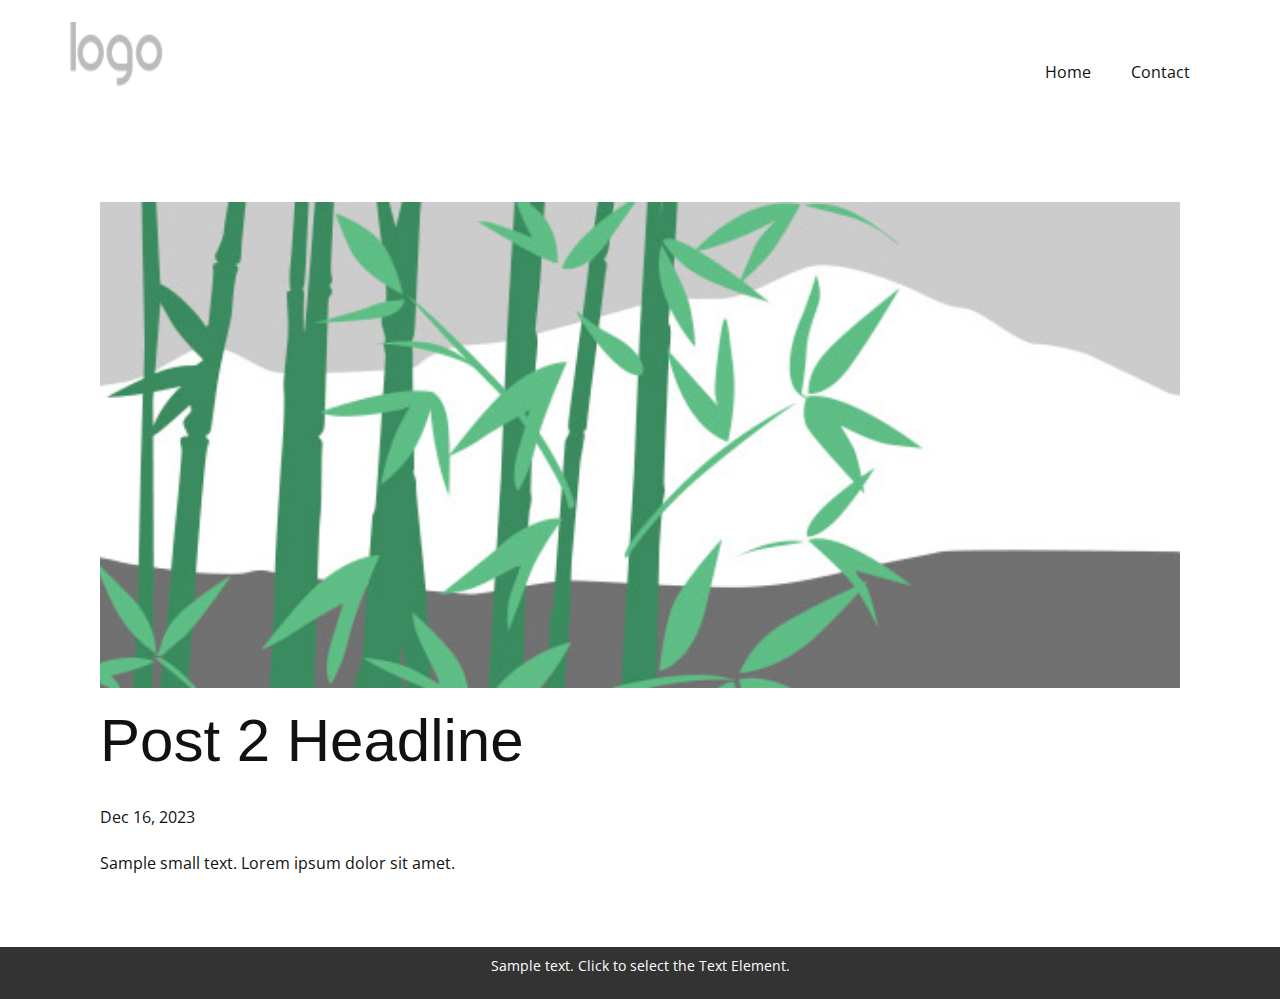
<file: blog/post-1.html>
<!DOCTYPE html>
<html style="font-size: 16px;" lang="en"><head>
    <meta name="viewport" content="width=device-width, initial-scale=1.0">
    <meta charset="utf-8">
    <meta name="keywords" content="Post 1 Headline">
    <meta name="description" content="">
    <title>Post 2 Headline</title>
    <link rel="stylesheet" href="../nicepage.css" media="screen">
<link rel="stylesheet" href="../Post-Template.css" media="screen">
    <script class="u-script" type="text/javascript" src="../jquery.js" defer=""></script>
    <script class="u-script" type="text/javascript" src="../nicepage.js" defer=""></script>
    <meta name="generator" content="Nicepage 6.1.3, nicepage.com">
    <link id="u-theme-google-font" rel="stylesheet" href="https://fonts.googleapis.com/css?family=Roboto:100,100i,300,300i,400,400i,500,500i,700,700i,900,900i|Open+Sans:300,300i,400,400i,500,500i,600,600i,700,700i,800,800i">
    
    
    
    <script type="application/ld+json">{
		"@context": "http://schema.org",
		"@type": "Organization",
		"name": "netopia1",
		"logo": "images/default-logo.png"
}</script>
    <meta name="theme-color" content="#478ac9">
  <meta data-intl-tel-input-cdn-path="intlTelInput/"></head>
  <body data-path-to-root="./" data-include-products="false" class="u-body u-xl-mode" data-lang="en"><header class="u-clearfix u-header u-header" id="sec-f152"><div class="u-clearfix u-sheet u-valign-middle u-sheet-1">
        <a href="https://nicepage.com" class="u-image u-logo u-image-1">
          <img src="../images/default-logo.png" class="u-logo-image u-logo-image-1">
        </a>
        <nav class="u-menu u-menu-dropdown u-offcanvas u-menu-1">
          <div class="menu-collapse" style="font-size: 1rem; letter-spacing: 0px;">
            <a class="u-button-style u-custom-left-right-menu-spacing u-custom-padding-bottom u-custom-top-bottom-menu-spacing u-nav-link u-text-active-palette-1-base u-text-hover-palette-2-base" href="#">
              <svg class="u-svg-link" viewBox="0 0 24 24"><use xmlns:xlink="http://www.w3.org/1999/xlink" xlink:href="#menu-hamburger"></use></svg>
              <svg class="u-svg-content" version="1.1" id="menu-hamburger" viewBox="0 0 16 16" x="0px" y="0px" xmlns:xlink="http://www.w3.org/1999/xlink" xmlns="http://www.w3.org/2000/svg"><g><rect y="1" width="16" height="2"></rect><rect y="7" width="16" height="2"></rect><rect y="13" width="16" height="2"></rect>
</g></svg>
            </a>
          </div>
          <div class="u-nav-container">
            <ul class="u-nav u-unstyled u-nav-1"><li class="u-nav-item"><a class="u-button-style u-nav-link u-text-active-palette-1-base u-text-hover-palette-2-base" href="../Home.html" style="padding: 10px 20px;">Home</a>
</li><li class="u-nav-item"><a class="u-button-style u-nav-link u-text-active-palette-1-base u-text-hover-palette-2-base" href="../Contact.html" style="padding: 10px 20px;">Contact</a>
</li></ul>
          </div>
          <div class="u-nav-container-collapse">
            <div class="u-black u-container-style u-inner-container-layout u-opacity u-opacity-95 u-sidenav">
              <div class="u-inner-container-layout u-sidenav-overflow">
                <div class="u-menu-close"></div>
                <ul class="u-align-center u-nav u-popupmenu-items u-unstyled u-nav-2"><li class="u-nav-item"><a class="u-button-style u-nav-link" href="../Home.html">Home</a>
</li><li class="u-nav-item"><a class="u-button-style u-nav-link" href="../Contact.html">Contact</a>
</li></ul>
              </div>
            </div>
            <div class="u-black u-menu-overlay u-opacity u-opacity-70"></div>
          </div>
        </nav>
      </div></header>
    <section class="u-align-center u-clearfix u-section-1" id="sec-0a41">
      <div class="u-clearfix u-sheet u-valign-middle-md u-valign-middle-sm u-valign-middle-xs u-sheet-1"><!--post_details--><!--post_details_options_json--><!--{"source":""}--><!--/post_details_options_json--><!--blog_post-->
        <div class="u-container-style u-expanded-width u-post-details u-post-details-1">
          <div class="u-container-layout u-valign-middle u-container-layout-1"><!--blog_post_image-->
            <img alt="" class="u-blog-control u-expanded-width u-image u-image-default u-image-1" src="../images/68f64b9d.jpeg"><!--/blog_post_image--><!--blog_post_header-->
            <h2 class="u-blog-control u-text u-text-1">Post 2 Headline</h2><!--/blog_post_header--><!--blog_post_metadata-->
            <div class="u-blog-control u-metadata u-metadata-1"><!--blog_post_metadata_date-->
              <span class="u-meta-date u-meta-icon">Dec 16, 2023</span><!--/blog_post_metadata_date--><!--blog_post_metadata_category-->
              <!--/blog_post_metadata_category--><!--blog_post_metadata_comments-->
              <!--/blog_post_metadata_comments-->
            </div><!--/blog_post_metadata--><!--blog_post_content-->
            <div class="u-align-justify u-blog-control u-post-content u-text u-text-2 fr-view">
  Sample small text. Lorem ipsum dolor sit amet.
  </div><!--/blog_post_content-->
          </div>
        </div><!--/blog_post--><!--/post_details-->
      </div>
    </section>
    
    
    
    <footer class="u-align-center u-clearfix u-footer u-grey-80 u-footer" id="sec-afca"><div class="u-clearfix u-sheet u-sheet-1">
        <p class="u-small-text u-text u-text-variant u-text-1">Sample text. Click to select the Text Element.</p>
      </div></footer>
  
</body></html>
</file>
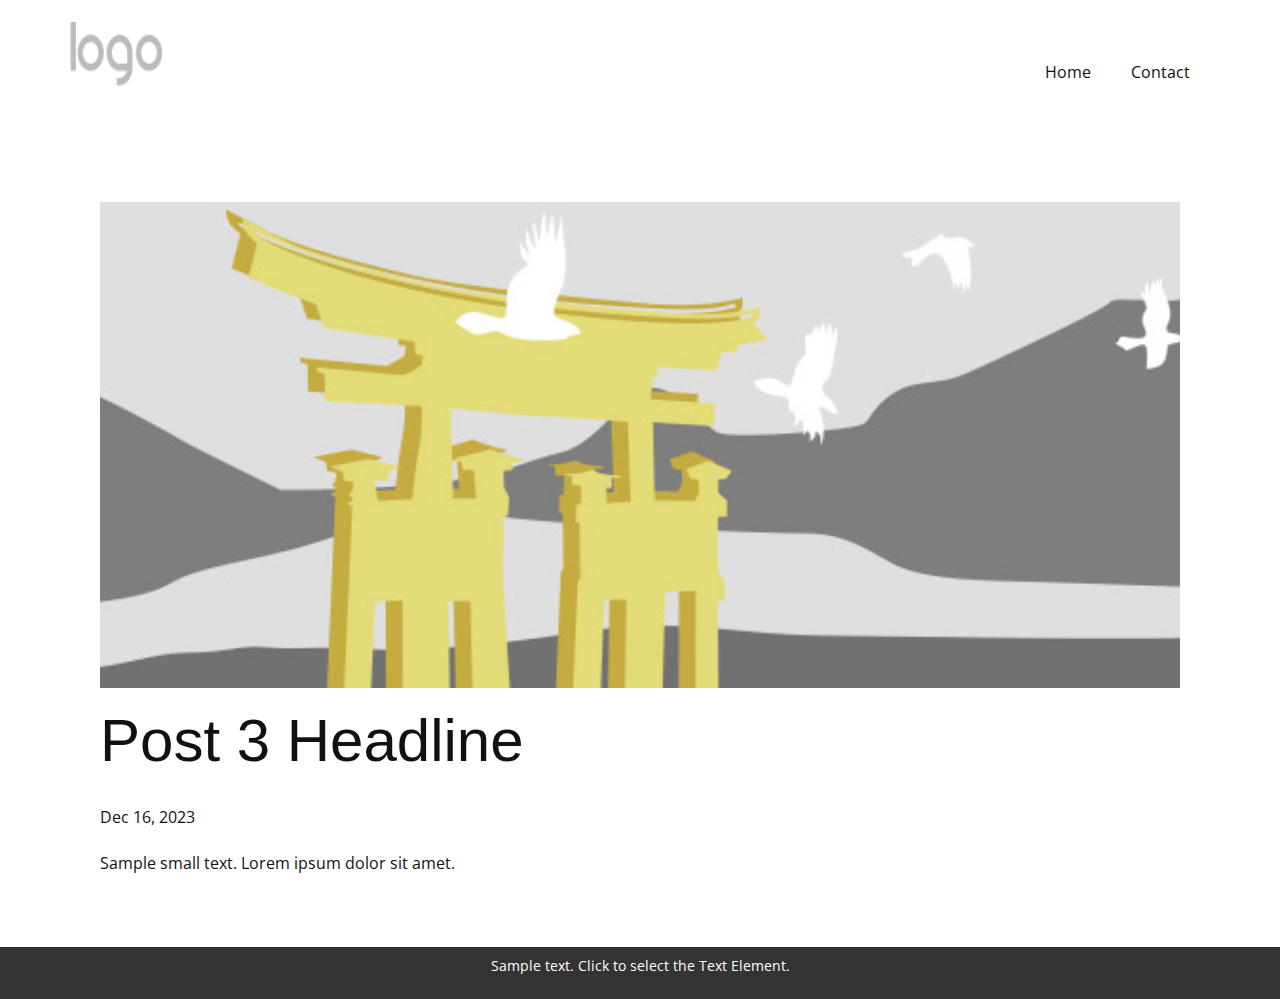
<file: blog/post-2.html>
<!DOCTYPE html>
<html style="font-size: 16px;" lang="en"><head>
    <meta name="viewport" content="width=device-width, initial-scale=1.0">
    <meta charset="utf-8">
    <meta name="keywords" content="Post 1 Headline">
    <meta name="description" content="">
    <title>Post 3 Headline</title>
    <link rel="stylesheet" href="../nicepage.css" media="screen">
<link rel="stylesheet" href="../Post-Template.css" media="screen">
    <script class="u-script" type="text/javascript" src="../jquery.js" defer=""></script>
    <script class="u-script" type="text/javascript" src="../nicepage.js" defer=""></script>
    <meta name="generator" content="Nicepage 6.1.3, nicepage.com">
    <link id="u-theme-google-font" rel="stylesheet" href="https://fonts.googleapis.com/css?family=Roboto:100,100i,300,300i,400,400i,500,500i,700,700i,900,900i|Open+Sans:300,300i,400,400i,500,500i,600,600i,700,700i,800,800i">
    
    
    
    <script type="application/ld+json">{
		"@context": "http://schema.org",
		"@type": "Organization",
		"name": "netopia1",
		"logo": "images/default-logo.png"
}</script>
    <meta name="theme-color" content="#478ac9">
  <meta data-intl-tel-input-cdn-path="intlTelInput/"></head>
  <body data-path-to-root="./" data-include-products="false" class="u-body u-xl-mode" data-lang="en"><header class="u-clearfix u-header u-header" id="sec-f152"><div class="u-clearfix u-sheet u-valign-middle u-sheet-1">
        <a href="https://nicepage.com" class="u-image u-logo u-image-1">
          <img src="../images/default-logo.png" class="u-logo-image u-logo-image-1">
        </a>
        <nav class="u-menu u-menu-dropdown u-offcanvas u-menu-1">
          <div class="menu-collapse" style="font-size: 1rem; letter-spacing: 0px;">
            <a class="u-button-style u-custom-left-right-menu-spacing u-custom-padding-bottom u-custom-top-bottom-menu-spacing u-nav-link u-text-active-palette-1-base u-text-hover-palette-2-base" href="#">
              <svg class="u-svg-link" viewBox="0 0 24 24"><use xmlns:xlink="http://www.w3.org/1999/xlink" xlink:href="#menu-hamburger"></use></svg>
              <svg class="u-svg-content" version="1.1" id="menu-hamburger" viewBox="0 0 16 16" x="0px" y="0px" xmlns:xlink="http://www.w3.org/1999/xlink" xmlns="http://www.w3.org/2000/svg"><g><rect y="1" width="16" height="2"></rect><rect y="7" width="16" height="2"></rect><rect y="13" width="16" height="2"></rect>
</g></svg>
            </a>
          </div>
          <div class="u-nav-container">
            <ul class="u-nav u-unstyled u-nav-1"><li class="u-nav-item"><a class="u-button-style u-nav-link u-text-active-palette-1-base u-text-hover-palette-2-base" href="../Home.html" style="padding: 10px 20px;">Home</a>
</li><li class="u-nav-item"><a class="u-button-style u-nav-link u-text-active-palette-1-base u-text-hover-palette-2-base" href="../Contact.html" style="padding: 10px 20px;">Contact</a>
</li></ul>
          </div>
          <div class="u-nav-container-collapse">
            <div class="u-black u-container-style u-inner-container-layout u-opacity u-opacity-95 u-sidenav">
              <div class="u-inner-container-layout u-sidenav-overflow">
                <div class="u-menu-close"></div>
                <ul class="u-align-center u-nav u-popupmenu-items u-unstyled u-nav-2"><li class="u-nav-item"><a class="u-button-style u-nav-link" href="../Home.html">Home</a>
</li><li class="u-nav-item"><a class="u-button-style u-nav-link" href="../Contact.html">Contact</a>
</li></ul>
              </div>
            </div>
            <div class="u-black u-menu-overlay u-opacity u-opacity-70"></div>
          </div>
        </nav>
      </div></header>
    <section class="u-align-center u-clearfix u-section-1" id="sec-0a41">
      <div class="u-clearfix u-sheet u-valign-middle-md u-valign-middle-sm u-valign-middle-xs u-sheet-1"><!--post_details--><!--post_details_options_json--><!--{"source":""}--><!--/post_details_options_json--><!--blog_post-->
        <div class="u-container-style u-expanded-width u-post-details u-post-details-1">
          <div class="u-container-layout u-valign-middle u-container-layout-1"><!--blog_post_image-->
            <img alt="" class="u-blog-control u-expanded-width u-image u-image-default u-image-1" src="../images/8ad73f3c.jpeg"><!--/blog_post_image--><!--blog_post_header-->
            <h2 class="u-blog-control u-text u-text-1">Post 3 Headline</h2><!--/blog_post_header--><!--blog_post_metadata-->
            <div class="u-blog-control u-metadata u-metadata-1"><!--blog_post_metadata_date-->
              <span class="u-meta-date u-meta-icon">Dec 16, 2023</span><!--/blog_post_metadata_date--><!--blog_post_metadata_category-->
              <!--/blog_post_metadata_category--><!--blog_post_metadata_comments-->
              <!--/blog_post_metadata_comments-->
            </div><!--/blog_post_metadata--><!--blog_post_content-->
            <div class="u-align-justify u-blog-control u-post-content u-text u-text-2 fr-view">
  Sample small text. Lorem ipsum dolor sit amet.
  </div><!--/blog_post_content-->
          </div>
        </div><!--/blog_post--><!--/post_details-->
      </div>
    </section>
    
    
    
    <footer class="u-align-center u-clearfix u-footer u-grey-80 u-footer" id="sec-afca"><div class="u-clearfix u-sheet u-sheet-1">
        <p class="u-small-text u-text u-text-variant u-text-1">Sample text. Click to select the Text Element.</p>
      </div></footer>
  
</body></html>
</file>
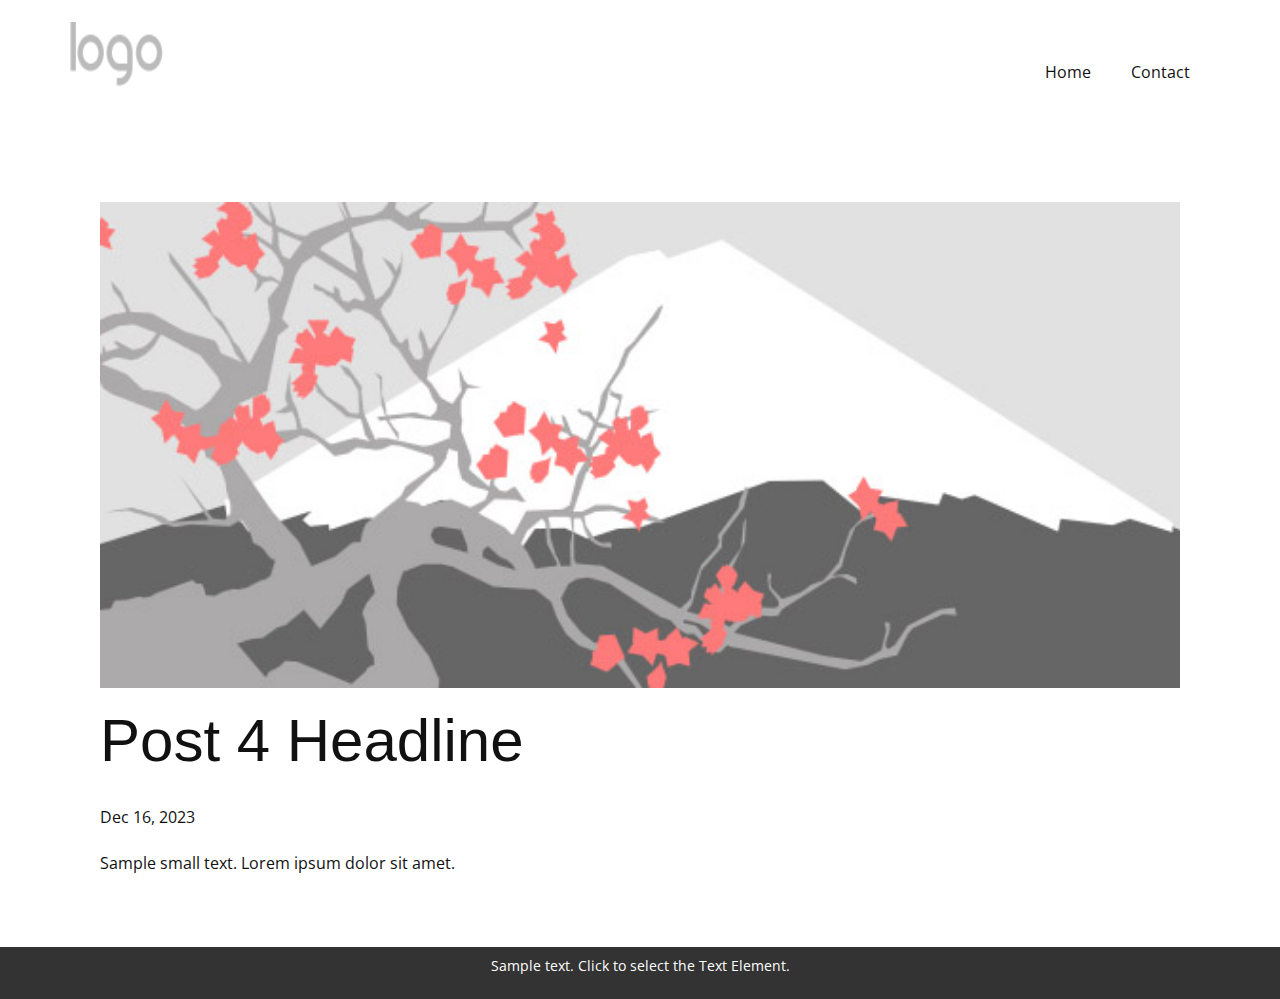
<file: blog/post-3.html>
<!DOCTYPE html>
<html style="font-size: 16px;" lang="en"><head>
    <meta name="viewport" content="width=device-width, initial-scale=1.0">
    <meta charset="utf-8">
    <meta name="keywords" content="Post 1 Headline">
    <meta name="description" content="">
    <title>Post 4 Headline</title>
    <link rel="stylesheet" href="../nicepage.css" media="screen">
<link rel="stylesheet" href="../Post-Template.css" media="screen">
    <script class="u-script" type="text/javascript" src="../jquery.js" defer=""></script>
    <script class="u-script" type="text/javascript" src="../nicepage.js" defer=""></script>
    <meta name="generator" content="Nicepage 6.1.3, nicepage.com">
    <link id="u-theme-google-font" rel="stylesheet" href="https://fonts.googleapis.com/css?family=Roboto:100,100i,300,300i,400,400i,500,500i,700,700i,900,900i|Open+Sans:300,300i,400,400i,500,500i,600,600i,700,700i,800,800i">
    
    
    
    <script type="application/ld+json">{
		"@context": "http://schema.org",
		"@type": "Organization",
		"name": "netopia1",
		"logo": "images/default-logo.png"
}</script>
    <meta name="theme-color" content="#478ac9">
  <meta data-intl-tel-input-cdn-path="intlTelInput/"></head>
  <body data-path-to-root="./" data-include-products="false" class="u-body u-xl-mode" data-lang="en"><header class="u-clearfix u-header u-header" id="sec-f152"><div class="u-clearfix u-sheet u-valign-middle u-sheet-1">
        <a href="https://nicepage.com" class="u-image u-logo u-image-1">
          <img src="../images/default-logo.png" class="u-logo-image u-logo-image-1">
        </a>
        <nav class="u-menu u-menu-dropdown u-offcanvas u-menu-1">
          <div class="menu-collapse" style="font-size: 1rem; letter-spacing: 0px;">
            <a class="u-button-style u-custom-left-right-menu-spacing u-custom-padding-bottom u-custom-top-bottom-menu-spacing u-nav-link u-text-active-palette-1-base u-text-hover-palette-2-base" href="#">
              <svg class="u-svg-link" viewBox="0 0 24 24"><use xmlns:xlink="http://www.w3.org/1999/xlink" xlink:href="#menu-hamburger"></use></svg>
              <svg class="u-svg-content" version="1.1" id="menu-hamburger" viewBox="0 0 16 16" x="0px" y="0px" xmlns:xlink="http://www.w3.org/1999/xlink" xmlns="http://www.w3.org/2000/svg"><g><rect y="1" width="16" height="2"></rect><rect y="7" width="16" height="2"></rect><rect y="13" width="16" height="2"></rect>
</g></svg>
            </a>
          </div>
          <div class="u-nav-container">
            <ul class="u-nav u-unstyled u-nav-1"><li class="u-nav-item"><a class="u-button-style u-nav-link u-text-active-palette-1-base u-text-hover-palette-2-base" href="../Home.html" style="padding: 10px 20px;">Home</a>
</li><li class="u-nav-item"><a class="u-button-style u-nav-link u-text-active-palette-1-base u-text-hover-palette-2-base" href="../Contact.html" style="padding: 10px 20px;">Contact</a>
</li></ul>
          </div>
          <div class="u-nav-container-collapse">
            <div class="u-black u-container-style u-inner-container-layout u-opacity u-opacity-95 u-sidenav">
              <div class="u-inner-container-layout u-sidenav-overflow">
                <div class="u-menu-close"></div>
                <ul class="u-align-center u-nav u-popupmenu-items u-unstyled u-nav-2"><li class="u-nav-item"><a class="u-button-style u-nav-link" href="../Home.html">Home</a>
</li><li class="u-nav-item"><a class="u-button-style u-nav-link" href="../Contact.html">Contact</a>
</li></ul>
              </div>
            </div>
            <div class="u-black u-menu-overlay u-opacity u-opacity-70"></div>
          </div>
        </nav>
      </div></header>
    <section class="u-align-center u-clearfix u-section-1" id="sec-0a41">
      <div class="u-clearfix u-sheet u-valign-middle-md u-valign-middle-sm u-valign-middle-xs u-sheet-1"><!--post_details--><!--post_details_options_json--><!--{"source":""}--><!--/post_details_options_json--><!--blog_post-->
        <div class="u-container-style u-expanded-width u-post-details u-post-details-1">
          <div class="u-container-layout u-valign-middle u-container-layout-1"><!--blog_post_image-->
            <img alt="" class="u-blog-control u-expanded-width u-image u-image-default u-image-1" src="../images/0fd3416c.jpeg"><!--/blog_post_image--><!--blog_post_header-->
            <h2 class="u-blog-control u-text u-text-1">Post 4 Headline</h2><!--/blog_post_header--><!--blog_post_metadata-->
            <div class="u-blog-control u-metadata u-metadata-1"><!--blog_post_metadata_date-->
              <span class="u-meta-date u-meta-icon">Dec 16, 2023</span><!--/blog_post_metadata_date--><!--blog_post_metadata_category-->
              <!--/blog_post_metadata_category--><!--blog_post_metadata_comments-->
              <!--/blog_post_metadata_comments-->
            </div><!--/blog_post_metadata--><!--blog_post_content-->
            <div class="u-align-justify u-blog-control u-post-content u-text u-text-2 fr-view">
  Sample small text. Lorem ipsum dolor sit amet.
  </div><!--/blog_post_content-->
          </div>
        </div><!--/blog_post--><!--/post_details-->
      </div>
    </section>
    
    
    
    <footer class="u-align-center u-clearfix u-footer u-grey-80 u-footer" id="sec-afca"><div class="u-clearfix u-sheet u-sheet-1">
        <p class="u-small-text u-text u-text-variant u-text-1">Sample text. Click to select the Text Element.</p>
      </div></footer>
  
</body></html>
</file>
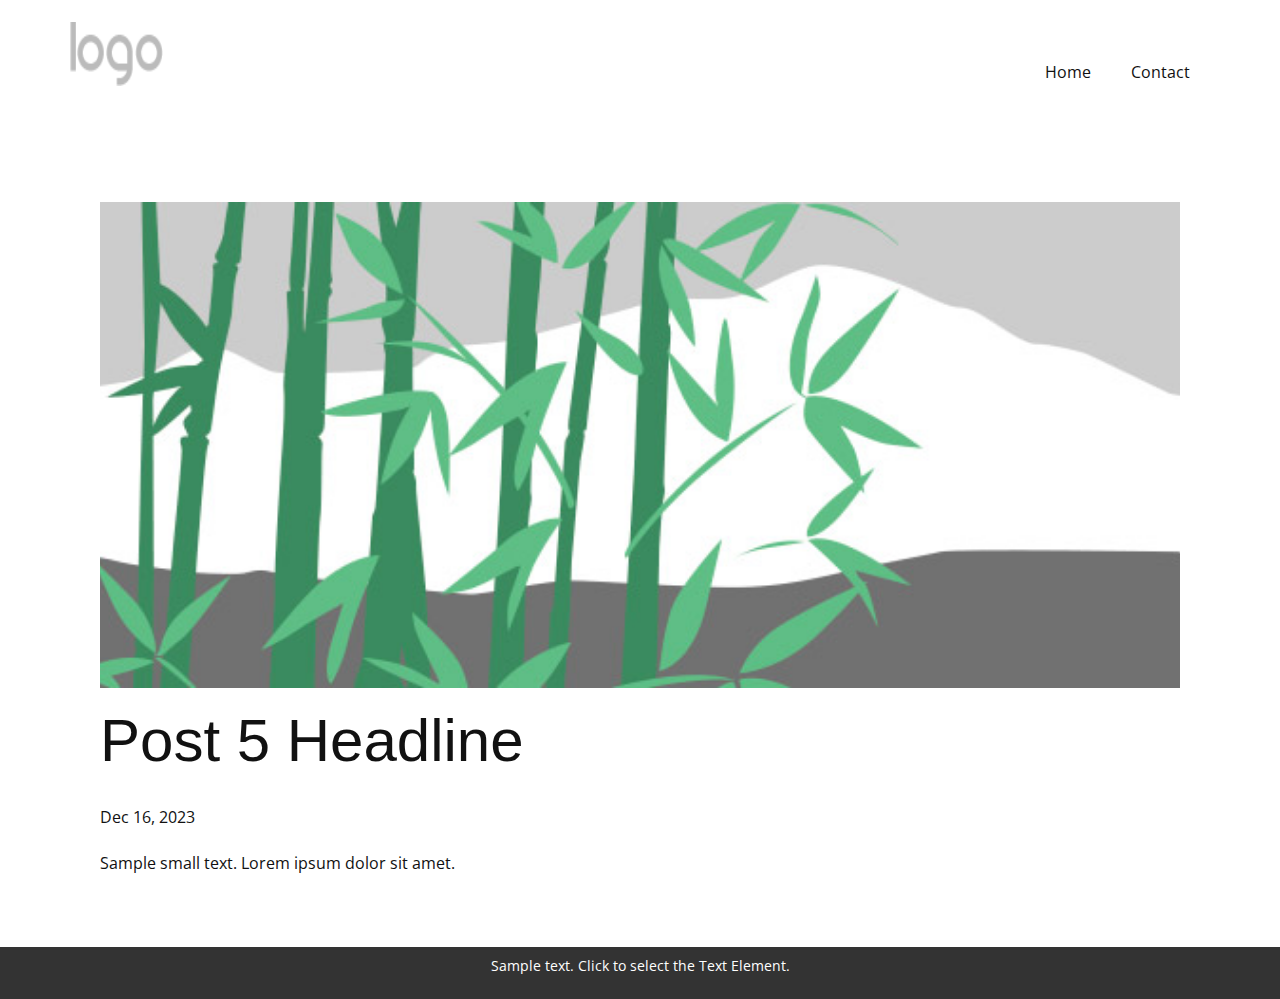
<file: blog/post-4.html>
<!DOCTYPE html>
<html style="font-size: 16px;" lang="en"><head>
    <meta name="viewport" content="width=device-width, initial-scale=1.0">
    <meta charset="utf-8">
    <meta name="keywords" content="Post 1 Headline">
    <meta name="description" content="">
    <title>Post 5 Headline</title>
    <link rel="stylesheet" href="../nicepage.css" media="screen">
<link rel="stylesheet" href="../Post-Template.css" media="screen">
    <script class="u-script" type="text/javascript" src="../jquery.js" defer=""></script>
    <script class="u-script" type="text/javascript" src="../nicepage.js" defer=""></script>
    <meta name="generator" content="Nicepage 6.1.3, nicepage.com">
    <link id="u-theme-google-font" rel="stylesheet" href="https://fonts.googleapis.com/css?family=Roboto:100,100i,300,300i,400,400i,500,500i,700,700i,900,900i|Open+Sans:300,300i,400,400i,500,500i,600,600i,700,700i,800,800i">
    
    
    
    <script type="application/ld+json">{
		"@context": "http://schema.org",
		"@type": "Organization",
		"name": "netopia1",
		"logo": "images/default-logo.png"
}</script>
    <meta name="theme-color" content="#478ac9">
  <meta data-intl-tel-input-cdn-path="intlTelInput/"></head>
  <body data-path-to-root="./" data-include-products="false" class="u-body u-xl-mode" data-lang="en"><header class="u-clearfix u-header u-header" id="sec-f152"><div class="u-clearfix u-sheet u-valign-middle u-sheet-1">
        <a href="https://nicepage.com" class="u-image u-logo u-image-1">
          <img src="../images/default-logo.png" class="u-logo-image u-logo-image-1">
        </a>
        <nav class="u-menu u-menu-dropdown u-offcanvas u-menu-1">
          <div class="menu-collapse" style="font-size: 1rem; letter-spacing: 0px;">
            <a class="u-button-style u-custom-left-right-menu-spacing u-custom-padding-bottom u-custom-top-bottom-menu-spacing u-nav-link u-text-active-palette-1-base u-text-hover-palette-2-base" href="#">
              <svg class="u-svg-link" viewBox="0 0 24 24"><use xmlns:xlink="http://www.w3.org/1999/xlink" xlink:href="#menu-hamburger"></use></svg>
              <svg class="u-svg-content" version="1.1" id="menu-hamburger" viewBox="0 0 16 16" x="0px" y="0px" xmlns:xlink="http://www.w3.org/1999/xlink" xmlns="http://www.w3.org/2000/svg"><g><rect y="1" width="16" height="2"></rect><rect y="7" width="16" height="2"></rect><rect y="13" width="16" height="2"></rect>
</g></svg>
            </a>
          </div>
          <div class="u-nav-container">
            <ul class="u-nav u-unstyled u-nav-1"><li class="u-nav-item"><a class="u-button-style u-nav-link u-text-active-palette-1-base u-text-hover-palette-2-base" href="../Home.html" style="padding: 10px 20px;">Home</a>
</li><li class="u-nav-item"><a class="u-button-style u-nav-link u-text-active-palette-1-base u-text-hover-palette-2-base" href="../Contact.html" style="padding: 10px 20px;">Contact</a>
</li></ul>
          </div>
          <div class="u-nav-container-collapse">
            <div class="u-black u-container-style u-inner-container-layout u-opacity u-opacity-95 u-sidenav">
              <div class="u-inner-container-layout u-sidenav-overflow">
                <div class="u-menu-close"></div>
                <ul class="u-align-center u-nav u-popupmenu-items u-unstyled u-nav-2"><li class="u-nav-item"><a class="u-button-style u-nav-link" href="../Home.html">Home</a>
</li><li class="u-nav-item"><a class="u-button-style u-nav-link" href="../Contact.html">Contact</a>
</li></ul>
              </div>
            </div>
            <div class="u-black u-menu-overlay u-opacity u-opacity-70"></div>
          </div>
        </nav>
      </div></header>
    <section class="u-align-center u-clearfix u-section-1" id="sec-0a41">
      <div class="u-clearfix u-sheet u-valign-middle-md u-valign-middle-sm u-valign-middle-xs u-sheet-1"><!--post_details--><!--post_details_options_json--><!--{"source":""}--><!--/post_details_options_json--><!--blog_post-->
        <div class="u-container-style u-expanded-width u-post-details u-post-details-1">
          <div class="u-container-layout u-valign-middle u-container-layout-1"><!--blog_post_image-->
            <img alt="" class="u-blog-control u-expanded-width u-image u-image-default u-image-1" src="../images/68f64b9d.jpeg"><!--/blog_post_image--><!--blog_post_header-->
            <h2 class="u-blog-control u-text u-text-1">Post 5 Headline</h2><!--/blog_post_header--><!--blog_post_metadata-->
            <div class="u-blog-control u-metadata u-metadata-1"><!--blog_post_metadata_date-->
              <span class="u-meta-date u-meta-icon">Dec 16, 2023</span><!--/blog_post_metadata_date--><!--blog_post_metadata_category-->
              <!--/blog_post_metadata_category--><!--blog_post_metadata_comments-->
              <!--/blog_post_metadata_comments-->
            </div><!--/blog_post_metadata--><!--blog_post_content-->
            <div class="u-align-justify u-blog-control u-post-content u-text u-text-2 fr-view">
  Sample small text. Lorem ipsum dolor sit amet.
  </div><!--/blog_post_content-->
          </div>
        </div><!--/blog_post--><!--/post_details-->
      </div>
    </section>
    
    
    
    <footer class="u-align-center u-clearfix u-footer u-grey-80 u-footer" id="sec-afca"><div class="u-clearfix u-sheet u-sheet-1">
        <p class="u-small-text u-text u-text-variant u-text-1">Sample text. Click to select the Text Element.</p>
      </div></footer>
  
</body></html>
</file>
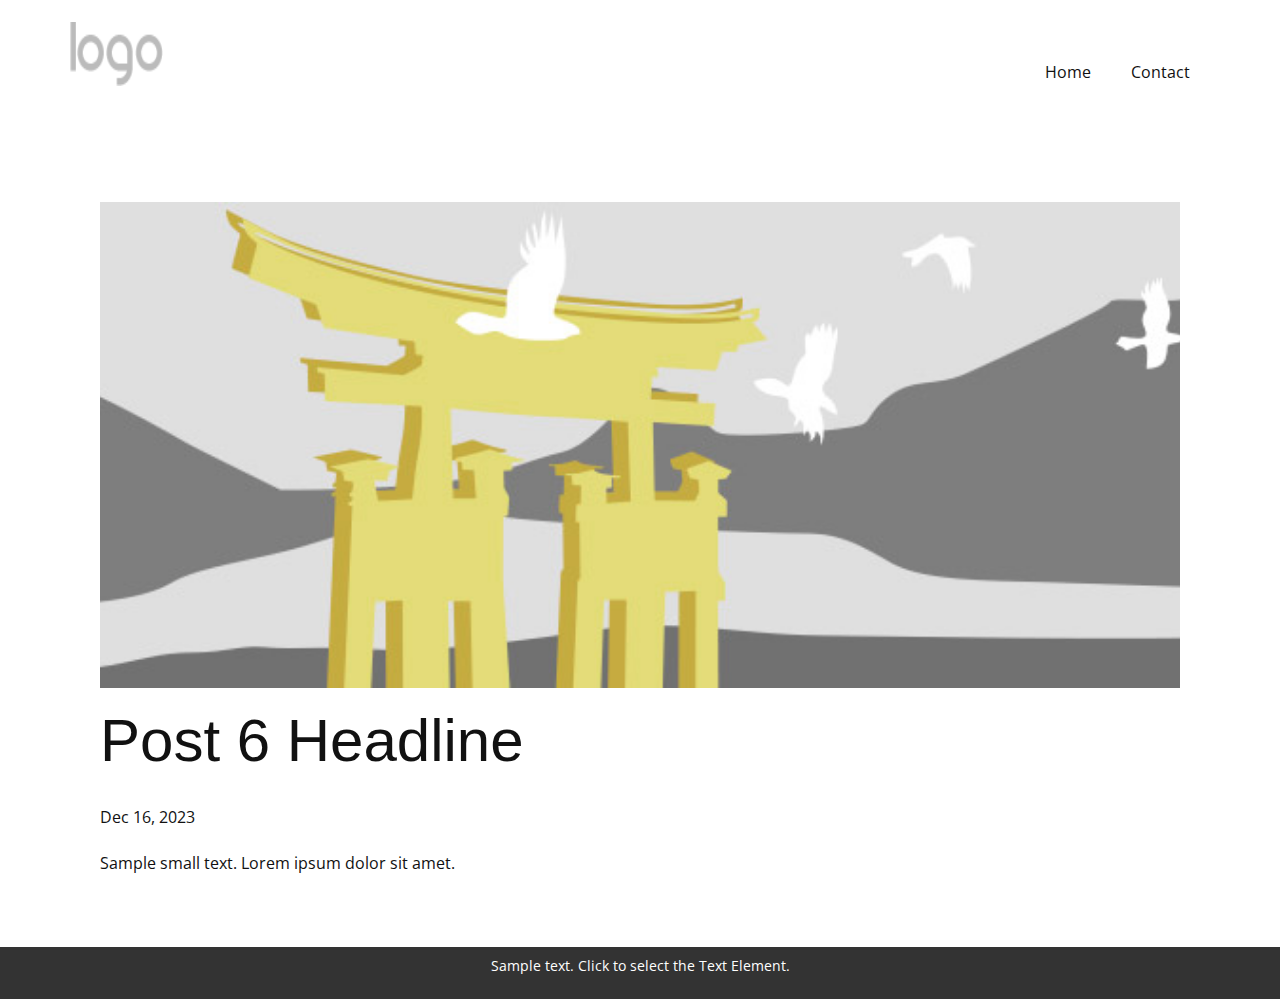
<file: blog/post-5.html>
<!DOCTYPE html>
<html style="font-size: 16px;" lang="en"><head>
    <meta name="viewport" content="width=device-width, initial-scale=1.0">
    <meta charset="utf-8">
    <meta name="keywords" content="Post 1 Headline">
    <meta name="description" content="">
    <title>Post 6 Headline</title>
    <link rel="stylesheet" href="../nicepage.css" media="screen">
<link rel="stylesheet" href="../Post-Template.css" media="screen">
    <script class="u-script" type="text/javascript" src="../jquery.js" defer=""></script>
    <script class="u-script" type="text/javascript" src="../nicepage.js" defer=""></script>
    <meta name="generator" content="Nicepage 6.1.3, nicepage.com">
    <link id="u-theme-google-font" rel="stylesheet" href="https://fonts.googleapis.com/css?family=Roboto:100,100i,300,300i,400,400i,500,500i,700,700i,900,900i|Open+Sans:300,300i,400,400i,500,500i,600,600i,700,700i,800,800i">
    
    
    
    <script type="application/ld+json">{
		"@context": "http://schema.org",
		"@type": "Organization",
		"name": "netopia1",
		"logo": "images/default-logo.png"
}</script>
    <meta name="theme-color" content="#478ac9">
  <meta data-intl-tel-input-cdn-path="intlTelInput/"></head>
  <body data-path-to-root="./" data-include-products="false" class="u-body u-xl-mode" data-lang="en"><header class="u-clearfix u-header u-header" id="sec-f152"><div class="u-clearfix u-sheet u-valign-middle u-sheet-1">
        <a href="https://nicepage.com" class="u-image u-logo u-image-1">
          <img src="../images/default-logo.png" class="u-logo-image u-logo-image-1">
        </a>
        <nav class="u-menu u-menu-dropdown u-offcanvas u-menu-1">
          <div class="menu-collapse" style="font-size: 1rem; letter-spacing: 0px;">
            <a class="u-button-style u-custom-left-right-menu-spacing u-custom-padding-bottom u-custom-top-bottom-menu-spacing u-nav-link u-text-active-palette-1-base u-text-hover-palette-2-base" href="#">
              <svg class="u-svg-link" viewBox="0 0 24 24"><use xmlns:xlink="http://www.w3.org/1999/xlink" xlink:href="#menu-hamburger"></use></svg>
              <svg class="u-svg-content" version="1.1" id="menu-hamburger" viewBox="0 0 16 16" x="0px" y="0px" xmlns:xlink="http://www.w3.org/1999/xlink" xmlns="http://www.w3.org/2000/svg"><g><rect y="1" width="16" height="2"></rect><rect y="7" width="16" height="2"></rect><rect y="13" width="16" height="2"></rect>
</g></svg>
            </a>
          </div>
          <div class="u-nav-container">
            <ul class="u-nav u-unstyled u-nav-1"><li class="u-nav-item"><a class="u-button-style u-nav-link u-text-active-palette-1-base u-text-hover-palette-2-base" href="../Home.html" style="padding: 10px 20px;">Home</a>
</li><li class="u-nav-item"><a class="u-button-style u-nav-link u-text-active-palette-1-base u-text-hover-palette-2-base" href="../Contact.html" style="padding: 10px 20px;">Contact</a>
</li></ul>
          </div>
          <div class="u-nav-container-collapse">
            <div class="u-black u-container-style u-inner-container-layout u-opacity u-opacity-95 u-sidenav">
              <div class="u-inner-container-layout u-sidenav-overflow">
                <div class="u-menu-close"></div>
                <ul class="u-align-center u-nav u-popupmenu-items u-unstyled u-nav-2"><li class="u-nav-item"><a class="u-button-style u-nav-link" href="../Home.html">Home</a>
</li><li class="u-nav-item"><a class="u-button-style u-nav-link" href="../Contact.html">Contact</a>
</li></ul>
              </div>
            </div>
            <div class="u-black u-menu-overlay u-opacity u-opacity-70"></div>
          </div>
        </nav>
      </div></header>
    <section class="u-align-center u-clearfix u-section-1" id="sec-0a41">
      <div class="u-clearfix u-sheet u-valign-middle-md u-valign-middle-sm u-valign-middle-xs u-sheet-1"><!--post_details--><!--post_details_options_json--><!--{"source":""}--><!--/post_details_options_json--><!--blog_post-->
        <div class="u-container-style u-expanded-width u-post-details u-post-details-1">
          <div class="u-container-layout u-valign-middle u-container-layout-1"><!--blog_post_image-->
            <img alt="" class="u-blog-control u-expanded-width u-image u-image-default u-image-1" src="../images/8ad73f3c.jpeg"><!--/blog_post_image--><!--blog_post_header-->
            <h2 class="u-blog-control u-text u-text-1">Post 6 Headline</h2><!--/blog_post_header--><!--blog_post_metadata-->
            <div class="u-blog-control u-metadata u-metadata-1"><!--blog_post_metadata_date-->
              <span class="u-meta-date u-meta-icon">Dec 16, 2023</span><!--/blog_post_metadata_date--><!--blog_post_metadata_category-->
              <!--/blog_post_metadata_category--><!--blog_post_metadata_comments-->
              <!--/blog_post_metadata_comments-->
            </div><!--/blog_post_metadata--><!--blog_post_content-->
            <div class="u-align-justify u-blog-control u-post-content u-text u-text-2 fr-view">
  Sample small text. Lorem ipsum dolor sit amet.
  </div><!--/blog_post_content-->
          </div>
        </div><!--/blog_post--><!--/post_details-->
      </div>
    </section>
    
    
    
    <footer class="u-align-center u-clearfix u-footer u-grey-80 u-footer" id="sec-afca"><div class="u-clearfix u-sheet u-sheet-1">
        <p class="u-small-text u-text u-text-variant u-text-1">Sample text. Click to select the Text Element.</p>
      </div></footer>
  
</body></html>
</file>
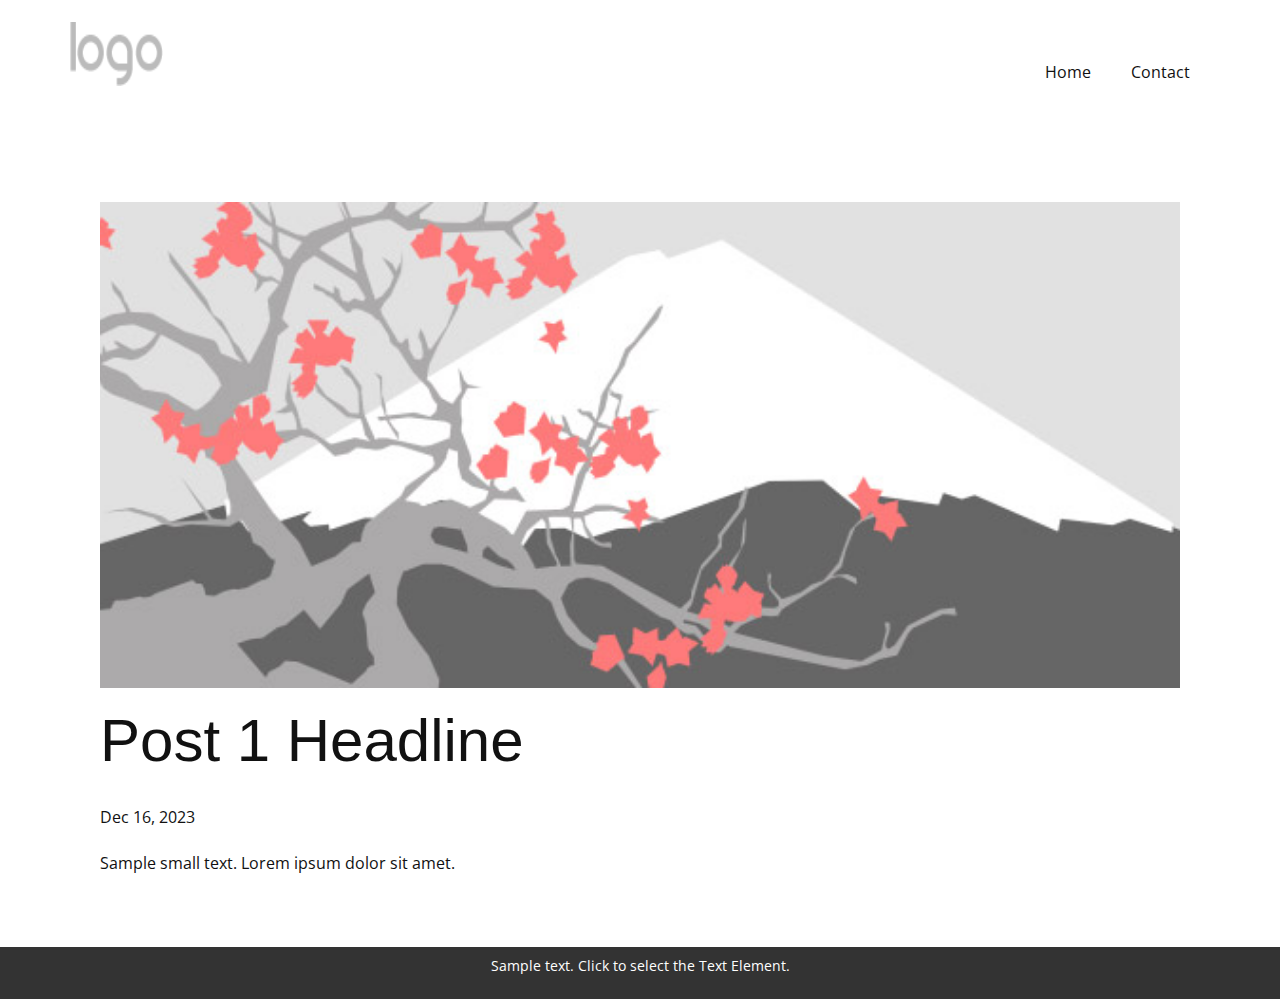
<file: blog/post.html>
<!DOCTYPE html>
<html style="font-size: 16px;" lang="en"><head>
    <meta name="viewport" content="width=device-width, initial-scale=1.0">
    <meta charset="utf-8">
    <meta name="keywords" content="Post 1 Headline">
    <meta name="description" content="">
    <title>Post 1 Headline</title>
    <link rel="stylesheet" href="../nicepage.css" media="screen">
<link rel="stylesheet" href="../Post-Template.css" media="screen">
    <script class="u-script" type="text/javascript" src="../jquery.js" defer=""></script>
    <script class="u-script" type="text/javascript" src="../nicepage.js" defer=""></script>
    <meta name="generator" content="Nicepage 6.1.3, nicepage.com">
    <link id="u-theme-google-font" rel="stylesheet" href="https://fonts.googleapis.com/css?family=Roboto:100,100i,300,300i,400,400i,500,500i,700,700i,900,900i|Open+Sans:300,300i,400,400i,500,500i,600,600i,700,700i,800,800i">
    
    
    
    <script type="application/ld+json">{
		"@context": "http://schema.org",
		"@type": "Organization",
		"name": "netopia1",
		"logo": "images/default-logo.png"
}</script>
    <meta name="theme-color" content="#478ac9">
  <meta data-intl-tel-input-cdn-path="intlTelInput/"></head>
  <body data-path-to-root="./" data-include-products="false" class="u-body u-xl-mode" data-lang="en"><header class="u-clearfix u-header u-header" id="sec-f152"><div class="u-clearfix u-sheet u-valign-middle u-sheet-1">
        <a href="https://nicepage.com" class="u-image u-logo u-image-1">
          <img src="../images/default-logo.png" class="u-logo-image u-logo-image-1">
        </a>
        <nav class="u-menu u-menu-dropdown u-offcanvas u-menu-1">
          <div class="menu-collapse" style="font-size: 1rem; letter-spacing: 0px;">
            <a class="u-button-style u-custom-left-right-menu-spacing u-custom-padding-bottom u-custom-top-bottom-menu-spacing u-nav-link u-text-active-palette-1-base u-text-hover-palette-2-base" href="#">
              <svg class="u-svg-link" viewBox="0 0 24 24"><use xmlns:xlink="http://www.w3.org/1999/xlink" xlink:href="#menu-hamburger"></use></svg>
              <svg class="u-svg-content" version="1.1" id="menu-hamburger" viewBox="0 0 16 16" x="0px" y="0px" xmlns:xlink="http://www.w3.org/1999/xlink" xmlns="http://www.w3.org/2000/svg"><g><rect y="1" width="16" height="2"></rect><rect y="7" width="16" height="2"></rect><rect y="13" width="16" height="2"></rect>
</g></svg>
            </a>
          </div>
          <div class="u-nav-container">
            <ul class="u-nav u-unstyled u-nav-1"><li class="u-nav-item"><a class="u-button-style u-nav-link u-text-active-palette-1-base u-text-hover-palette-2-base" href="../Home.html" style="padding: 10px 20px;">Home</a>
</li><li class="u-nav-item"><a class="u-button-style u-nav-link u-text-active-palette-1-base u-text-hover-palette-2-base" href="../Contact.html" style="padding: 10px 20px;">Contact</a>
</li></ul>
          </div>
          <div class="u-nav-container-collapse">
            <div class="u-black u-container-style u-inner-container-layout u-opacity u-opacity-95 u-sidenav">
              <div class="u-inner-container-layout u-sidenav-overflow">
                <div class="u-menu-close"></div>
                <ul class="u-align-center u-nav u-popupmenu-items u-unstyled u-nav-2"><li class="u-nav-item"><a class="u-button-style u-nav-link" href="../Home.html">Home</a>
</li><li class="u-nav-item"><a class="u-button-style u-nav-link" href="../Contact.html">Contact</a>
</li></ul>
              </div>
            </div>
            <div class="u-black u-menu-overlay u-opacity u-opacity-70"></div>
          </div>
        </nav>
      </div></header>
    <section class="u-align-center u-clearfix u-section-1" id="sec-0a41">
      <div class="u-clearfix u-sheet u-valign-middle-md u-valign-middle-sm u-valign-middle-xs u-sheet-1"><!--post_details--><!--post_details_options_json--><!--{"source":""}--><!--/post_details_options_json--><!--blog_post-->
        <div class="u-container-style u-expanded-width u-post-details u-post-details-1">
          <div class="u-container-layout u-valign-middle u-container-layout-1"><!--blog_post_image-->
            <img alt="" class="u-blog-control u-expanded-width u-image u-image-default u-image-1" src="../images/0fd3416c.jpeg"><!--/blog_post_image--><!--blog_post_header-->
            <h2 class="u-blog-control u-text u-text-1">Post 1 Headline</h2><!--/blog_post_header--><!--blog_post_metadata-->
            <div class="u-blog-control u-metadata u-metadata-1"><!--blog_post_metadata_date-->
              <span class="u-meta-date u-meta-icon">Dec 16, 2023</span><!--/blog_post_metadata_date--><!--blog_post_metadata_category-->
              <!--/blog_post_metadata_category--><!--blog_post_metadata_comments-->
              <!--/blog_post_metadata_comments-->
            </div><!--/blog_post_metadata--><!--blog_post_content-->
            <div class="u-align-justify u-blog-control u-post-content u-text u-text-2 fr-view">
  Sample small text. Lorem ipsum dolor sit amet.
  </div><!--/blog_post_content-->
          </div>
        </div><!--/blog_post--><!--/post_details-->
      </div>
    </section>
    
    
    
    <footer class="u-align-center u-clearfix u-footer u-grey-80 u-footer" id="sec-afca"><div class="u-clearfix u-sheet u-sheet-1">
        <p class="u-small-text u-text u-text-variant u-text-1">Sample text. Click to select the Text Element.</p>
      </div></footer>
  
</body></html>
</file>
